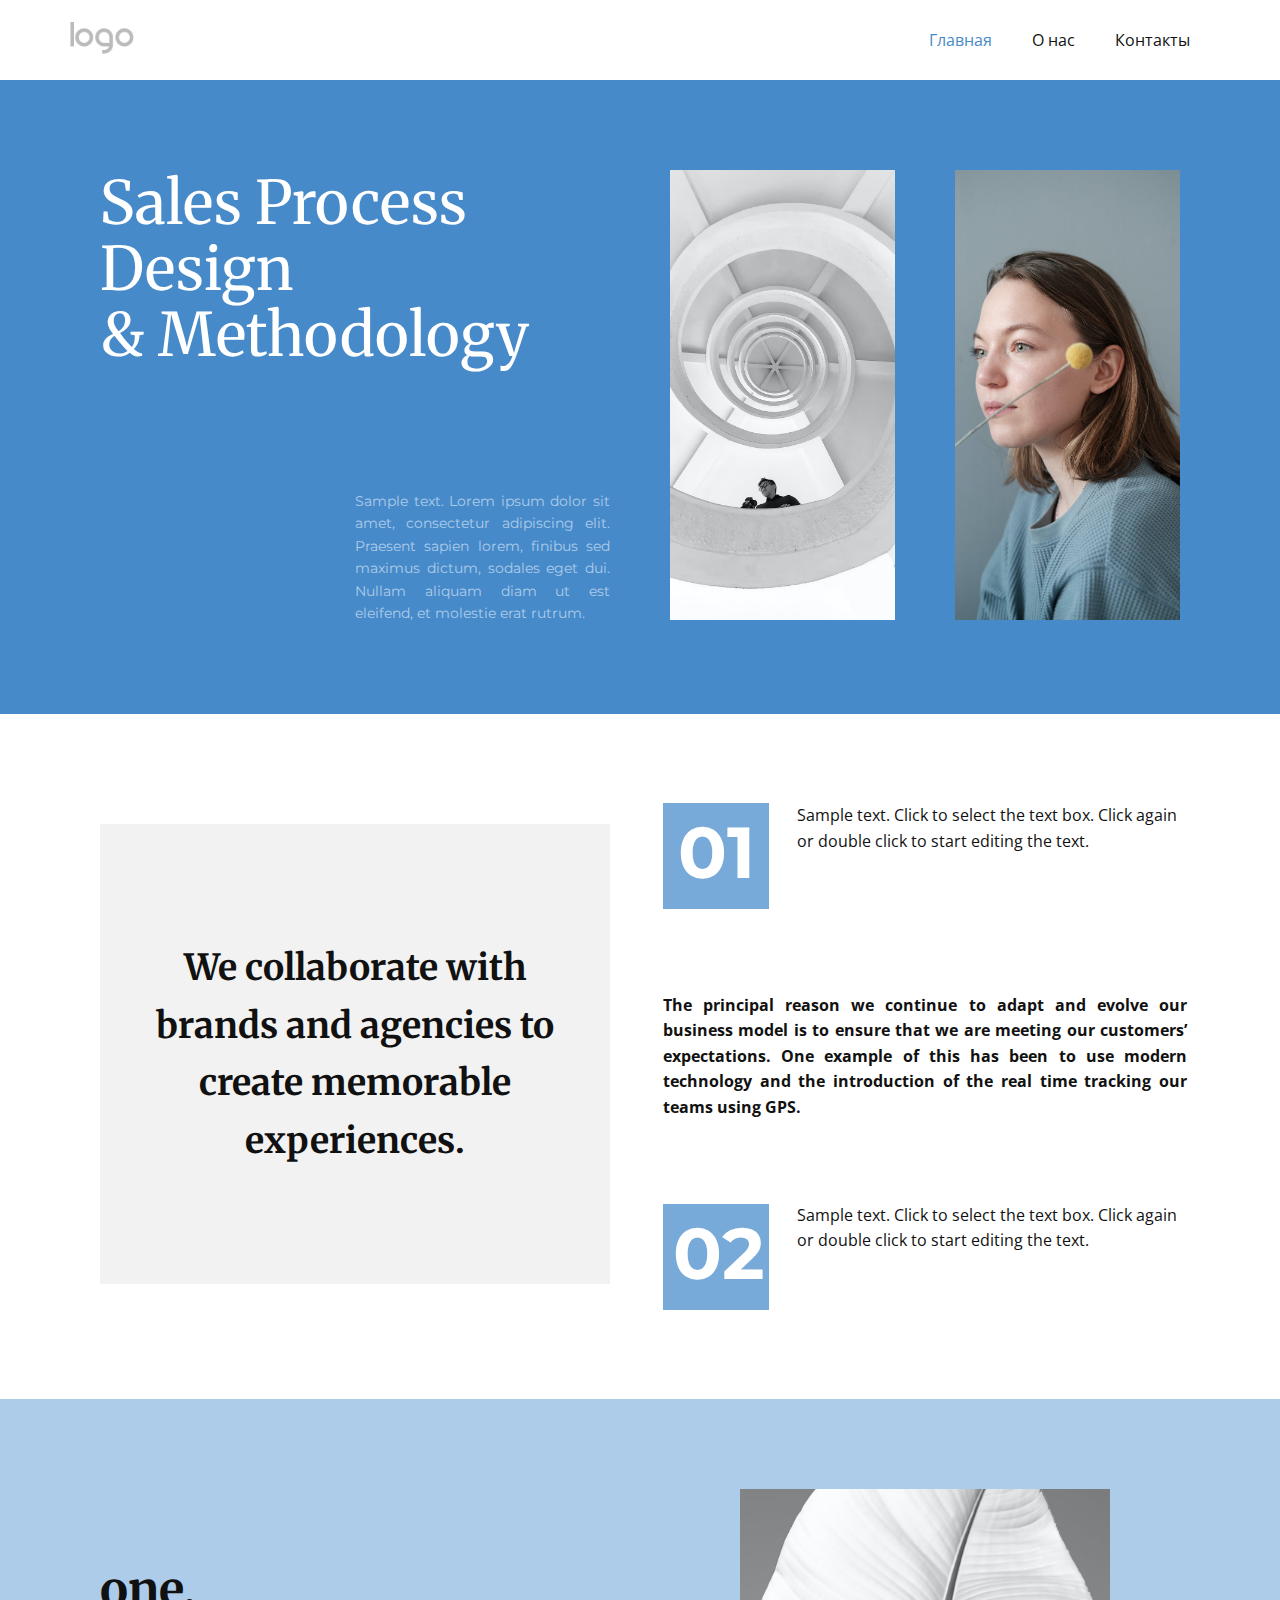
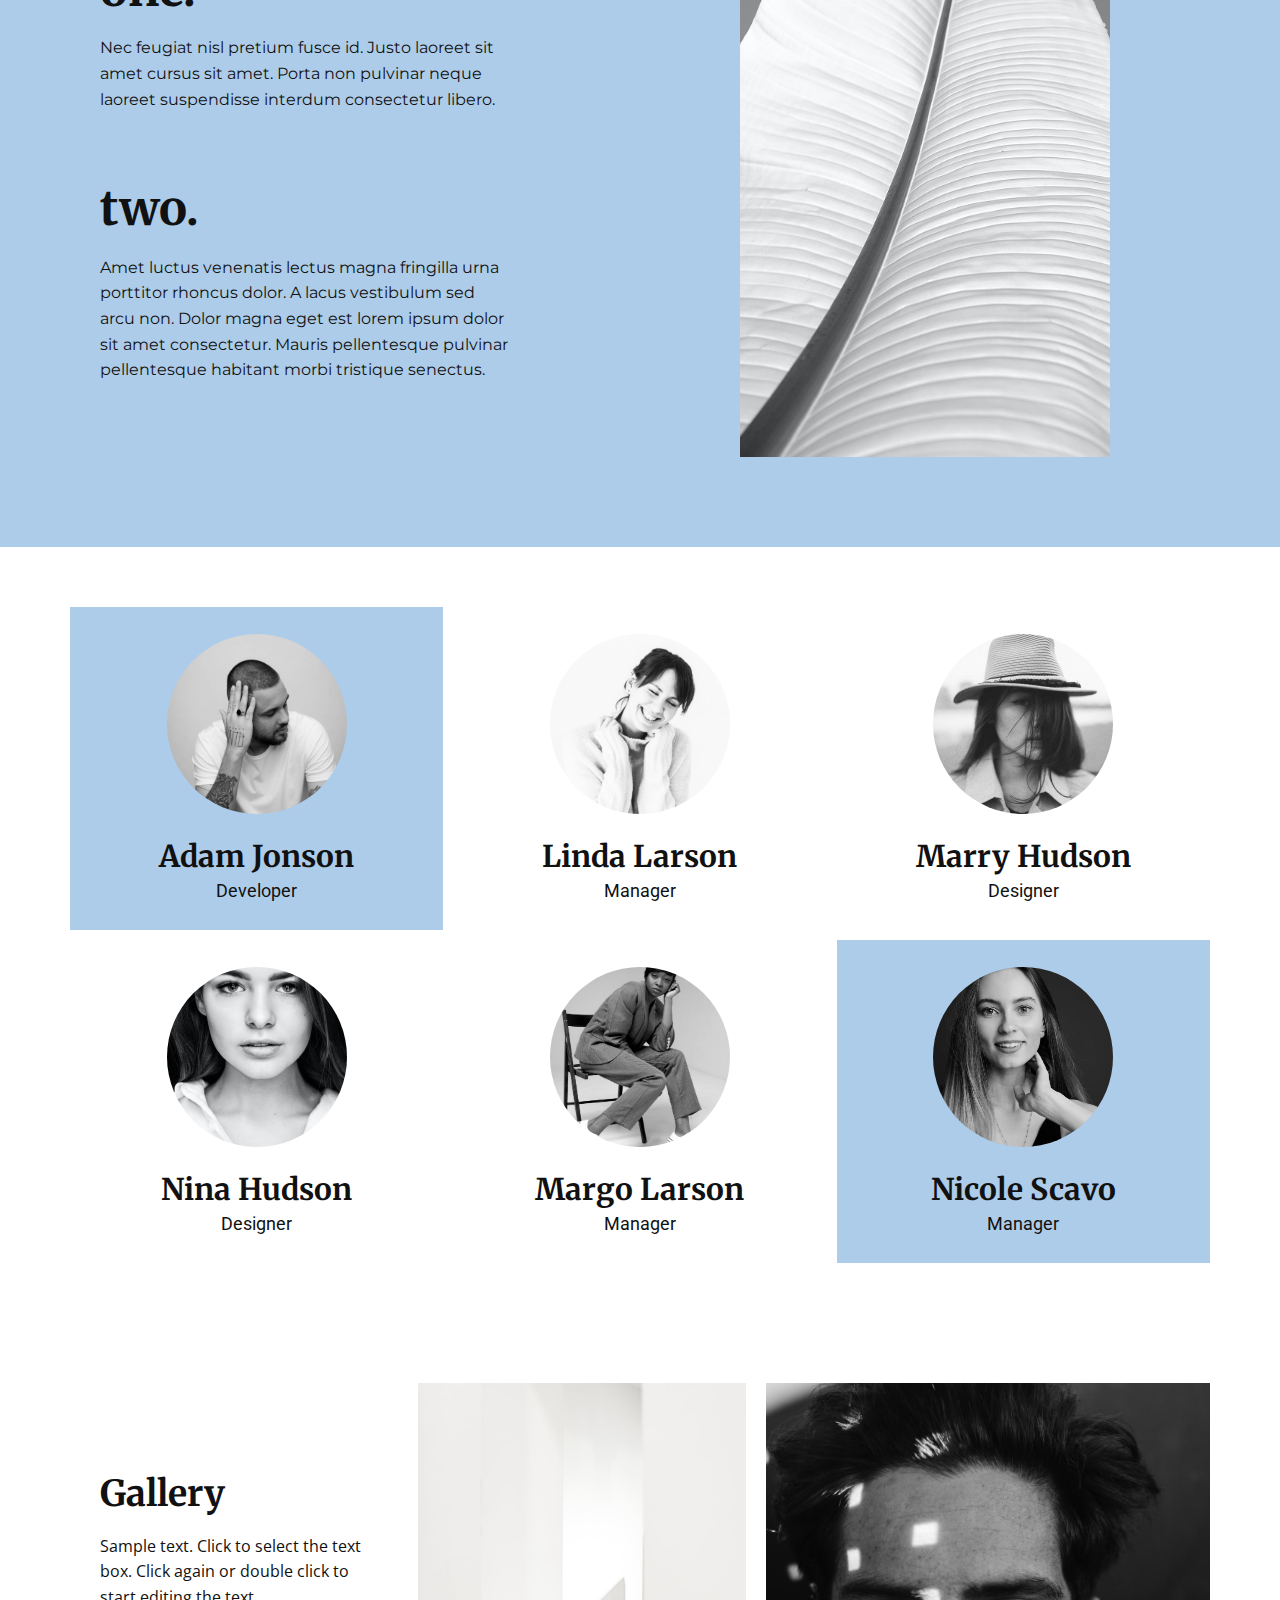
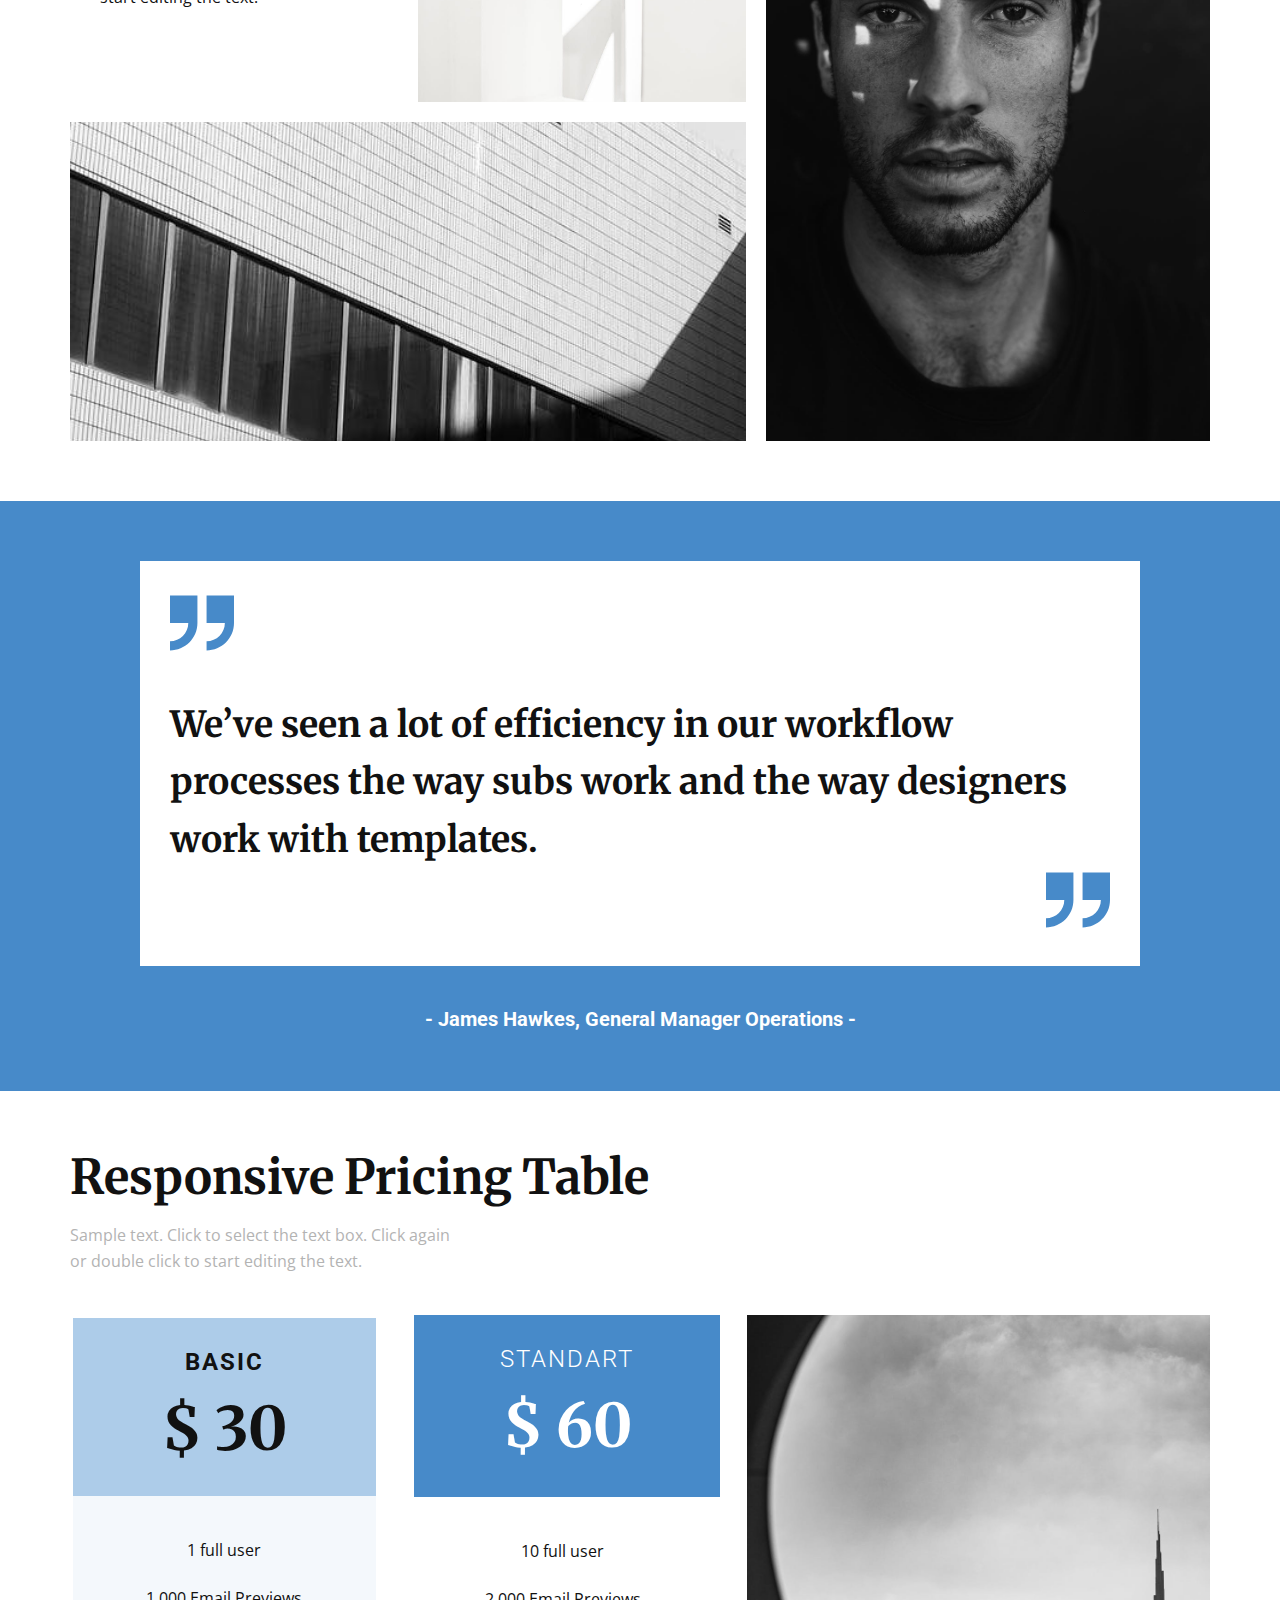
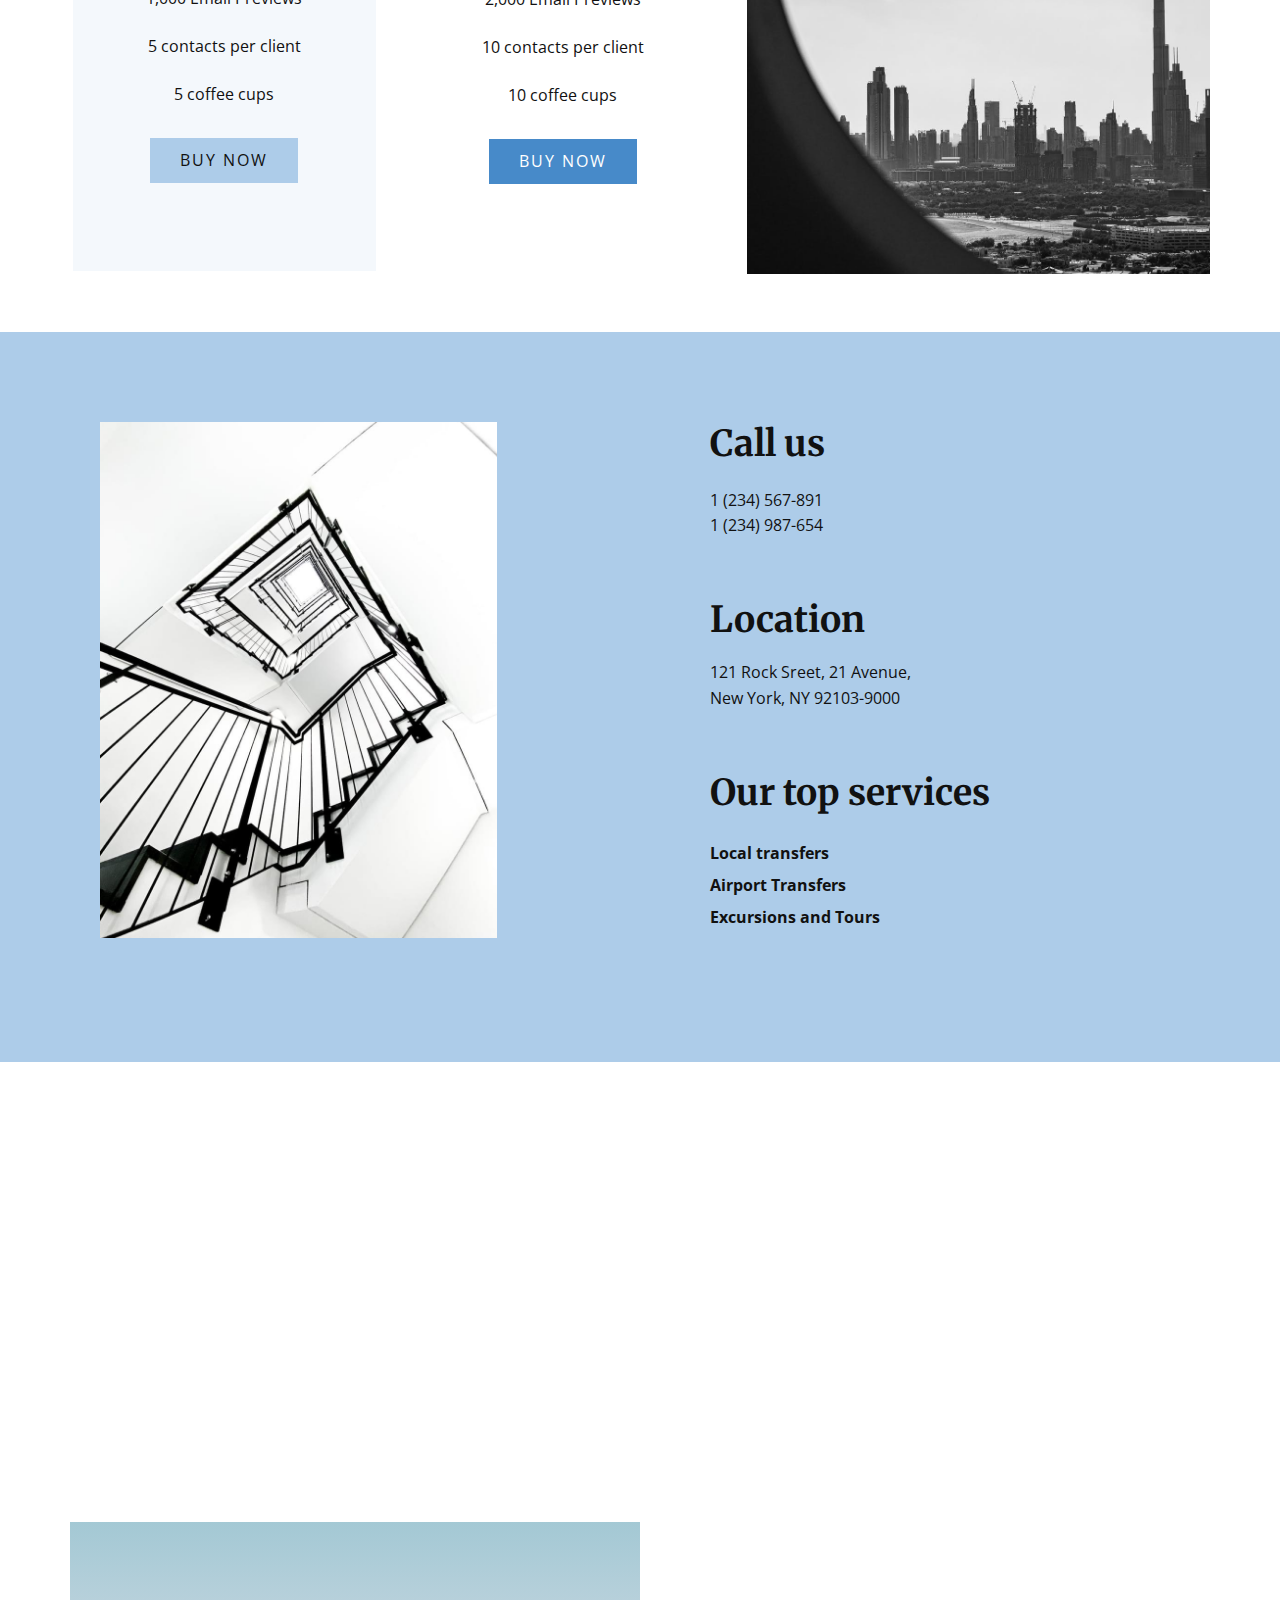
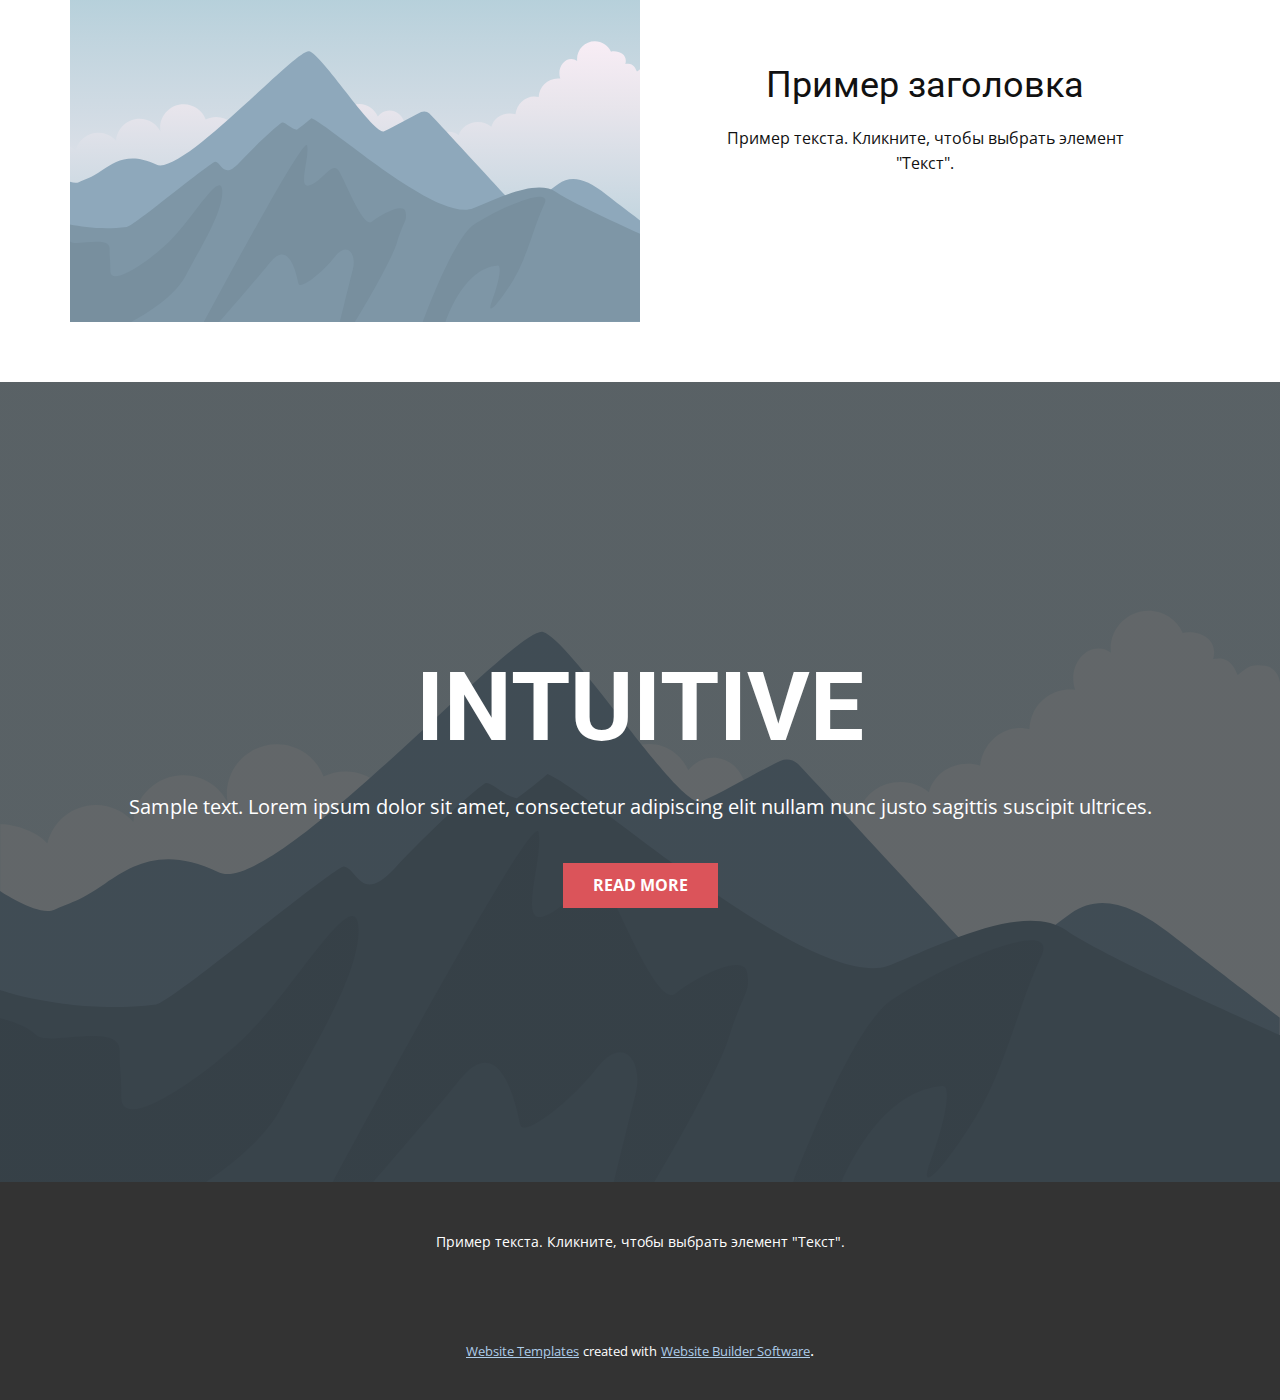
<file: index.html>
<!DOCTYPE html>
<html style="font-size: 16px;" lang="ru"><head>
    <meta name="viewport" content="width=device-width, initial-scale=1.0">
    <meta charset="utf-8">
    <meta name="keywords" content="​​Sales Process Design&amp;amp; Methodology, 01, 02, one., two., Gallery, Responsive Pricing Table, $ 30, $ 60, INTUITIVE">
    <meta name="description" content="">
    <title>Главная</title>
    <link rel="stylesheet" href="nicepage.css" media="screen">
<link rel="stylesheet" href="Главная.css" media="screen">
    <script class="u-script" type="text/javascript" src="jquery.js" defer=""></script>
    <script class="u-script" type="text/javascript" src="nicepage.js" defer=""></script>
    <meta name="generator" content="Nicepage 5.6.9, nicepage.com">
    <link id="u-theme-google-font" rel="stylesheet" href="https://fonts.googleapis.com/css?family=Roboto:100,100i,300,300i,400,400i,500,500i,700,700i,900,900i|Open+Sans:300,300i,400,400i,500,500i,600,600i,700,700i,800,800i">
    <link id="u-page-google-font" rel="stylesheet" href="https://fonts.googleapis.com/css?family=Merriweather:300,300i,400,400i,700,700i,900,900i|Montserrat:100,100i,200,200i,300,300i,400,400i,500,500i,600,600i,700,700i,800,800i,900,900i">
    
    
    
    
    
    
    
    
    
    
    
    
    <script type="application/ld+json">{
		"@context": "http://schema.org",
		"@type": "Organization",
		"name": "",
		"logo": "images/default-logo.png"
}</script>
    <meta name="theme-color" content="#478ac9">
    <meta property="og:title" content="Главная">
    <meta property="og:type" content="website">
  <meta data-intl-tel-input-cdn-path="intlTelInput/"></head>
  <body data-home-page="Главная.html" data-home-page-title="Главная" class="u-body u-xl-mode" data-lang="ru"><header class="u-clearfix u-header u-header" id="sec-1514"><div class="u-clearfix u-sheet u-valign-middle u-sheet-1">
        <a href="https://nicepage.com" class="u-image u-logo u-image-1">
          <img src="images/default-logo.png" class="u-logo-image u-logo-image-1">
        </a>
        <nav class="u-menu u-menu-dropdown u-offcanvas u-menu-1">
          <div class="menu-collapse" style="font-size: 1rem; letter-spacing: 0px;">
            <a class="u-button-style u-custom-left-right-menu-spacing u-custom-padding-bottom u-custom-top-bottom-menu-spacing u-nav-link u-text-active-palette-1-base u-text-hover-palette-2-base" href="#">
              <svg class="u-svg-link" viewBox="0 0 24 24"><use xmlns:xlink="http://www.w3.org/1999/xlink" xlink:href="#menu-hamburger"></use></svg>
              <svg class="u-svg-content" version="1.1" id="menu-hamburger" viewBox="0 0 16 16" x="0px" y="0px" xmlns:xlink="http://www.w3.org/1999/xlink" xmlns="http://www.w3.org/2000/svg"><g><rect y="1" width="16" height="2"></rect><rect y="7" width="16" height="2"></rect><rect y="13" width="16" height="2"></rect>
</g></svg>
            </a>
          </div>
          <div class="u-nav-container">
            <ul class="u-nav u-unstyled u-nav-1"><li class="u-nav-item"><a class="u-button-style u-nav-link u-text-active-palette-1-base u-text-hover-palette-2-base" href="Главная.html" style="padding: 10px 20px;">Главная</a>
</li><li class="u-nav-item"><a class="u-button-style u-nav-link u-text-active-palette-1-base u-text-hover-palette-2-base" href="О-нас.html" style="padding: 10px 20px;">О нас</a>
</li><li class="u-nav-item"><a class="u-button-style u-nav-link u-text-active-palette-1-base u-text-hover-palette-2-base" href="Контакты.html" style="padding: 10px 20px;">Контакты</a>
</li></ul>
          </div>
          <div class="u-nav-container-collapse">
            <div class="u-black u-container-style u-inner-container-layout u-opacity u-opacity-95 u-sidenav">
              <div class="u-inner-container-layout u-sidenav-overflow">
                <div class="u-menu-close"></div>
                <ul class="u-align-center u-nav u-popupmenu-items u-unstyled u-nav-2"><li class="u-nav-item"><a class="u-button-style u-nav-link" href="Главная.html">Главная</a>
</li><li class="u-nav-item"><a class="u-button-style u-nav-link" href="О-нас.html">О нас</a>
</li><li class="u-nav-item"><a class="u-button-style u-nav-link" href="Контакты.html">Контакты</a>
</li></ul>
              </div>
            </div>
            <div class="u-black u-menu-overlay u-opacity u-opacity-70"></div>
          </div>
        </nav>
      </div></header>
    <section class="u-clearfix u-palette-1-base u-section-1" id="carousel_eedb">
      <div class="u-clearfix u-sheet u-sheet-1">
        <div class="u-clearfix u-expanded-width u-layout-wrap u-layout-wrap-1">
          <div class="u-layout">
            <div class="u-layout-row">
              <div class="u-container-style u-layout-cell u-size-30 u-layout-cell-1">
                <div class="u-container-layout u-valign-bottom-lg u-valign-bottom-xl u-valign-top-md u-valign-top-sm u-valign-top-xs u-container-layout-1">
                  <h2 class="u-custom-font u-font-merriweather u-text u-text-default u-text-1"> Sales Process Design<br>&amp; Methodology
                  </h2>
                  <p class="u-align-justify u-custom-font u-font-montserrat u-text u-text-palette-1-light-2 u-text-2"> Sample text.&nbsp;Lorem ipsum dolor sit amet, consectetur adipiscing elit. Praesent sapien lorem, finibus sed maximus dictum, sodales eget dui. Nullam aliquam diam ut est eleifend, et molestie erat rutrum.</p>
                </div>
              </div>
              <div class="u-container-style u-layout-cell u-size-15 u-layout-cell-2">
                <div class="u-container-layout u-valign-middle-lg u-valign-middle-md u-valign-top-sm u-valign-top-xs u-container-layout-2">
                  <img class="u-expanded-width u-image u-image-default u-image-1" src="images/pexels-photo-2425025.jpeg" alt="" data-image-width="1266" data-image-height="1500">
                </div>
              </div>
              <div class="u-container-style u-layout-cell u-size-15 u-layout-cell-3">
                <div class="u-container-layout u-valign-middle-lg u-valign-middle-md u-valign-top-sm u-valign-top-xs u-container-layout-3">
                  <img class="u-expanded-width u-image u-image-default u-image-2" src="images/pexels-photo-6995703.jpeg" alt="" data-image-width="1000" data-image-height="1500">
                </div>
              </div>
            </div>
          </div>
        </div>
      </div>
    </section>
    <section class="u-clearfix u-section-2" id="carousel_45ad">
      <div class="u-clearfix u-sheet u-sheet-1">
        <div class="u-clearfix u-expanded-width u-layout-wrap u-layout-wrap-1">
          <div class="u-layout">
            <div class="u-layout-row">
              <div class="u-align-center u-container-style u-layout-cell u-shape-rectangle u-size-30 u-layout-cell-1">
                <div class="u-container-layout u-valign-middle-md u-valign-top-sm u-valign-top-xs u-container-layout-1">
                  <div class="u-align-center-sm u-align-center-xs u-container-style u-expanded-width u-grey-5 u-group u-group-1">
                    <div class="u-container-layout u-valign-middle u-container-layout-2">
                      <p class="u-custom-font u-font-merriweather u-text u-text-default u-text-1"> We collaborate with brands and agencies to create memorable experiences.</p>
                    </div>
                  </div>
                </div>
              </div>
              <div class="u-align-left-sm u-align-left-xs u-container-style u-layout-cell u-size-30 u-layout-cell-2">
                <div class="u-container-layout u-valign-top-md u-valign-top-sm u-valign-top-xs u-container-layout-3">
                  <div class="u-align-center u-container-style u-group u-palette-1-light-1 u-group-2">
                    <div class="u-container-layout u-valign-top">
                      <h2 class="u-custom-font u-font-montserrat u-text u-text-body-alt-color u-text-default u-text-2">01</h2>
                    </div>
                  </div>
                  <p class="u-align-left-lg u-align-left-md u-align-left-xl u-text u-text-3">Sample text. Click to select the text box. Click again or double click to start editing the text.</p>
                  <p class="u-align-justify-lg u-align-justify-md u-align-justify-xl u-text u-text-4"> The principal reason we continue to adapt and evolve our business model is to ensure that we are meeting our customers’ expectations. One example of this has been to use modern technology and the introduction of the real time tracking our teams using GPS.&nbsp;</p>
                  <p class="u-text u-text-5">Sample text. Click to select the text box. Click again or double click to start editing the text.</p>
                  <div class="u-container-style u-group u-palette-1-light-1 u-group-3">
                    <div class="u-container-layout u-valign-top">
                      <h2 class="u-custom-font u-font-montserrat u-text u-text-body-alt-color u-text-default u-text-6">02</h2>
                    </div>
                  </div>
                </div>
              </div>
            </div>
          </div>
        </div>
      </div>
    </section>
    <section class="u-align-center u-clearfix u-palette-1-light-2 u-section-3" id="carousel_1292">
      <div class="u-clearfix u-sheet u-sheet-1">
        <div class="u-clearfix u-expanded-width u-layout-wrap u-layout-wrap-1">
          <div class="u-layout">
            <div class="u-layout-row">
              <div class="u-container-style u-layout-cell u-size-30 u-layout-cell-1">
                <div class="u-container-layout u-valign-middle-xl u-valign-top-lg u-valign-top-md u-valign-top-sm u-valign-top-xs u-container-layout-1">
                  <h2 class="u-custom-font u-font-merriweather u-text u-text-1">one.</h2>
                  <p class="u-custom-font u-font-montserrat u-text u-text-2"> Nec feugiat nisl pretium fusce id. Justo laoreet sit amet cursus sit amet. Porta non pulvinar neque laoreet suspendisse interdum consectetur libero.</p>
                  <h2 class="u-custom-font u-font-merriweather u-text u-text-3">two.</h2>
                  <p class="u-custom-font u-font-montserrat u-text u-text-4"> Amet luctus venenatis lectus magna fringilla urna porttitor rhoncus dolor. A lacus vestibulum sed arcu non. Dolor magna eget est lorem ipsum dolor sit amet consectetur. Mauris pellentesque pulvinar pellentesque habitant morbi tristique senectus.</p>
                </div>
              </div>
              <div class="u-container-style u-layout-cell u-size-30 u-layout-cell-2">
                <div class="u-container-layout u-valign-bottom-xl u-valign-middle-lg u-valign-middle-md u-valign-middle-sm u-valign-middle-xs u-container-layout-2">
                  <img class="u-expanded-width u-image u-image-default u-image-1" src="images/pexels-photo-2876090.jpeg" alt="" data-image-width="1083" data-image-height="1500">
                </div>
              </div>
            </div>
          </div>
        </div>
      </div>
    </section>
    <section class="u-align-center u-clearfix u-section-4" id="carousel_9f04">
      <div class="u-clearfix u-sheet u-sheet-1">
        <div class="u-expanded-width u-list u-list-1">
          <div class="u-repeater u-repeater-1">
            <div class="u-align-center u-container-style u-custom-item u-list-item u-palette-1-light-2 u-repeater-item u-list-item-1">
              <div class="u-container-layout u-similar-container u-valign-middle u-container-layout-1">
                <div alt="" class="u-image u-image-circle u-image-1" data-image-width="1000" data-image-height="1500"></div>
                <h5 class="u-custom-font u-font-merriweather u-text u-text-default u-text-1">Adam Jonson</h5>
                <h6 class="u-text u-text-default u-text-2">Developer</h6>
              </div>
            </div>
            <div class="u-align-center u-container-style u-custom-item u-list-item u-repeater-item">
              <div class="u-container-layout u-similar-container u-valign-middle u-container-layout-2">
                <div alt="" class="u-image u-image-circle u-image-2"></div>
                <h5 class="u-custom-font u-font-merriweather u-text u-text-default u-text-3">Linda Larson</h5>
                <h6 class="u-text u-text-default u-text-4">Manager</h6>
              </div>
            </div>
            <div class="u-align-center u-container-style u-custom-item u-list-item u-repeater-item">
              <div class="u-container-layout u-similar-container u-valign-middle u-container-layout-3">
                <div alt="" class="u-image u-image-circle u-image-3" data-image-width="720" data-image-height="1080"></div>
                <h5 class="u-custom-font u-font-merriweather u-text u-text-default u-text-5">Marry Hudson</h5>
                <h6 class="u-text u-text-default u-text-6">Designer</h6>
              </div>
            </div>
            <div class="u-align-center u-container-style u-custom-item u-list-item u-repeater-item">
              <div class="u-container-layout u-similar-container u-valign-middle u-container-layout-4">
                <div alt="" class="u-image u-image-circle u-image-4" data-image-width="720" data-image-height="1080"></div>
                <h5 class="u-custom-font u-font-merriweather u-text u-text-default u-text-7">Nina Hudson</h5>
                <h6 class="u-text u-text-default u-text-8">Designer</h6>
              </div>
            </div>
            <div class="u-align-center u-container-style u-custom-item u-list-item u-repeater-item">
              <div class="u-container-layout u-similar-container u-valign-middle u-container-layout-5">
                <div alt="" class="u-image u-image-circle u-image-5" data-image-width="997" data-image-height="1500"></div>
                <h5 class="u-custom-font u-font-merriweather u-text u-text-default u-text-9">Margo Larson</h5>
                <h6 class="u-text u-text-default u-text-10">Manager</h6>
              </div>
            </div>
            <div class="u-align-center u-container-style u-custom-item u-list-item u-palette-1-light-2 u-repeater-item u-list-item-6">
              <div class="u-container-layout u-similar-container u-valign-middle u-container-layout-6">
                <div alt="" class="u-image u-image-circle u-image-6" data-image-width="716" data-image-height="1080"></div>
                <h5 class="u-custom-font u-font-merriweather u-text u-text-default u-text-11">Nicole Scavo</h5>
                <h6 class="u-text u-text-default u-text-12">Manager</h6>
              </div>
            </div>
          </div>
        </div>
      </div>
    </section>
    <section class="u-clearfix u-section-5" id="carousel_31b2">
      <div class="u-clearfix u-sheet u-valign-middle u-sheet-1">
        <div class="u-clearfix u-expanded-width u-gutter-20 u-layout-wrap u-layout-wrap-1">
          <div class="u-layout">
            <div class="u-layout-row">
              <div class="u-size-36 u-size-60-md">
                <div class="u-layout-col">
                  <div class="u-size-20">
                    <div class="u-layout-row">
                      <div class="u-container-style u-layout-cell u-size-30 u-layout-cell-1">
                        <div class="u-container-layout u-valign-middle u-container-layout-1">
                          <h2 class="u-custom-font u-font-merriweather u-text u-text-1">Gallery</h2>
                          <p class="u-text u-text-default u-text-2">Sample text. Click to select the text box. Click again or double click to start editing the text.</p>
                        </div>
                      </div>
                      <div class="u-container-style u-image u-layout-cell u-size-30 u-image-1" data-image-width="1001" data-image-height="1500">
                        <div class="u-container-layout u-container-layout-2"></div>
                      </div>
                    </div>
                  </div>
                  <div class="u-size-40">
                    <div class="u-layout-row">
                      <div class="u-container-style u-image u-layout-cell u-size-60 u-image-2" data-image-width="562" data-image-height="750">
                        <div class="u-container-layout u-container-layout-3"></div>
                      </div>
                    </div>
                  </div>
                </div>
              </div>
              <div class="u-size-24 u-size-60-md">
                <div class="u-layout-col">
                  <div class="u-container-style u-image u-layout-cell u-size-60 u-image-3" data-image-width="1000" data-image-height="1500">
                    <div class="u-container-layout u-container-layout-4"></div>
                  </div>
                </div>
              </div>
            </div>
          </div>
        </div>
      </div>
    </section>
    <section class="u-align-center u-clearfix u-palette-1-base u-section-6" id="carousel_7de0">
      <div class="u-clearfix u-sheet u-sheet-1">
        <div class="u-container-style u-expanded-width-xs u-group u-white u-group-1">
          <div class="u-container-layout u-container-layout-1"><span class="u-icon u-icon-circle u-text-palette-1-base u-icon-1"><svg class="u-svg-link" preserveAspectRatio="xMidYMin slice" viewBox="0 0 409.294 409.294" style=""><use xmlns:xlink="http://www.w3.org/1999/xlink" xlink:href="#svg-5c4d"></use></svg><svg class="u-svg-content" viewBox="0 0 409.294 409.294" id="svg-5c4d"><path d="m233.882 29.235v175.412h116.941c0 64.48-52.461 116.941-116.941 116.941v58.471c96.728 0 175.412-78.684 175.412-175.412v-175.412z"></path><path d="m0 204.647h116.941c0 64.48-52.461 116.941-116.941 116.941v58.471c96.728 0 175.412-78.684 175.412-175.412v-175.412h-175.412z"></path></svg></span>
            <h4 class="u-custom-font u-font-merriweather u-text u-text-1">We’ve seen a lot of efficiency in our workflow processes the way subs work and the way designers work with templates.</h4><span class="u-icon u-icon-circle u-text-palette-1-base u-icon-2"><svg class="u-svg-link" preserveAspectRatio="xMidYMin slice" viewBox="0 0 409.294 409.294" style=""><use xmlns:xlink="http://www.w3.org/1999/xlink" xlink:href="#svg-0171"></use></svg><svg class="u-svg-content" viewBox="0 0 409.294 409.294" id="svg-0171"><path d="m233.882 29.235v175.412h116.941c0 64.48-52.461 116.941-116.941 116.941v58.471c96.728 0 175.412-78.684 175.412-175.412v-175.412z"></path><path d="m0 204.647h116.941c0 64.48-52.461 116.941-116.941 116.941v58.471c96.728 0 175.412-78.684 175.412-175.412v-175.412h-175.412z"></path></svg></span>
          </div>
        </div>
        <h5 class="u-text u-text-2">- James Hawkes, General Manager Operations  -</h5>
      </div>
    </section>
    <section class="u-align-left u-clearfix u-section-7" id="carousel_293c">
      <div class="u-clearfix u-sheet u-sheet-1">
        <h1 class="u-custom-font u-font-merriweather u-text u-text-1">Responsive Pricing Table</h1>
        <p class="u-text u-text-grey-30 u-text-2">Sample text. Click to select the text box. Click again or double click to start editing the text.</p>
        <div class="u-clearfix u-gutter-30 u-layout-wrap u-layout-wrap-1">
          <div class="u-gutter-0 u-layout">
            <div class="u-layout-row">
              <div class="u-align-center u-container-style u-layout-cell u-left-cell u-opacity u-opacity-50 u-palette-1-light-3 u-size-30 u-layout-cell-1">
                <div class="u-border-3 u-border-white u-container-layout u-valign-top u-container-layout-1">
                  <div class="u-align-center u-container-style u-group u-palette-1-light-2 u-group-1">
                    <div class="u-container-layout u-valign-middle-sm u-valign-top-lg u-valign-top-md u-valign-top-xl u-container-layout-2">
                      <h4 class="u-text u-text-3">Basic</h4>
                      <h2 class="u-custom-font u-font-merriweather u-text u-text-4">$ 30</h2>
                    </div>
                  </div>
                  <p class="u-text u-text-5">1 full user<br>1,000 Email Previews<br>5 contacts per client<br>5 coffee cups
                  </p>
                  <a href="https://nicepage.com" class="u-border-none u-btn u-button-style u-hover-palette-1-base u-palette-1-light-2 u-btn-1" target="_blank">buy now</a>
                </div>
              </div>
              <div class="u-align-center u-container-style u-layout-cell u-size-30 u-white u-layout-cell-2">
                <div class="u-container-layout u-valign-top u-container-layout-3">
                  <div class="u-align-center u-container-style u-group u-palette-1-base u-group-2">
                    <div class="u-container-layout u-valign-middle-xs u-valign-top-lg u-valign-top-md u-valign-top-sm u-valign-top-xl u-container-layout-4">
                      <h4 class="u-text u-text-6">standart</h4>
                      <h2 class="u-custom-font u-font-merriweather u-text u-text-7">$ 60</h2>
                    </div>
                  </div>
                  <p class="u-text u-text-8">10 full user<br>2,000 Email Previews<br>10 contacts per client<br>10 coffee cups
                  </p>
                  <a href="https://nicepage.com/k/interactive-website-templates" class="u-border-none u-btn u-button-style u-hover-palette-5-dark-2 u-palette-1-base u-btn-2" target="_blank">buy now</a>
                </div>
              </div>
            </div>
          </div>
        </div>
        <img class="u-image u-image-default u-image-1" src="images/pexels-photo-3331837.jpeg" alt="" data-image-width="1001" data-image-height="1500">
      </div>
    </section>
    <section class="u-align-center u-clearfix u-palette-1-light-2 u-section-8" id="carousel_0f37">
      <div class="u-clearfix u-sheet u-sheet-1">
        <div class="u-clearfix u-expanded-width u-gutter-40 u-layout-wrap u-layout-wrap-1">
          <div class="u-layout">
            <div class="u-layout-row">
              <div class="u-align-left u-container-style u-layout-cell u-right-cell u-size-31 u-layout-cell-1">
                <div class="u-container-layout u-container-layout-1">
                  <img class="u-image u-image-1" src="images/pexels-photo-5803334.jpeg" data-image-width="810" data-image-height="1080">
                </div>
              </div>
              <div class="u-align-left u-container-style u-layout-cell u-shape-rectangle u-size-29 u-layout-cell-2">
                <div class="u-container-layout u-container-layout-2">
                  <h6 class="u-custom-font u-font-merriweather u-text u-text-1">Call us</h6>
                  <p class="u-text u-text-body-color u-text-2">1 (234) 567-891<br>1 (234) 987-654
                  </p>
                  <h6 class="u-custom-font u-font-merriweather u-text u-text-3">Location</h6>
                  <p class="u-text u-text-4">121 Rock Sreet, 21 Avenue,<br>New York, NY 92103-9000
                  </p>
                  <h6 class="u-custom-font u-font-merriweather u-text u-text-5">Our top services</h6>
                  <p class="u-text u-text-6">Local transfers <br>Airport Transfers <br>Excursions and Tours
                  </p>
                </div>
              </div>
            </div>
          </div>
        </div>
      </div>
    </section>
    <section class="u-clearfix u-section-9" id="sec-db5b">
      <div class="u-clearfix u-sheet u-sheet-1"></div>
    </section>
    <section class="u-clearfix u-section-10" id="sec-2da8">
      <div class="u-clearfix u-sheet u-sheet-1">
        <div class="u-clearfix u-expanded-width u-layout-wrap u-layout-wrap-1">
          <div class="u-layout">
            <div class="u-layout-row">
              <div class="u-container-align-center u-container-style u-image u-layout-cell u-size-30 u-image-1" data-image-width="400" data-image-height="265">
                <div class="u-container-layout u-valign-top u-container-layout-1"></div>
              </div>
              <div class="u-container-align-center u-container-style u-layout-cell u-size-30 u-layout-cell-2">
                <div class="u-container-layout u-valign-middle u-container-layout-2">
                  <h2 class="u-align-center u-text u-text-default u-text-1">Пример заголовка</h2>
                  <p class="u-align-center u-text u-text-default u-text-2">Пример текста. Кликните, чтобы выбрать элемент "Текст".</p>
                </div>
              </div>
            </div>
          </div>
        </div>
      </div>
    </section>
    <section class="u-align-center u-clearfix u-image u-shading u-section-11" src="" data-image-width="256" data-image-height="256" id="sec-eceb">
      <div class="u-clearfix u-sheet u-valign-middle u-sheet-1">
        <h1 class="u-text u-text-default u-title u-text-1">INTUITIVE</h1>
        <p class="u-large-text u-text u-text-default u-text-variant u-text-2">Sample text. Lorem ipsum dolor sit amet, consectetur adipiscing elit nullam nunc justo sagittis suscipit ultrices.</p>
        <a href="#" class="u-btn u-button-style u-palette-2-base u-btn-1">Read More</a>
      </div>
    </section>
    
    
    <footer class="u-align-center u-clearfix u-footer u-grey-80 u-footer" id="sec-fafb"><div class="u-clearfix u-sheet u-sheet-1">
        <p class="u-small-text u-text u-text-variant u-text-1">Пример текста. Кликните, чтобы выбрать элемент "Текст".</p>
      </div></footer>
    <section class="u-backlink u-clearfix u-grey-80">
      <a class="u-link" href="https://nicepage.com/website-templates" target="_blank">
        <span>Website Templates</span>
      </a>
      <p class="u-text">
        <span>created with</span>
      </p>
      <a class="u-link" href="" target="_blank">
        <span>Website Builder Software</span>
      </a>. 
    </section>
  
</body></html>
</file>
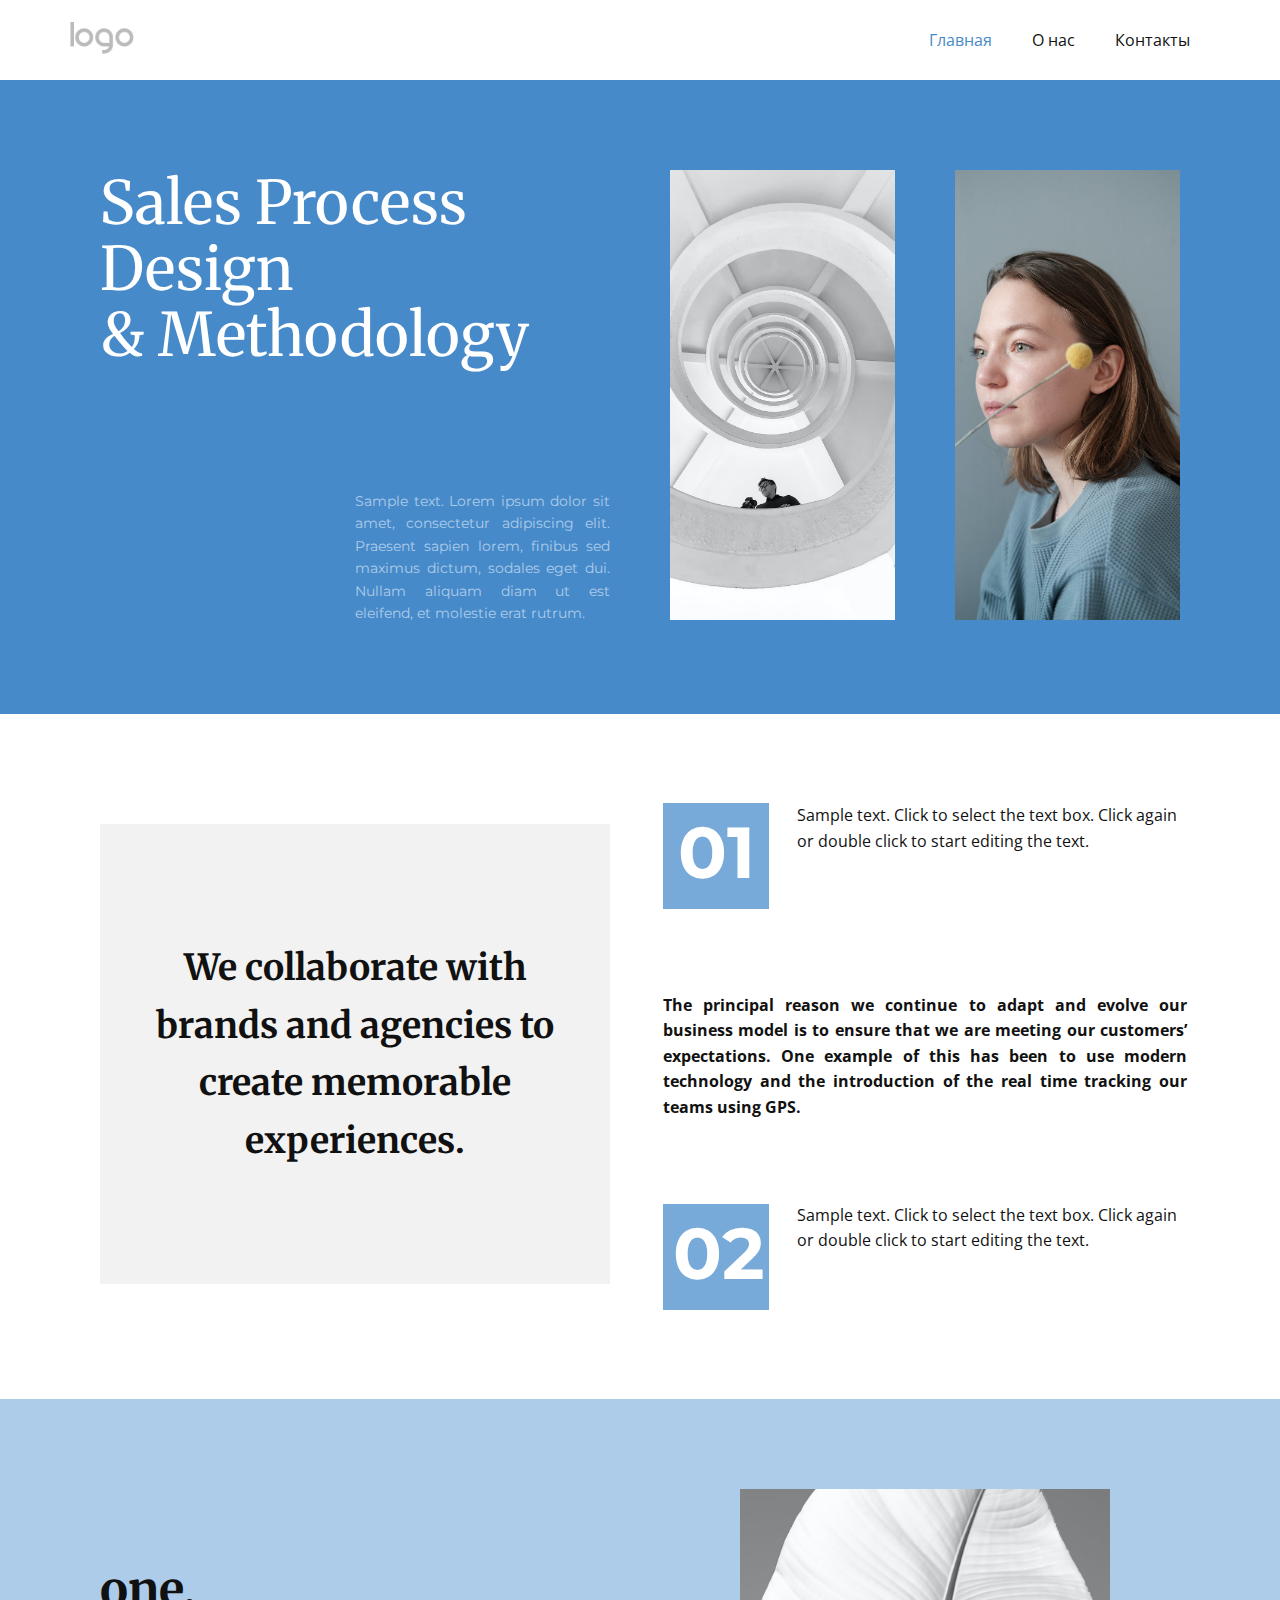
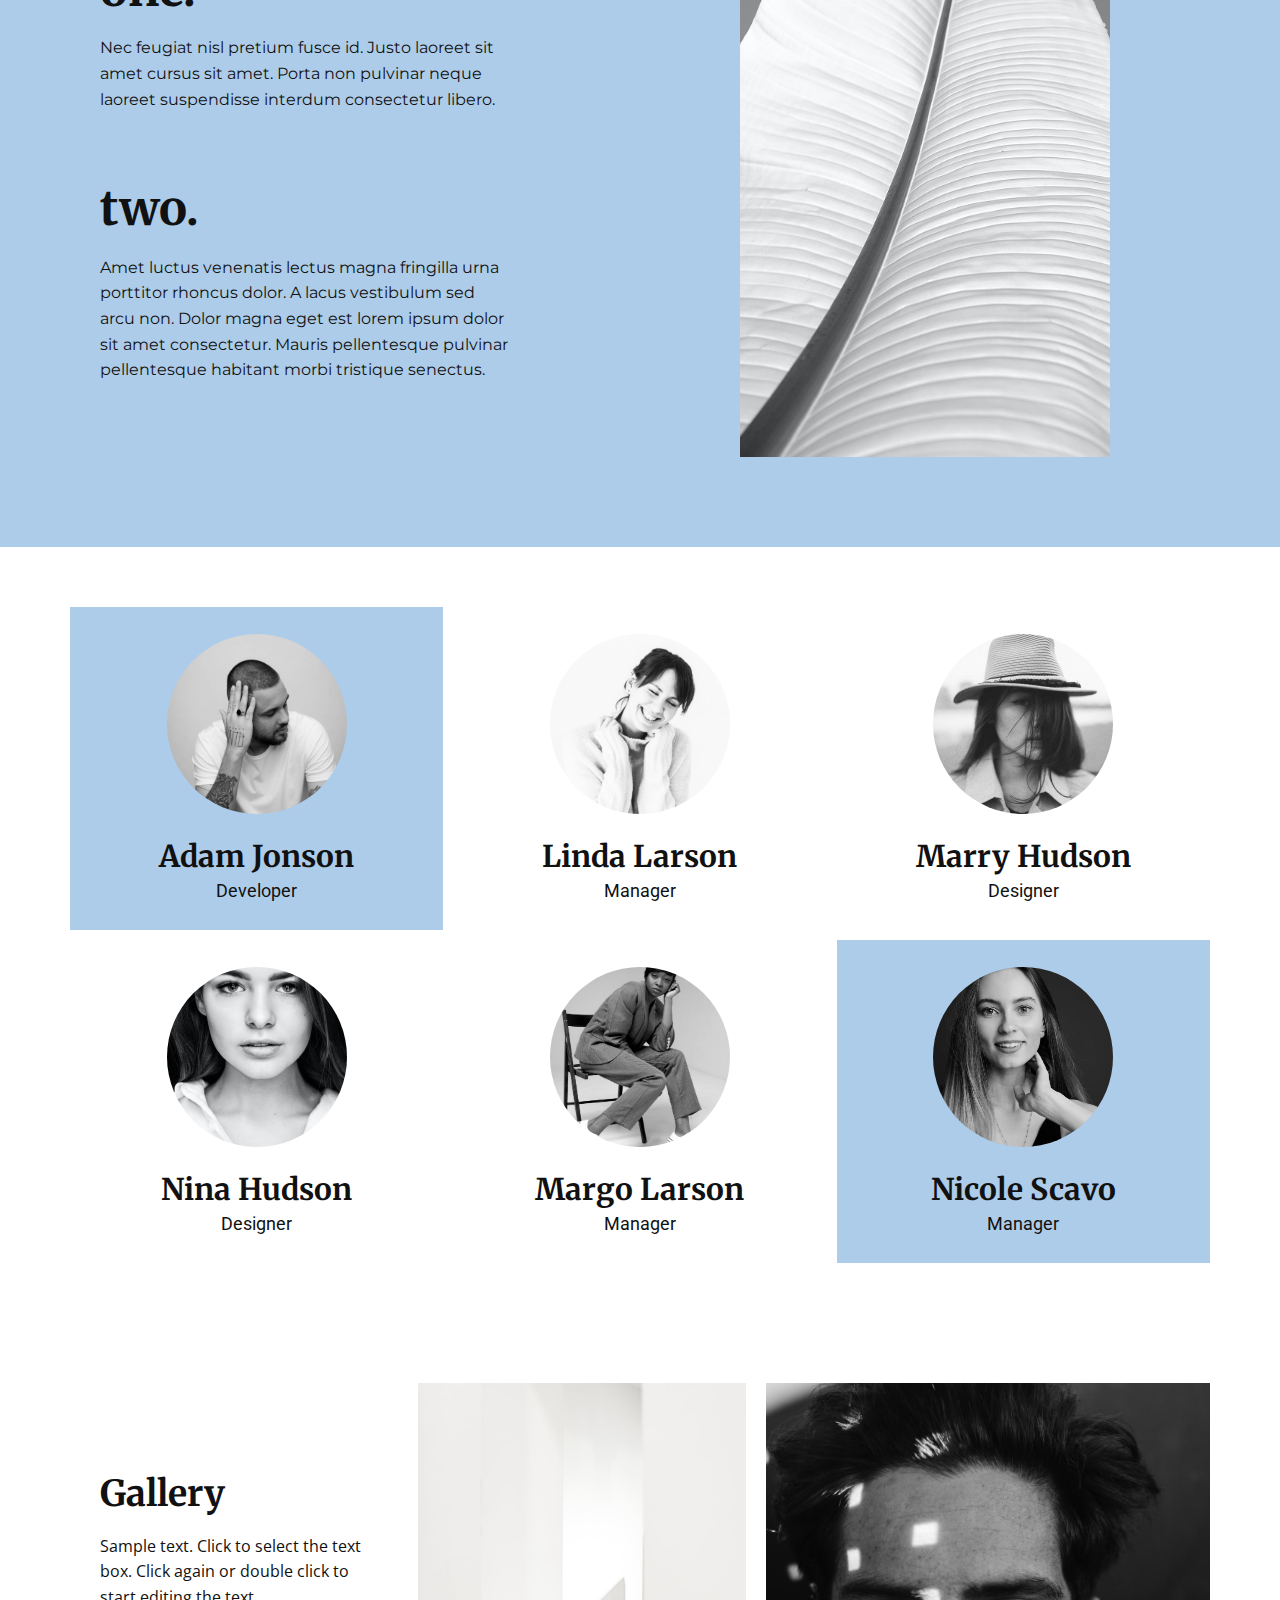
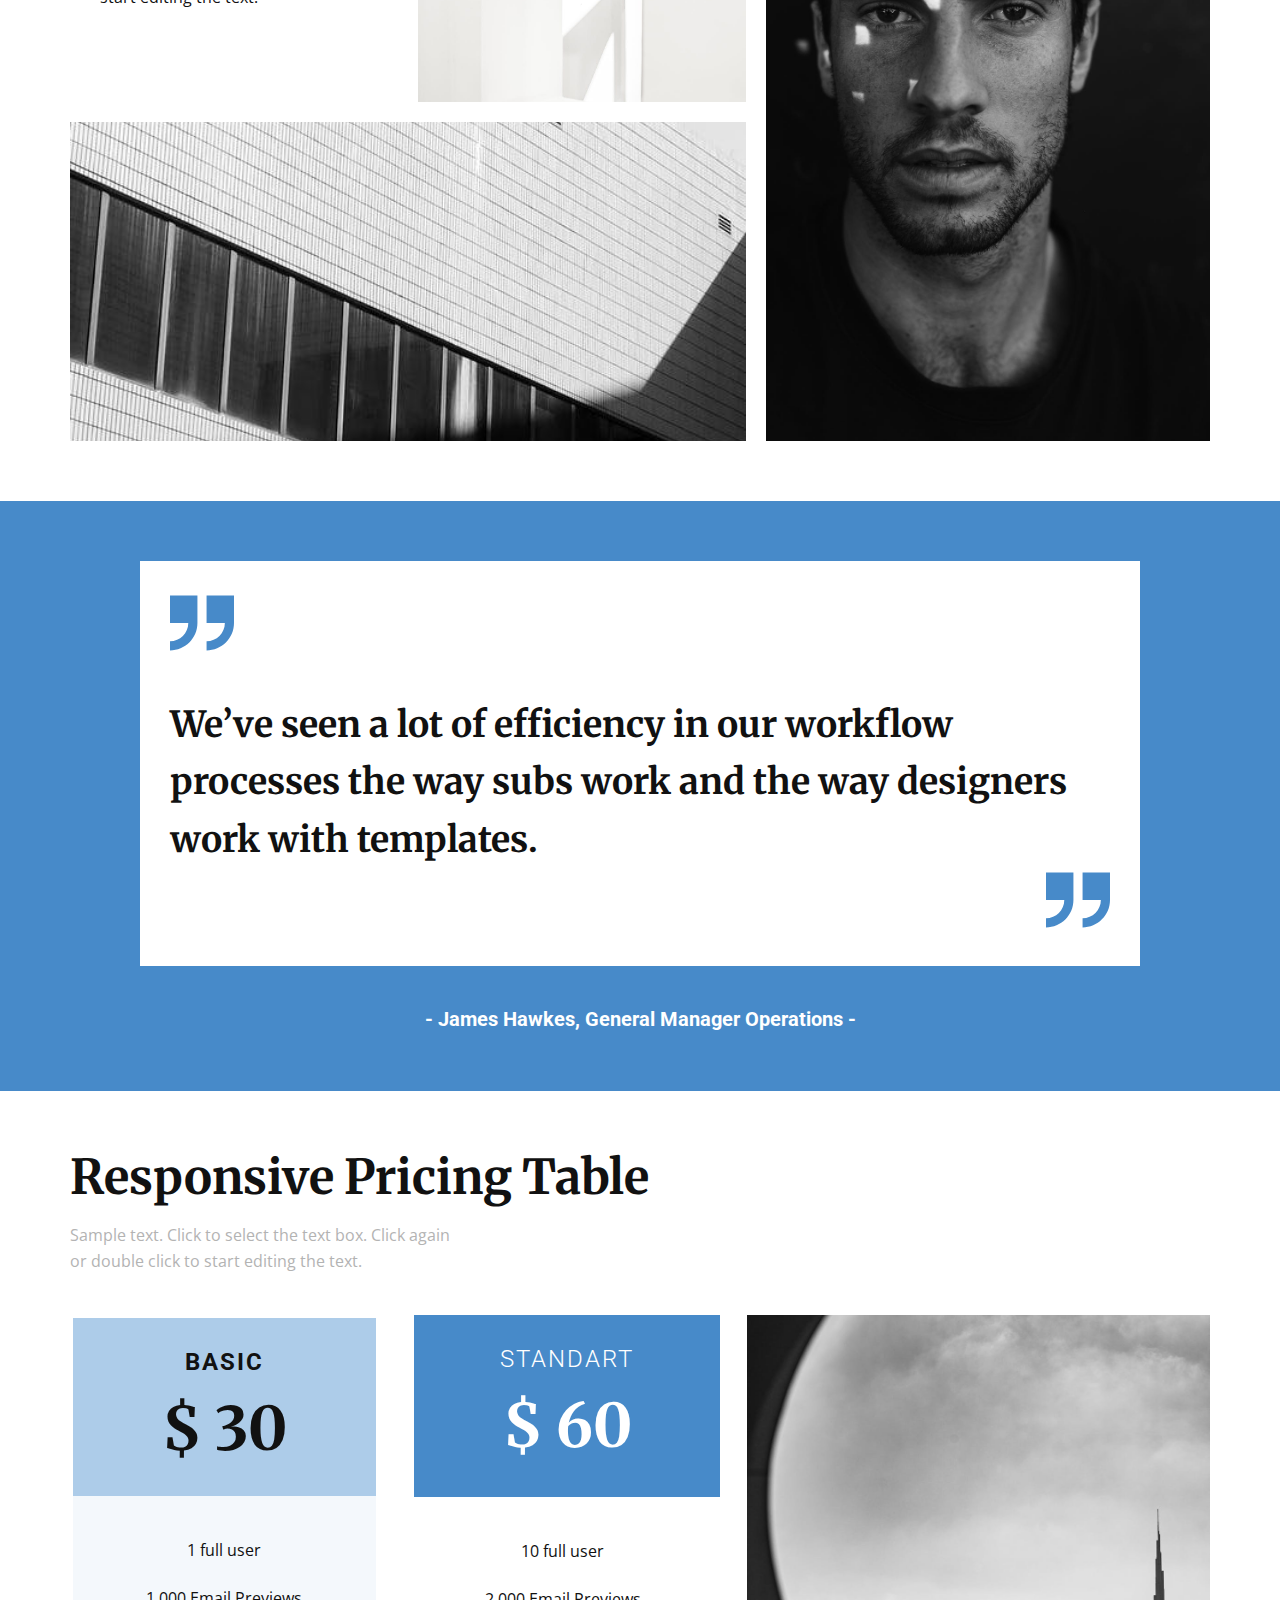
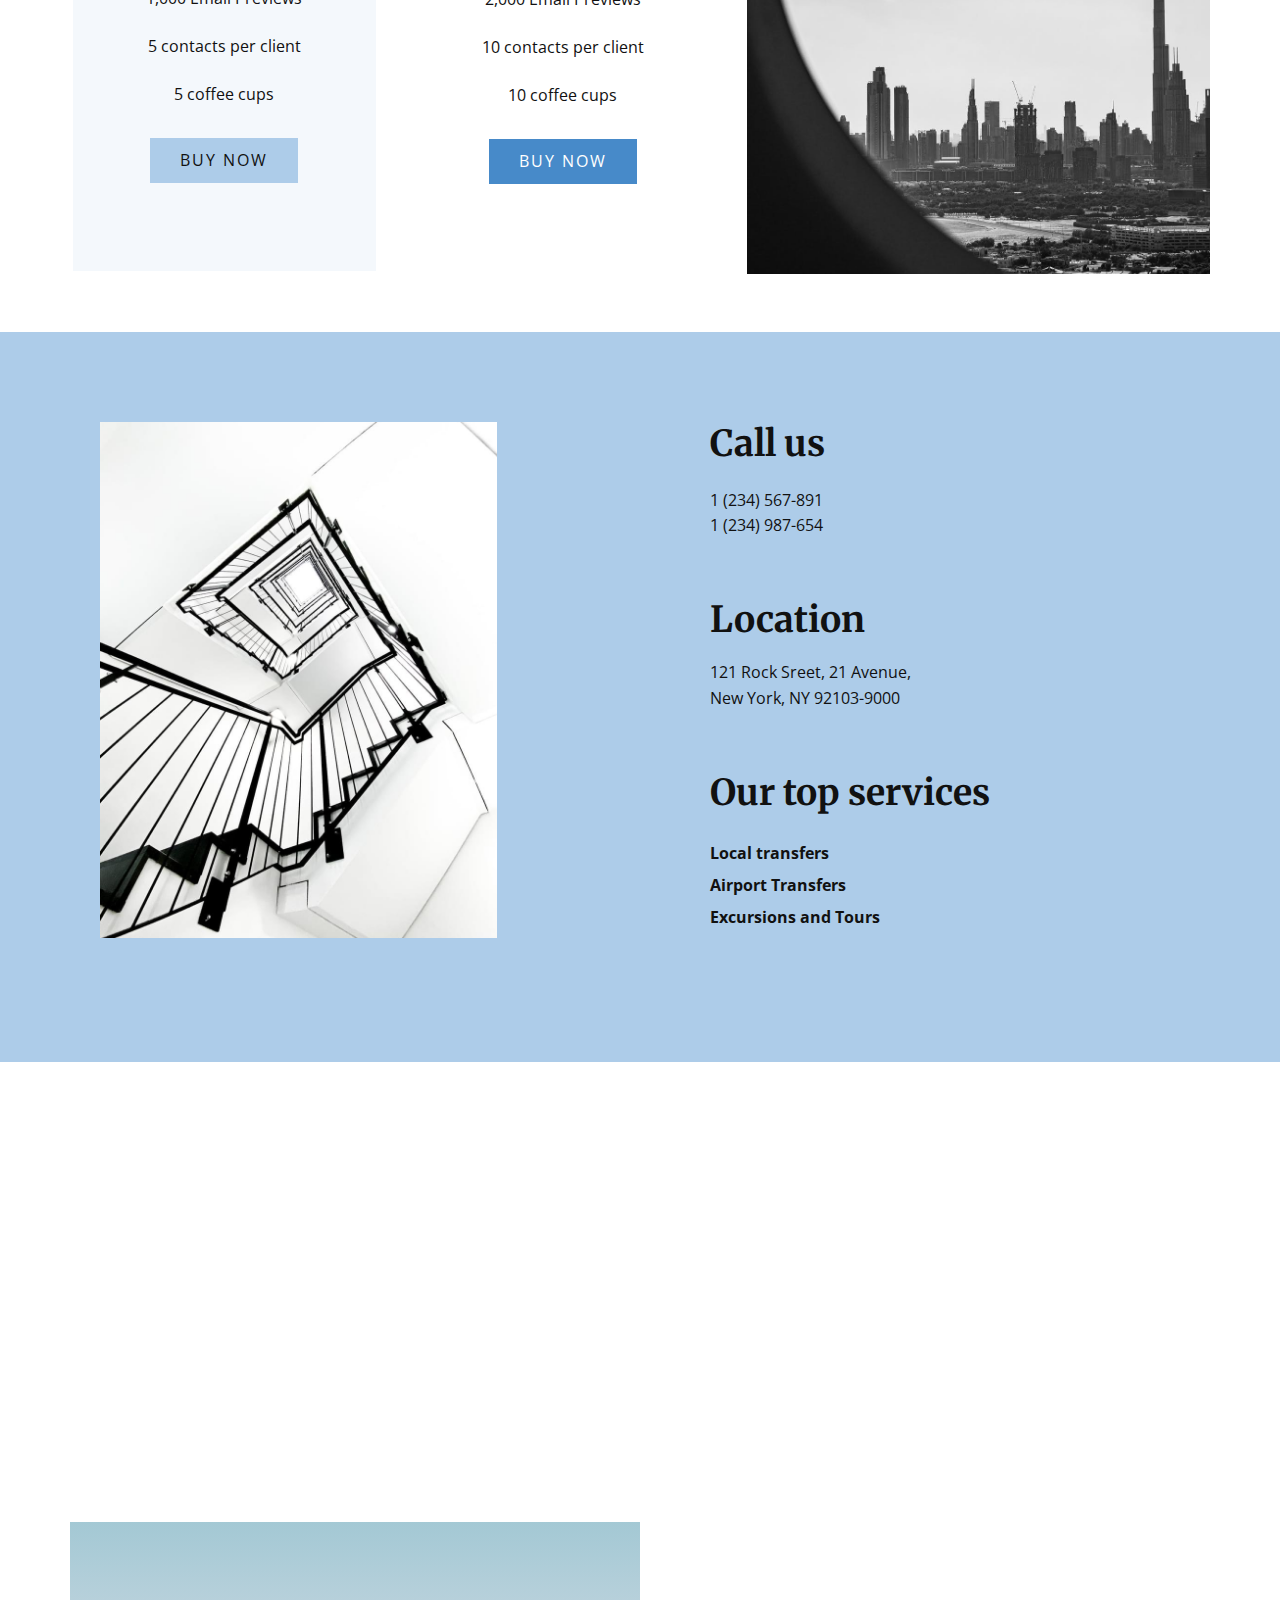
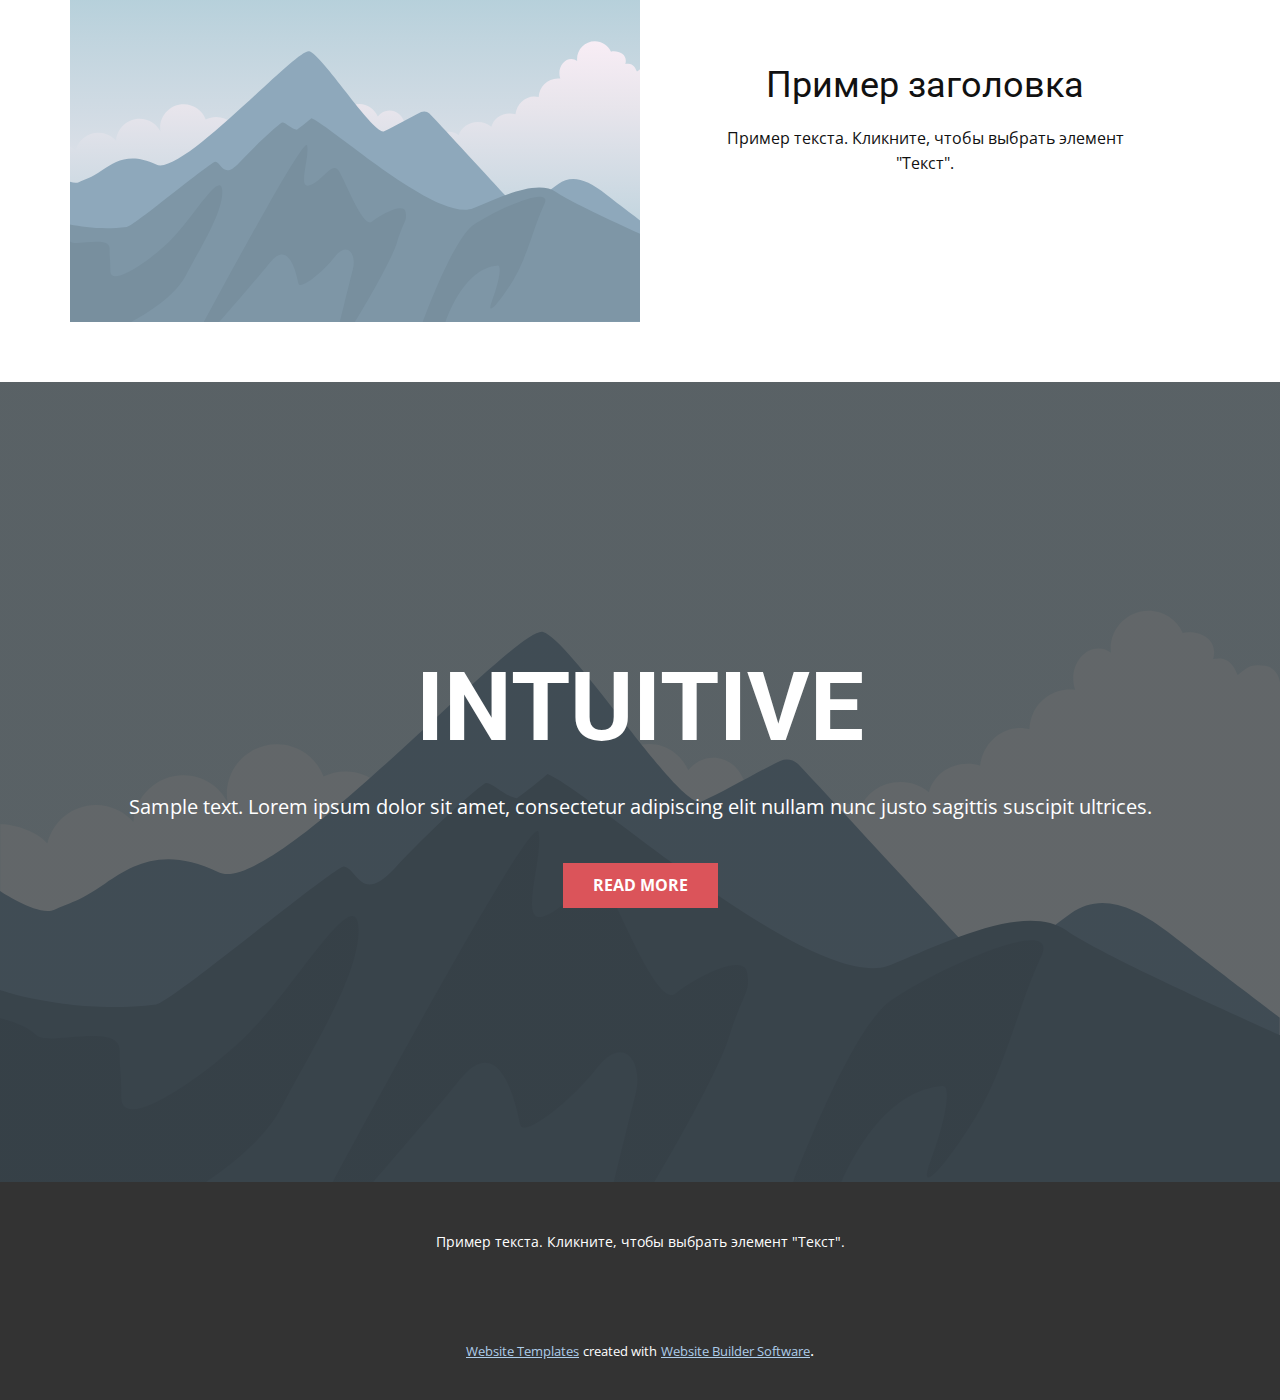
<file: Главная.html>
<!DOCTYPE html>
<html style="font-size: 16px;" lang="ru"><head>
    <meta name="viewport" content="width=device-width, initial-scale=1.0">
    <meta charset="utf-8">
    <meta name="keywords" content="​​Sales Process Design&amp;amp; Methodology, 01, 02, one., two., Gallery, Responsive Pricing Table, $ 30, $ 60, INTUITIVE">
    <meta name="description" content="">
    <title>Главная</title>
    <link rel="stylesheet" href="nicepage.css" media="screen">
<link rel="stylesheet" href="Главная.css" media="screen">
    <script class="u-script" type="text/javascript" src="jquery.js" defer=""></script>
    <script class="u-script" type="text/javascript" src="nicepage.js" defer=""></script>
    <meta name="generator" content="Nicepage 5.6.9, nicepage.com">
    <link id="u-theme-google-font" rel="stylesheet" href="https://fonts.googleapis.com/css?family=Roboto:100,100i,300,300i,400,400i,500,500i,700,700i,900,900i|Open+Sans:300,300i,400,400i,500,500i,600,600i,700,700i,800,800i">
    <link id="u-page-google-font" rel="stylesheet" href="https://fonts.googleapis.com/css?family=Merriweather:300,300i,400,400i,700,700i,900,900i|Montserrat:100,100i,200,200i,300,300i,400,400i,500,500i,600,600i,700,700i,800,800i,900,900i">
    
    
    
    
    
    
    
    
    
    
    
    
    <script type="application/ld+json">{
		"@context": "http://schema.org",
		"@type": "Organization",
		"name": "",
		"logo": "images/default-logo.png"
}</script>
    <meta name="theme-color" content="#478ac9">
    <meta property="og:title" content="Главная">
    <meta property="og:type" content="website">
  <meta data-intl-tel-input-cdn-path="intlTelInput/"></head>
  <body class="u-body u-xl-mode" data-lang="ru"><header class="u-clearfix u-header u-header" id="sec-1514"><div class="u-clearfix u-sheet u-valign-middle u-sheet-1">
        <a href="https://nicepage.com" class="u-image u-logo u-image-1">
          <img src="images/default-logo.png" class="u-logo-image u-logo-image-1">
        </a>
        <nav class="u-menu u-menu-dropdown u-offcanvas u-menu-1">
          <div class="menu-collapse" style="font-size: 1rem; letter-spacing: 0px;">
            <a class="u-button-style u-custom-left-right-menu-spacing u-custom-padding-bottom u-custom-top-bottom-menu-spacing u-nav-link u-text-active-palette-1-base u-text-hover-palette-2-base" href="#">
              <svg class="u-svg-link" viewBox="0 0 24 24"><use xmlns:xlink="http://www.w3.org/1999/xlink" xlink:href="#menu-hamburger"></use></svg>
              <svg class="u-svg-content" version="1.1" id="menu-hamburger" viewBox="0 0 16 16" x="0px" y="0px" xmlns:xlink="http://www.w3.org/1999/xlink" xmlns="http://www.w3.org/2000/svg"><g><rect y="1" width="16" height="2"></rect><rect y="7" width="16" height="2"></rect><rect y="13" width="16" height="2"></rect>
</g></svg>
            </a>
          </div>
          <div class="u-nav-container">
            <ul class="u-nav u-unstyled u-nav-1"><li class="u-nav-item"><a class="u-button-style u-nav-link u-text-active-palette-1-base u-text-hover-palette-2-base" href="Главная.html" style="padding: 10px 20px;">Главная</a>
</li><li class="u-nav-item"><a class="u-button-style u-nav-link u-text-active-palette-1-base u-text-hover-palette-2-base" href="О-нас.html" style="padding: 10px 20px;">О нас</a>
</li><li class="u-nav-item"><a class="u-button-style u-nav-link u-text-active-palette-1-base u-text-hover-palette-2-base" href="Контакты.html" style="padding: 10px 20px;">Контакты</a>
</li></ul>
          </div>
          <div class="u-nav-container-collapse">
            <div class="u-black u-container-style u-inner-container-layout u-opacity u-opacity-95 u-sidenav">
              <div class="u-inner-container-layout u-sidenav-overflow">
                <div class="u-menu-close"></div>
                <ul class="u-align-center u-nav u-popupmenu-items u-unstyled u-nav-2"><li class="u-nav-item"><a class="u-button-style u-nav-link" href="Главная.html">Главная</a>
</li><li class="u-nav-item"><a class="u-button-style u-nav-link" href="О-нас.html">О нас</a>
</li><li class="u-nav-item"><a class="u-button-style u-nav-link" href="Контакты.html">Контакты</a>
</li></ul>
              </div>
            </div>
            <div class="u-black u-menu-overlay u-opacity u-opacity-70"></div>
          </div>
        </nav>
      </div></header>
    <section class="u-clearfix u-palette-1-base u-section-1" id="carousel_eedb">
      <div class="u-clearfix u-sheet u-sheet-1">
        <div class="u-clearfix u-expanded-width u-layout-wrap u-layout-wrap-1">
          <div class="u-layout">
            <div class="u-layout-row">
              <div class="u-container-style u-layout-cell u-size-30 u-layout-cell-1">
                <div class="u-container-layout u-valign-bottom-lg u-valign-bottom-xl u-valign-top-md u-valign-top-sm u-valign-top-xs u-container-layout-1">
                  <h2 class="u-custom-font u-font-merriweather u-text u-text-default u-text-1"> Sales Process Design<br>&amp; Methodology
                  </h2>
                  <p class="u-align-justify u-custom-font u-font-montserrat u-text u-text-palette-1-light-2 u-text-2"> Sample text.&nbsp;Lorem ipsum dolor sit amet, consectetur adipiscing elit. Praesent sapien lorem, finibus sed maximus dictum, sodales eget dui. Nullam aliquam diam ut est eleifend, et molestie erat rutrum.</p>
                </div>
              </div>
              <div class="u-container-style u-layout-cell u-size-15 u-layout-cell-2">
                <div class="u-container-layout u-valign-middle-lg u-valign-middle-md u-valign-top-sm u-valign-top-xs u-container-layout-2">
                  <img class="u-expanded-width u-image u-image-default u-image-1" src="images/pexels-photo-2425025.jpeg" alt="" data-image-width="1266" data-image-height="1500">
                </div>
              </div>
              <div class="u-container-style u-layout-cell u-size-15 u-layout-cell-3">
                <div class="u-container-layout u-valign-middle-lg u-valign-middle-md u-valign-top-sm u-valign-top-xs u-container-layout-3">
                  <img class="u-expanded-width u-image u-image-default u-image-2" src="images/pexels-photo-6995703.jpeg" alt="" data-image-width="1000" data-image-height="1500">
                </div>
              </div>
            </div>
          </div>
        </div>
      </div>
    </section>
    <section class="u-clearfix u-section-2" id="carousel_45ad">
      <div class="u-clearfix u-sheet u-sheet-1">
        <div class="u-clearfix u-expanded-width u-layout-wrap u-layout-wrap-1">
          <div class="u-layout">
            <div class="u-layout-row">
              <div class="u-align-center u-container-style u-layout-cell u-shape-rectangle u-size-30 u-layout-cell-1">
                <div class="u-container-layout u-valign-middle-md u-valign-top-sm u-valign-top-xs u-container-layout-1">
                  <div class="u-align-center-sm u-align-center-xs u-container-style u-expanded-width u-grey-5 u-group u-group-1">
                    <div class="u-container-layout u-valign-middle u-container-layout-2">
                      <p class="u-custom-font u-font-merriweather u-text u-text-default u-text-1"> We collaborate with brands and agencies to create memorable experiences.</p>
                    </div>
                  </div>
                </div>
              </div>
              <div class="u-align-left-sm u-align-left-xs u-container-style u-layout-cell u-size-30 u-layout-cell-2">
                <div class="u-container-layout u-valign-top-md u-valign-top-sm u-valign-top-xs u-container-layout-3">
                  <div class="u-align-center u-container-style u-group u-palette-1-light-1 u-group-2">
                    <div class="u-container-layout u-valign-top">
                      <h2 class="u-custom-font u-font-montserrat u-text u-text-body-alt-color u-text-default u-text-2">01</h2>
                    </div>
                  </div>
                  <p class="u-align-left-lg u-align-left-md u-align-left-xl u-text u-text-3">Sample text. Click to select the text box. Click again or double click to start editing the text.</p>
                  <p class="u-align-justify-lg u-align-justify-md u-align-justify-xl u-text u-text-4"> The principal reason we continue to adapt and evolve our business model is to ensure that we are meeting our customers’ expectations. One example of this has been to use modern technology and the introduction of the real time tracking our teams using GPS.&nbsp;</p>
                  <p class="u-text u-text-5">Sample text. Click to select the text box. Click again or double click to start editing the text.</p>
                  <div class="u-container-style u-group u-palette-1-light-1 u-group-3">
                    <div class="u-container-layout u-valign-top">
                      <h2 class="u-custom-font u-font-montserrat u-text u-text-body-alt-color u-text-default u-text-6">02</h2>
                    </div>
                  </div>
                </div>
              </div>
            </div>
          </div>
        </div>
      </div>
    </section>
    <section class="u-align-center u-clearfix u-palette-1-light-2 u-section-3" id="carousel_1292">
      <div class="u-clearfix u-sheet u-sheet-1">
        <div class="u-clearfix u-expanded-width u-layout-wrap u-layout-wrap-1">
          <div class="u-layout">
            <div class="u-layout-row">
              <div class="u-container-style u-layout-cell u-size-30 u-layout-cell-1">
                <div class="u-container-layout u-valign-middle-xl u-valign-top-lg u-valign-top-md u-valign-top-sm u-valign-top-xs u-container-layout-1">
                  <h2 class="u-custom-font u-font-merriweather u-text u-text-1">one.</h2>
                  <p class="u-custom-font u-font-montserrat u-text u-text-2"> Nec feugiat nisl pretium fusce id. Justo laoreet sit amet cursus sit amet. Porta non pulvinar neque laoreet suspendisse interdum consectetur libero.</p>
                  <h2 class="u-custom-font u-font-merriweather u-text u-text-3">two.</h2>
                  <p class="u-custom-font u-font-montserrat u-text u-text-4"> Amet luctus venenatis lectus magna fringilla urna porttitor rhoncus dolor. A lacus vestibulum sed arcu non. Dolor magna eget est lorem ipsum dolor sit amet consectetur. Mauris pellentesque pulvinar pellentesque habitant morbi tristique senectus.</p>
                </div>
              </div>
              <div class="u-container-style u-layout-cell u-size-30 u-layout-cell-2">
                <div class="u-container-layout u-valign-bottom-xl u-valign-middle-lg u-valign-middle-md u-valign-middle-sm u-valign-middle-xs u-container-layout-2">
                  <img class="u-expanded-width u-image u-image-default u-image-1" src="images/pexels-photo-2876090.jpeg" alt="" data-image-width="1083" data-image-height="1500">
                </div>
              </div>
            </div>
          </div>
        </div>
      </div>
    </section>
    <section class="u-align-center u-clearfix u-section-4" id="carousel_9f04">
      <div class="u-clearfix u-sheet u-sheet-1">
        <div class="u-expanded-width u-list u-list-1">
          <div class="u-repeater u-repeater-1">
            <div class="u-align-center u-container-style u-custom-item u-list-item u-palette-1-light-2 u-repeater-item u-list-item-1">
              <div class="u-container-layout u-similar-container u-valign-middle u-container-layout-1">
                <div alt="" class="u-image u-image-circle u-image-1" data-image-width="1000" data-image-height="1500"></div>
                <h5 class="u-custom-font u-font-merriweather u-text u-text-default u-text-1">Adam Jonson</h5>
                <h6 class="u-text u-text-default u-text-2">Developer</h6>
              </div>
            </div>
            <div class="u-align-center u-container-style u-custom-item u-list-item u-repeater-item">
              <div class="u-container-layout u-similar-container u-valign-middle u-container-layout-2">
                <div alt="" class="u-image u-image-circle u-image-2"></div>
                <h5 class="u-custom-font u-font-merriweather u-text u-text-default u-text-3">Linda Larson</h5>
                <h6 class="u-text u-text-default u-text-4">Manager</h6>
              </div>
            </div>
            <div class="u-align-center u-container-style u-custom-item u-list-item u-repeater-item">
              <div class="u-container-layout u-similar-container u-valign-middle u-container-layout-3">
                <div alt="" class="u-image u-image-circle u-image-3" data-image-width="720" data-image-height="1080"></div>
                <h5 class="u-custom-font u-font-merriweather u-text u-text-default u-text-5">Marry Hudson</h5>
                <h6 class="u-text u-text-default u-text-6">Designer</h6>
              </div>
            </div>
            <div class="u-align-center u-container-style u-custom-item u-list-item u-repeater-item">
              <div class="u-container-layout u-similar-container u-valign-middle u-container-layout-4">
                <div alt="" class="u-image u-image-circle u-image-4" data-image-width="720" data-image-height="1080"></div>
                <h5 class="u-custom-font u-font-merriweather u-text u-text-default u-text-7">Nina Hudson</h5>
                <h6 class="u-text u-text-default u-text-8">Designer</h6>
              </div>
            </div>
            <div class="u-align-center u-container-style u-custom-item u-list-item u-repeater-item">
              <div class="u-container-layout u-similar-container u-valign-middle u-container-layout-5">
                <div alt="" class="u-image u-image-circle u-image-5" data-image-width="997" data-image-height="1500"></div>
                <h5 class="u-custom-font u-font-merriweather u-text u-text-default u-text-9">Margo Larson</h5>
                <h6 class="u-text u-text-default u-text-10">Manager</h6>
              </div>
            </div>
            <div class="u-align-center u-container-style u-custom-item u-list-item u-palette-1-light-2 u-repeater-item u-list-item-6">
              <div class="u-container-layout u-similar-container u-valign-middle u-container-layout-6">
                <div alt="" class="u-image u-image-circle u-image-6" data-image-width="716" data-image-height="1080"></div>
                <h5 class="u-custom-font u-font-merriweather u-text u-text-default u-text-11">Nicole Scavo</h5>
                <h6 class="u-text u-text-default u-text-12">Manager</h6>
              </div>
            </div>
          </div>
        </div>
      </div>
    </section>
    <section class="u-clearfix u-section-5" id="carousel_31b2">
      <div class="u-clearfix u-sheet u-valign-middle u-sheet-1">
        <div class="u-clearfix u-expanded-width u-gutter-20 u-layout-wrap u-layout-wrap-1">
          <div class="u-layout">
            <div class="u-layout-row">
              <div class="u-size-36 u-size-60-md">
                <div class="u-layout-col">
                  <div class="u-size-20">
                    <div class="u-layout-row">
                      <div class="u-container-style u-layout-cell u-size-30 u-layout-cell-1">
                        <div class="u-container-layout u-valign-middle u-container-layout-1">
                          <h2 class="u-custom-font u-font-merriweather u-text u-text-1">Gallery</h2>
                          <p class="u-text u-text-default u-text-2">Sample text. Click to select the text box. Click again or double click to start editing the text.</p>
                        </div>
                      </div>
                      <div class="u-container-style u-image u-layout-cell u-size-30 u-image-1" data-image-width="1001" data-image-height="1500">
                        <div class="u-container-layout u-container-layout-2"></div>
                      </div>
                    </div>
                  </div>
                  <div class="u-size-40">
                    <div class="u-layout-row">
                      <div class="u-container-style u-image u-layout-cell u-size-60 u-image-2" data-image-width="562" data-image-height="750">
                        <div class="u-container-layout u-container-layout-3"></div>
                      </div>
                    </div>
                  </div>
                </div>
              </div>
              <div class="u-size-24 u-size-60-md">
                <div class="u-layout-col">
                  <div class="u-container-style u-image u-layout-cell u-size-60 u-image-3" data-image-width="1000" data-image-height="1500">
                    <div class="u-container-layout u-container-layout-4"></div>
                  </div>
                </div>
              </div>
            </div>
          </div>
        </div>
      </div>
    </section>
    <section class="u-align-center u-clearfix u-palette-1-base u-section-6" id="carousel_7de0">
      <div class="u-clearfix u-sheet u-sheet-1">
        <div class="u-container-style u-expanded-width-xs u-group u-white u-group-1">
          <div class="u-container-layout u-container-layout-1"><span class="u-icon u-icon-circle u-text-palette-1-base u-icon-1"><svg class="u-svg-link" preserveAspectRatio="xMidYMin slice" viewBox="0 0 409.294 409.294" style=""><use xmlns:xlink="http://www.w3.org/1999/xlink" xlink:href="#svg-5c4d"></use></svg><svg class="u-svg-content" viewBox="0 0 409.294 409.294" id="svg-5c4d"><path d="m233.882 29.235v175.412h116.941c0 64.48-52.461 116.941-116.941 116.941v58.471c96.728 0 175.412-78.684 175.412-175.412v-175.412z"></path><path d="m0 204.647h116.941c0 64.48-52.461 116.941-116.941 116.941v58.471c96.728 0 175.412-78.684 175.412-175.412v-175.412h-175.412z"></path></svg></span>
            <h4 class="u-custom-font u-font-merriweather u-text u-text-1">We’ve seen a lot of efficiency in our workflow processes the way subs work and the way designers work with templates.</h4><span class="u-icon u-icon-circle u-text-palette-1-base u-icon-2"><svg class="u-svg-link" preserveAspectRatio="xMidYMin slice" viewBox="0 0 409.294 409.294" style=""><use xmlns:xlink="http://www.w3.org/1999/xlink" xlink:href="#svg-0171"></use></svg><svg class="u-svg-content" viewBox="0 0 409.294 409.294" id="svg-0171"><path d="m233.882 29.235v175.412h116.941c0 64.48-52.461 116.941-116.941 116.941v58.471c96.728 0 175.412-78.684 175.412-175.412v-175.412z"></path><path d="m0 204.647h116.941c0 64.48-52.461 116.941-116.941 116.941v58.471c96.728 0 175.412-78.684 175.412-175.412v-175.412h-175.412z"></path></svg></span>
          </div>
        </div>
        <h5 class="u-text u-text-2">- James Hawkes, General Manager Operations  -</h5>
      </div>
    </section>
    <section class="u-align-left u-clearfix u-section-7" id="carousel_293c">
      <div class="u-clearfix u-sheet u-sheet-1">
        <h1 class="u-custom-font u-font-merriweather u-text u-text-1">Responsive Pricing Table</h1>
        <p class="u-text u-text-grey-30 u-text-2">Sample text. Click to select the text box. Click again or double click to start editing the text.</p>
        <div class="u-clearfix u-gutter-30 u-layout-wrap u-layout-wrap-1">
          <div class="u-gutter-0 u-layout">
            <div class="u-layout-row">
              <div class="u-align-center u-container-style u-layout-cell u-left-cell u-opacity u-opacity-50 u-palette-1-light-3 u-size-30 u-layout-cell-1">
                <div class="u-border-3 u-border-white u-container-layout u-valign-top u-container-layout-1">
                  <div class="u-align-center u-container-style u-group u-palette-1-light-2 u-group-1">
                    <div class="u-container-layout u-valign-middle-sm u-valign-top-lg u-valign-top-md u-valign-top-xl u-container-layout-2">
                      <h4 class="u-text u-text-3">Basic</h4>
                      <h2 class="u-custom-font u-font-merriweather u-text u-text-4">$ 30</h2>
                    </div>
                  </div>
                  <p class="u-text u-text-5">1 full user<br>1,000 Email Previews<br>5 contacts per client<br>5 coffee cups
                  </p>
                  <a href="https://nicepage.com" class="u-border-none u-btn u-button-style u-hover-palette-1-base u-palette-1-light-2 u-btn-1" target="_blank">buy now</a>
                </div>
              </div>
              <div class="u-align-center u-container-style u-layout-cell u-size-30 u-white u-layout-cell-2">
                <div class="u-container-layout u-valign-top u-container-layout-3">
                  <div class="u-align-center u-container-style u-group u-palette-1-base u-group-2">
                    <div class="u-container-layout u-valign-middle-xs u-valign-top-lg u-valign-top-md u-valign-top-sm u-valign-top-xl u-container-layout-4">
                      <h4 class="u-text u-text-6">standart</h4>
                      <h2 class="u-custom-font u-font-merriweather u-text u-text-7">$ 60</h2>
                    </div>
                  </div>
                  <p class="u-text u-text-8">10 full user<br>2,000 Email Previews<br>10 contacts per client<br>10 coffee cups
                  </p>
                  <a href="https://nicepage.com/k/interactive-website-templates" class="u-border-none u-btn u-button-style u-hover-palette-5-dark-2 u-palette-1-base u-btn-2" target="_blank">buy now</a>
                </div>
              </div>
            </div>
          </div>
        </div>
        <img class="u-image u-image-default u-image-1" src="images/pexels-photo-3331837.jpeg" alt="" data-image-width="1001" data-image-height="1500">
      </div>
    </section>
    <section class="u-align-center u-clearfix u-palette-1-light-2 u-section-8" id="carousel_0f37">
      <div class="u-clearfix u-sheet u-sheet-1">
        <div class="u-clearfix u-expanded-width u-gutter-40 u-layout-wrap u-layout-wrap-1">
          <div class="u-layout">
            <div class="u-layout-row">
              <div class="u-align-left u-container-style u-layout-cell u-right-cell u-size-31 u-layout-cell-1">
                <div class="u-container-layout u-container-layout-1">
                  <img class="u-image u-image-1" src="images/pexels-photo-5803334.jpeg" data-image-width="810" data-image-height="1080">
                </div>
              </div>
              <div class="u-align-left u-container-style u-layout-cell u-shape-rectangle u-size-29 u-layout-cell-2">
                <div class="u-container-layout u-container-layout-2">
                  <h6 class="u-custom-font u-font-merriweather u-text u-text-1">Call us</h6>
                  <p class="u-text u-text-body-color u-text-2">1 (234) 567-891<br>1 (234) 987-654
                  </p>
                  <h6 class="u-custom-font u-font-merriweather u-text u-text-3">Location</h6>
                  <p class="u-text u-text-4">121 Rock Sreet, 21 Avenue,<br>New York, NY 92103-9000
                  </p>
                  <h6 class="u-custom-font u-font-merriweather u-text u-text-5">Our top services</h6>
                  <p class="u-text u-text-6">Local transfers <br>Airport Transfers <br>Excursions and Tours
                  </p>
                </div>
              </div>
            </div>
          </div>
        </div>
      </div>
    </section>
    <section class="u-clearfix u-section-9" id="sec-db5b">
      <div class="u-clearfix u-sheet u-sheet-1"></div>
    </section>
    <section class="u-clearfix u-section-10" id="sec-2da8">
      <div class="u-clearfix u-sheet u-sheet-1">
        <div class="u-clearfix u-expanded-width u-layout-wrap u-layout-wrap-1">
          <div class="u-layout">
            <div class="u-layout-row">
              <div class="u-container-align-center u-container-style u-image u-layout-cell u-size-30 u-image-1" data-image-width="400" data-image-height="265">
                <div class="u-container-layout u-valign-top u-container-layout-1"></div>
              </div>
              <div class="u-container-align-center u-container-style u-layout-cell u-size-30 u-layout-cell-2">
                <div class="u-container-layout u-valign-middle u-container-layout-2">
                  <h2 class="u-align-center u-text u-text-default u-text-1">Пример заголовка</h2>
                  <p class="u-align-center u-text u-text-default u-text-2">Пример текста. Кликните, чтобы выбрать элемент "Текст".</p>
                </div>
              </div>
            </div>
          </div>
        </div>
      </div>
    </section>
    <section class="u-align-center u-clearfix u-image u-shading u-section-11" src="" data-image-width="256" data-image-height="256" id="sec-eceb">
      <div class="u-clearfix u-sheet u-valign-middle u-sheet-1">
        <h1 class="u-text u-text-default u-title u-text-1">INTUITIVE</h1>
        <p class="u-large-text u-text u-text-default u-text-variant u-text-2">Sample text. Lorem ipsum dolor sit amet, consectetur adipiscing elit nullam nunc justo sagittis suscipit ultrices.</p>
        <a href="#" class="u-btn u-button-style u-palette-2-base u-btn-1">Read More</a>
      </div>
    </section>
    
    
    <footer class="u-align-center u-clearfix u-footer u-grey-80 u-footer" id="sec-fafb"><div class="u-clearfix u-sheet u-sheet-1">
        <p class="u-small-text u-text u-text-variant u-text-1">Пример текста. Кликните, чтобы выбрать элемент "Текст".</p>
      </div></footer>
    <section class="u-backlink u-clearfix u-grey-80">
      <a class="u-link" href="https://nicepage.com/website-templates" target="_blank">
        <span>Website Templates</span>
      </a>
      <p class="u-text">
        <span>created with</span>
      </p>
      <a class="u-link" href="" target="_blank">
        <span>Website Builder Software</span>
      </a>. 
    </section>
  
</body></html>
</file>
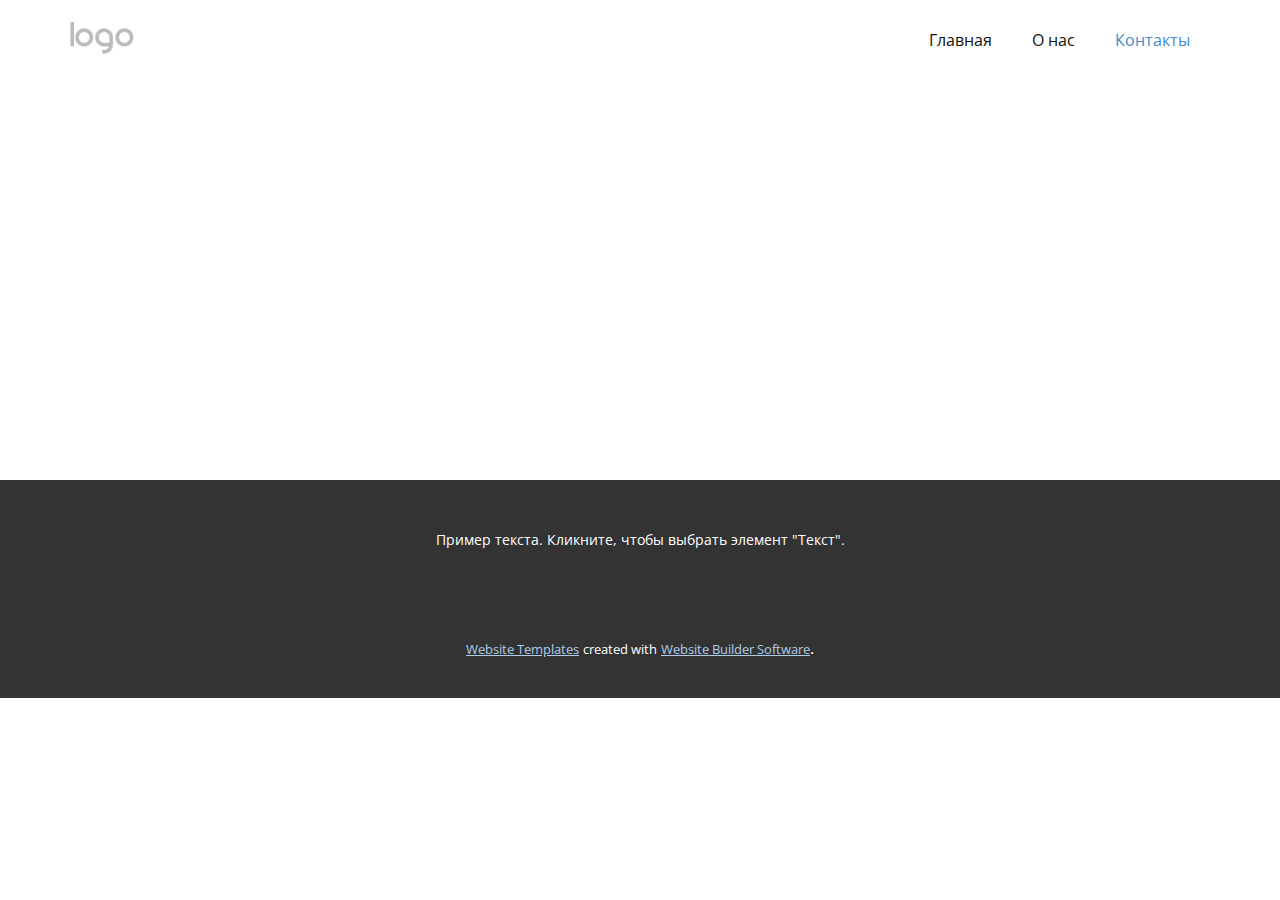
<file: Контакты.html>
<!DOCTYPE html>
<html style="font-size: 16px;" lang="ru"><head>
    <meta name="viewport" content="width=device-width, initial-scale=1.0">
    <meta charset="utf-8">
    <meta name="keywords" content="">
    <meta name="description" content="">
    <title>Контакты</title>
    <link rel="stylesheet" href="nicepage.css" media="screen">
<link rel="stylesheet" href="Контакты.css" media="screen">
    <script class="u-script" type="text/javascript" src="jquery.js" defer=""></script>
    <script class="u-script" type="text/javascript" src="nicepage.js" defer=""></script>
    <meta name="generator" content="Nicepage 5.6.9, nicepage.com">
    <link id="u-theme-google-font" rel="stylesheet" href="https://fonts.googleapis.com/css?family=Roboto:100,100i,300,300i,400,400i,500,500i,700,700i,900,900i|Open+Sans:300,300i,400,400i,500,500i,600,600i,700,700i,800,800i">
    
    
    <script type="application/ld+json">{
		"@context": "http://schema.org",
		"@type": "Organization",
		"name": "",
		"logo": "images/default-logo.png"
}</script>
    <meta name="theme-color" content="#478ac9">
    <meta property="og:title" content="Контакты">
    <meta property="og:type" content="website">
  <meta data-intl-tel-input-cdn-path="intlTelInput/"></head>
  <body class="u-body u-xl-mode" data-lang="ru"><header class="u-clearfix u-header u-header" id="sec-1514"><div class="u-clearfix u-sheet u-valign-middle u-sheet-1">
        <a href="https://nicepage.com" class="u-image u-logo u-image-1">
          <img src="images/default-logo.png" class="u-logo-image u-logo-image-1">
        </a>
        <nav class="u-menu u-menu-dropdown u-offcanvas u-menu-1">
          <div class="menu-collapse" style="font-size: 1rem; letter-spacing: 0px;">
            <a class="u-button-style u-custom-left-right-menu-spacing u-custom-padding-bottom u-custom-top-bottom-menu-spacing u-nav-link u-text-active-palette-1-base u-text-hover-palette-2-base" href="#">
              <svg class="u-svg-link" viewBox="0 0 24 24"><use xmlns:xlink="http://www.w3.org/1999/xlink" xlink:href="#menu-hamburger"></use></svg>
              <svg class="u-svg-content" version="1.1" id="menu-hamburger" viewBox="0 0 16 16" x="0px" y="0px" xmlns:xlink="http://www.w3.org/1999/xlink" xmlns="http://www.w3.org/2000/svg"><g><rect y="1" width="16" height="2"></rect><rect y="7" width="16" height="2"></rect><rect y="13" width="16" height="2"></rect>
</g></svg>
            </a>
          </div>
          <div class="u-nav-container">
            <ul class="u-nav u-unstyled u-nav-1"><li class="u-nav-item"><a class="u-button-style u-nav-link u-text-active-palette-1-base u-text-hover-palette-2-base" href="Главная.html" style="padding: 10px 20px;">Главная</a>
</li><li class="u-nav-item"><a class="u-button-style u-nav-link u-text-active-palette-1-base u-text-hover-palette-2-base" href="О-нас.html" style="padding: 10px 20px;">О нас</a>
</li><li class="u-nav-item"><a class="u-button-style u-nav-link u-text-active-palette-1-base u-text-hover-palette-2-base" href="Контакты.html" style="padding: 10px 20px;">Контакты</a>
</li></ul>
          </div>
          <div class="u-nav-container-collapse">
            <div class="u-black u-container-style u-inner-container-layout u-opacity u-opacity-95 u-sidenav">
              <div class="u-inner-container-layout u-sidenav-overflow">
                <div class="u-menu-close"></div>
                <ul class="u-align-center u-nav u-popupmenu-items u-unstyled u-nav-2"><li class="u-nav-item"><a class="u-button-style u-nav-link" href="Главная.html">Главная</a>
</li><li class="u-nav-item"><a class="u-button-style u-nav-link" href="О-нас.html">О нас</a>
</li><li class="u-nav-item"><a class="u-button-style u-nav-link" href="Контакты.html">Контакты</a>
</li></ul>
              </div>
            </div>
            <div class="u-black u-menu-overlay u-opacity u-opacity-70"></div>
          </div>
        </nav>
      </div></header>
    <section class="u-clearfix u-section-1" id="sec-9550">
      <div class="u-clearfix u-sheet u-sheet-1"></div>
    </section>
    
    
    <footer class="u-align-center u-clearfix u-footer u-grey-80 u-footer" id="sec-fafb"><div class="u-clearfix u-sheet u-sheet-1">
        <p class="u-small-text u-text u-text-variant u-text-1">Пример текста. Кликните, чтобы выбрать элемент "Текст".</p>
      </div></footer>
    <section class="u-backlink u-clearfix u-grey-80">
      <a class="u-link" href="https://nicepage.com/website-templates" target="_blank">
        <span>Website Templates</span>
      </a>
      <p class="u-text">
        <span>created with</span>
      </p>
      <a class="u-link" href="" target="_blank">
        <span>Website Builder Software</span>
      </a>. 
    </section>
  
</body></html>
</file>
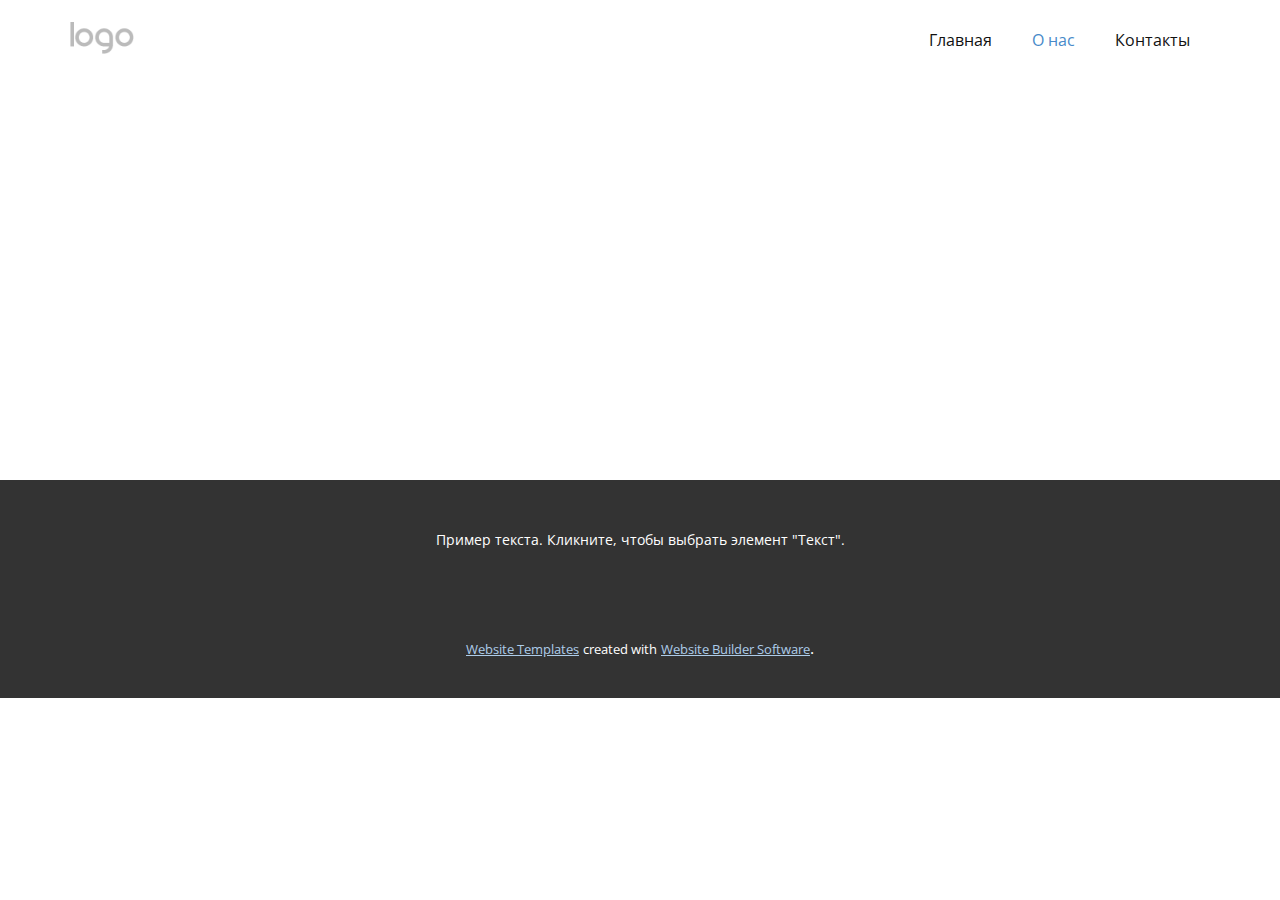
<file: О-нас.html>
<!DOCTYPE html>
<html style="font-size: 16px;" lang="ru"><head>
    <meta name="viewport" content="width=device-width, initial-scale=1.0">
    <meta charset="utf-8">
    <meta name="keywords" content="">
    <meta name="description" content="">
    <title>О нас</title>
    <link rel="stylesheet" href="nicepage.css" media="screen">
<link rel="stylesheet" href="О-нас.css" media="screen">
    <script class="u-script" type="text/javascript" src="jquery.js" defer=""></script>
    <script class="u-script" type="text/javascript" src="nicepage.js" defer=""></script>
    <meta name="generator" content="Nicepage 5.6.9, nicepage.com">
    <link id="u-theme-google-font" rel="stylesheet" href="https://fonts.googleapis.com/css?family=Roboto:100,100i,300,300i,400,400i,500,500i,700,700i,900,900i|Open+Sans:300,300i,400,400i,500,500i,600,600i,700,700i,800,800i">
    
    
    <script type="application/ld+json">{
		"@context": "http://schema.org",
		"@type": "Organization",
		"name": "",
		"logo": "images/default-logo.png"
}</script>
    <meta name="theme-color" content="#478ac9">
    <meta property="og:title" content="О нас">
    <meta property="og:type" content="website">
  <meta data-intl-tel-input-cdn-path="intlTelInput/"></head>
  <body class="u-body u-xl-mode" data-lang="ru"><header class="u-clearfix u-header u-header" id="sec-1514"><div class="u-clearfix u-sheet u-valign-middle u-sheet-1">
        <a href="https://nicepage.com" class="u-image u-logo u-image-1">
          <img src="images/default-logo.png" class="u-logo-image u-logo-image-1">
        </a>
        <nav class="u-menu u-menu-dropdown u-offcanvas u-menu-1">
          <div class="menu-collapse" style="font-size: 1rem; letter-spacing: 0px;">
            <a class="u-button-style u-custom-left-right-menu-spacing u-custom-padding-bottom u-custom-top-bottom-menu-spacing u-nav-link u-text-active-palette-1-base u-text-hover-palette-2-base" href="#">
              <svg class="u-svg-link" viewBox="0 0 24 24"><use xmlns:xlink="http://www.w3.org/1999/xlink" xlink:href="#menu-hamburger"></use></svg>
              <svg class="u-svg-content" version="1.1" id="menu-hamburger" viewBox="0 0 16 16" x="0px" y="0px" xmlns:xlink="http://www.w3.org/1999/xlink" xmlns="http://www.w3.org/2000/svg"><g><rect y="1" width="16" height="2"></rect><rect y="7" width="16" height="2"></rect><rect y="13" width="16" height="2"></rect>
</g></svg>
            </a>
          </div>
          <div class="u-nav-container">
            <ul class="u-nav u-unstyled u-nav-1"><li class="u-nav-item"><a class="u-button-style u-nav-link u-text-active-palette-1-base u-text-hover-palette-2-base" href="Главная.html" style="padding: 10px 20px;">Главная</a>
</li><li class="u-nav-item"><a class="u-button-style u-nav-link u-text-active-palette-1-base u-text-hover-palette-2-base" href="О-нас.html" style="padding: 10px 20px;">О нас</a>
</li><li class="u-nav-item"><a class="u-button-style u-nav-link u-text-active-palette-1-base u-text-hover-palette-2-base" href="Контакты.html" style="padding: 10px 20px;">Контакты</a>
</li></ul>
          </div>
          <div class="u-nav-container-collapse">
            <div class="u-black u-container-style u-inner-container-layout u-opacity u-opacity-95 u-sidenav">
              <div class="u-inner-container-layout u-sidenav-overflow">
                <div class="u-menu-close"></div>
                <ul class="u-align-center u-nav u-popupmenu-items u-unstyled u-nav-2"><li class="u-nav-item"><a class="u-button-style u-nav-link" href="Главная.html">Главная</a>
</li><li class="u-nav-item"><a class="u-button-style u-nav-link" href="О-нас.html">О нас</a>
</li><li class="u-nav-item"><a class="u-button-style u-nav-link" href="Контакты.html">Контакты</a>
</li></ul>
              </div>
            </div>
            <div class="u-black u-menu-overlay u-opacity u-opacity-70"></div>
          </div>
        </nav>
      </div></header>
    <section class="u-clearfix u-section-1" id="sec-4f10">
      <div class="u-clearfix u-sheet u-sheet-1"></div>
    </section>
    
    
    <footer class="u-align-center u-clearfix u-footer u-grey-80 u-footer" id="sec-fafb"><div class="u-clearfix u-sheet u-sheet-1">
        <p class="u-small-text u-text u-text-variant u-text-1">Пример текста. Кликните, чтобы выбрать элемент "Текст".</p>
      </div></footer>
    <section class="u-backlink u-clearfix u-grey-80">
      <a class="u-link" href="https://nicepage.com/website-templates" target="_blank">
        <span>Website Templates</span>
      </a>
      <p class="u-text">
        <span>created with</span>
      </p>
      <a class="u-link" href="" target="_blank">
        <span>Website Builder Software</span>
      </a>. 
    </section>
  
</body></html>
</file>
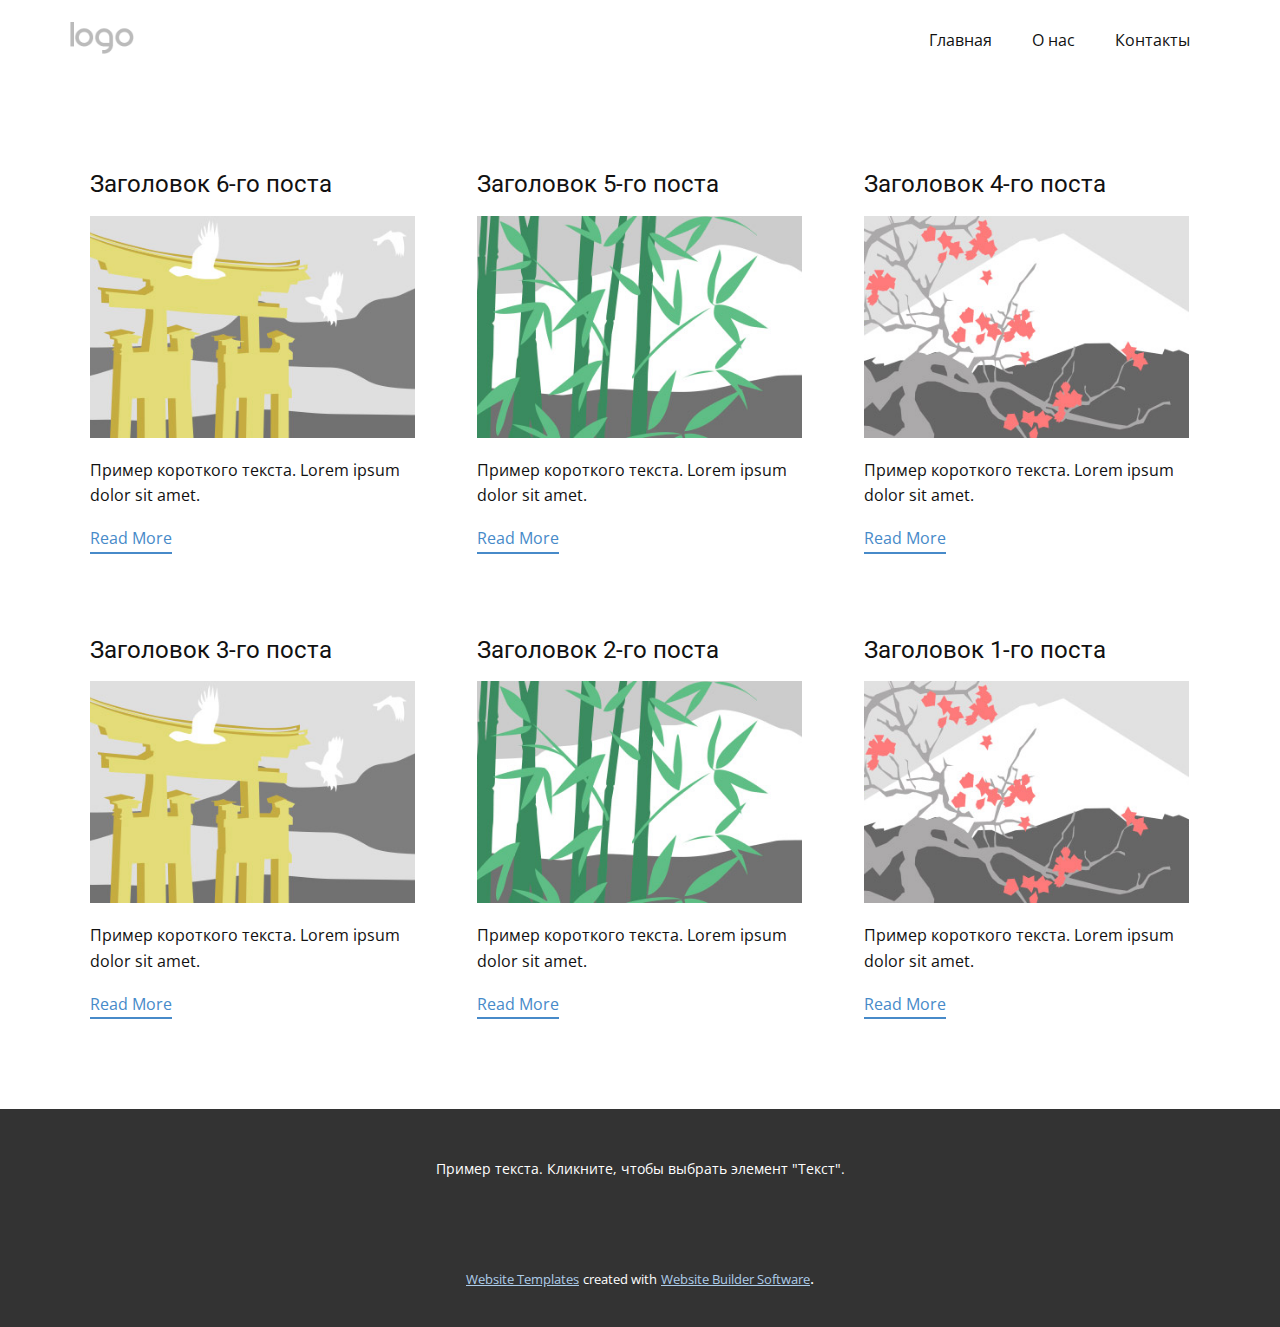
<file: blog/blog.html>
<!DOCTYPE html>
<html style="font-size: 16px;" lang="ru"><head>
    <meta name="viewport" content="width=device-width, initial-scale=1.0">
    <meta charset="utf-8">
    <meta name="keywords" content="">
    <meta name="description" content="">
    <title>Blog Template</title>
    <link rel="stylesheet" href="../nicepage.css" media="screen">
<link rel="stylesheet" href="../Blog-Template.css" media="screen">
    <script class="u-script" type="text/javascript" src="../jquery.js" defer=""></script>
    <script class="u-script" type="text/javascript" src="../nicepage.js" defer=""></script>
    <meta name="generator" content="Nicepage 5.6.9, nicepage.com">
    <link id="u-theme-google-font" rel="stylesheet" href="https://fonts.googleapis.com/css?family=Roboto:100,100i,300,300i,400,400i,500,500i,700,700i,900,900i|Open+Sans:300,300i,400,400i,500,500i,600,600i,700,700i,800,800i">
    
    
    <script type="application/ld+json">{
		"@context": "http://schema.org",
		"@type": "Organization",
		"name": "",
		"logo": "images/default-logo.png"
}</script>
    <meta name="theme-color" content="#478ac9">
  <meta data-intl-tel-input-cdn-path="intlTelInput/"></head>
  <body class="u-body u-xl-mode" data-lang="ru"><header class="u-clearfix u-header u-header" id="sec-1514"><div class="u-clearfix u-sheet u-valign-middle u-sheet-1">
        <a href="https://nicepage.com" class="u-image u-logo u-image-1">
          <img src="../images/default-logo.png" class="u-logo-image u-logo-image-1">
        </a>
        <nav class="u-menu u-menu-dropdown u-offcanvas u-menu-1">
          <div class="menu-collapse" style="font-size: 1rem; letter-spacing: 0px;">
            <a class="u-button-style u-custom-left-right-menu-spacing u-custom-padding-bottom u-custom-top-bottom-menu-spacing u-nav-link u-text-active-palette-1-base u-text-hover-palette-2-base" href="#">
              <svg class="u-svg-link" viewBox="0 0 24 24"><use xmlns:xlink="http://www.w3.org/1999/xlink" xlink:href="#menu-hamburger"></use></svg>
              <svg class="u-svg-content" version="1.1" id="menu-hamburger" viewBox="0 0 16 16" x="0px" y="0px" xmlns:xlink="http://www.w3.org/1999/xlink" xmlns="http://www.w3.org/2000/svg"><g><rect y="1" width="16" height="2"></rect><rect y="7" width="16" height="2"></rect><rect y="13" width="16" height="2"></rect>
</g></svg>
            </a>
          </div>
          <div class="u-nav-container">
            <ul class="u-nav u-unstyled u-nav-1"><li class="u-nav-item"><a class="u-button-style u-nav-link u-text-active-palette-1-base u-text-hover-palette-2-base" href="../Главная.html" style="padding: 10px 20px;">Главная</a>
</li><li class="u-nav-item"><a class="u-button-style u-nav-link u-text-active-palette-1-base u-text-hover-palette-2-base" href="../О-нас.html" style="padding: 10px 20px;">О нас</a>
</li><li class="u-nav-item"><a class="u-button-style u-nav-link u-text-active-palette-1-base u-text-hover-palette-2-base" href="../Контакты.html" style="padding: 10px 20px;">Контакты</a>
</li></ul>
          </div>
          <div class="u-nav-container-collapse">
            <div class="u-black u-container-style u-inner-container-layout u-opacity u-opacity-95 u-sidenav">
              <div class="u-inner-container-layout u-sidenav-overflow">
                <div class="u-menu-close"></div>
                <ul class="u-align-center u-nav u-popupmenu-items u-unstyled u-nav-2"><li class="u-nav-item"><a class="u-button-style u-nav-link" href="../Главная.html">Главная</a>
</li><li class="u-nav-item"><a class="u-button-style u-nav-link" href="../О-нас.html">О нас</a>
</li><li class="u-nav-item"><a class="u-button-style u-nav-link" href="../Контакты.html">Контакты</a>
</li></ul>
              </div>
            </div>
            <div class="u-black u-menu-overlay u-opacity u-opacity-70"></div>
          </div>
        </nav>
      </div></header>
    <section class="u-clearfix u-section-1" id="sec-f5de">
      <div class="u-clearfix u-sheet u-valign-middle u-sheet-1"><!--blog--><!--blog_options_json--><!--{"type":"Recent","source":"","tags":"","count":""}--><!--/blog_options_json-->
        <div class="u-blog u-expanded-width u-repeater u-repeater-1"><!--blog_post-->
          <div class="u-blog-post u-container-style u-repeater-item u-white u-repeater-item-1">
            <div class="u-container-layout u-similar-container u-valign-top u-container-layout-1"><!--blog_post_header-->
              <h4 class="u-blog-control u-text u-text-1">
                <a class="u-post-header-link" href="../blog/пост-5.html">Заголовок 6-го поста</a>
              </h4><!--/blog_post_header--><!--blog_post_image-->
              <a class="u-post-header-link" href="../blog/пост-5.html"><img alt="" class="u-blog-control u-expanded-width u-image u-image-default u-image-1" src="../images/8ad73f3c.jpeg"></a><!--/blog_post_image--><!--blog_post_content-->
              <div class="u-blog-control u-post-content u-text u-text-2 fr-view">Пример короткого текста. Lorem ipsum dolor sit amet.</div><!--/blog_post_content--><!--blog_post_readmore-->
              <a href="../blog/пост-5.html" class="u-blog-control u-border-2 u-border-palette-1-base u-btn u-btn-rectangle u-button-style u-none u-btn-1"><!--blog_post_readmore_content--><!--options_json--><!--{"content":"Read More","defaultValue":"Читать дальше"}--><!--/options_json-->Read More<!--/blog_post_readmore_content--></a><!--/blog_post_readmore-->
            </div>
          </div><div class="u-blog-post u-container-style u-repeater-item u-video-cover u-white">
            <div class="u-container-layout u-similar-container u-valign-top u-container-layout-2"><!--blog_post_header-->
              <h4 class="u-blog-control u-text u-text-3">
                <a class="u-post-header-link" href="../blog/пост-4.html">Заголовок 5-го поста</a>
              </h4><!--/blog_post_header--><!--blog_post_image-->
              <a class="u-post-header-link" href="../blog/пост-4.html"><img alt="" class="u-blog-control u-expanded-width u-image u-image-default u-image-2" src="../images/68f64b9d.jpeg"></a><!--/blog_post_image--><!--blog_post_content-->
              <div class="u-blog-control u-post-content u-text u-text-4 fr-view">Пример короткого текста. Lorem ipsum dolor sit amet.</div><!--/blog_post_content--><!--blog_post_readmore-->
              <a href="../blog/пост-4.html" class="u-blog-control u-border-2 u-border-palette-1-base u-btn u-btn-rectangle u-button-style u-none u-btn-2"><!--blog_post_readmore_content--><!--options_json--><!--{"content":"Read More","defaultValue":"Читать дальше"}--><!--/options_json-->Read More<!--/blog_post_readmore_content--></a><!--/blog_post_readmore-->
            </div>
          </div><div class="u-blog-post u-container-style u-repeater-item u-video-cover u-white">
            <div class="u-container-layout u-similar-container u-valign-top u-container-layout-3"><!--blog_post_header-->
              <h4 class="u-blog-control u-text u-text-5">
                <a class="u-post-header-link" href="../blog/пост-3.html">Заголовок 4-го поста</a>
              </h4><!--/blog_post_header--><!--blog_post_image-->
              <a class="u-post-header-link" href="../blog/пост-3.html"><img alt="" class="u-blog-control u-expanded-width u-image u-image-default u-image-3" src="../images/0fd3416c.jpeg"></a><!--/blog_post_image--><!--blog_post_content-->
              <div class="u-blog-control u-post-content u-text u-text-6 fr-view">Пример короткого текста. Lorem ipsum dolor sit amet.</div><!--/blog_post_content--><!--blog_post_readmore-->
              <a href="../blog/пост-3.html" class="u-blog-control u-border-2 u-border-palette-1-base u-btn u-btn-rectangle u-button-style u-none u-btn-3"><!--blog_post_readmore_content--><!--options_json--><!--{"content":"Read More","defaultValue":"Читать дальше"}--><!--/options_json-->Read More<!--/blog_post_readmore_content--></a><!--/blog_post_readmore-->
            </div>
          </div><div class="u-blog-post u-container-style u-repeater-item u-white u-repeater-item-1">
            <div class="u-container-layout u-similar-container u-valign-top u-container-layout-1"><!--blog_post_header-->
              <h4 class="u-blog-control u-text u-text-1">
                <a class="u-post-header-link" href="../blog/пост-2.html">Заголовок 3-го поста</a>
              </h4><!--/blog_post_header--><!--blog_post_image-->
              <a class="u-post-header-link" href="../blog/пост-2.html"><img alt="" class="u-blog-control u-expanded-width u-image u-image-default u-image-1" src="../images/8ad73f3c.jpeg"></a><!--/blog_post_image--><!--blog_post_content-->
              <div class="u-blog-control u-post-content u-text u-text-2 fr-view">Пример короткого текста. Lorem ipsum dolor sit amet.</div><!--/blog_post_content--><!--blog_post_readmore-->
              <a href="../blog/пост-2.html" class="u-blog-control u-border-2 u-border-palette-1-base u-btn u-btn-rectangle u-button-style u-none u-btn-1"><!--blog_post_readmore_content--><!--options_json--><!--{"content":"Read More","defaultValue":"Читать дальше"}--><!--/options_json-->Read More<!--/blog_post_readmore_content--></a><!--/blog_post_readmore-->
            </div>
          </div><div class="u-blog-post u-container-style u-repeater-item u-video-cover u-white">
            <div class="u-container-layout u-similar-container u-valign-top u-container-layout-2"><!--blog_post_header-->
              <h4 class="u-blog-control u-text u-text-3">
                <a class="u-post-header-link" href="../blog/пост-1.html">Заголовок 2-го поста</a>
              </h4><!--/blog_post_header--><!--blog_post_image-->
              <a class="u-post-header-link" href="../blog/пост-1.html"><img alt="" class="u-blog-control u-expanded-width u-image u-image-default u-image-2" src="../images/68f64b9d.jpeg"></a><!--/blog_post_image--><!--blog_post_content-->
              <div class="u-blog-control u-post-content u-text u-text-4 fr-view">Пример короткого текста. Lorem ipsum dolor sit amet.</div><!--/blog_post_content--><!--blog_post_readmore-->
              <a href="../blog/пост-1.html" class="u-blog-control u-border-2 u-border-palette-1-base u-btn u-btn-rectangle u-button-style u-none u-btn-2"><!--blog_post_readmore_content--><!--options_json--><!--{"content":"Read More","defaultValue":"Читать дальше"}--><!--/options_json-->Read More<!--/blog_post_readmore_content--></a><!--/blog_post_readmore-->
            </div>
          </div><div class="u-blog-post u-container-style u-repeater-item u-video-cover u-white">
            <div class="u-container-layout u-similar-container u-valign-top u-container-layout-3"><!--blog_post_header-->
              <h4 class="u-blog-control u-text u-text-5">
                <a class="u-post-header-link" href="../blog/пост.html">Заголовок 1-го поста</a>
              </h4><!--/blog_post_header--><!--blog_post_image-->
              <a class="u-post-header-link" href="../blog/пост.html"><img alt="" class="u-blog-control u-expanded-width u-image u-image-default u-image-3" src="../images/0fd3416c.jpeg"></a><!--/blog_post_image--><!--blog_post_content-->
              <div class="u-blog-control u-post-content u-text u-text-6 fr-view">Пример короткого текста. Lorem ipsum dolor sit amet.</div><!--/blog_post_content--><!--blog_post_readmore-->
              <a href="../blog/пост.html" class="u-blog-control u-border-2 u-border-palette-1-base u-btn u-btn-rectangle u-button-style u-none u-btn-3"><!--blog_post_readmore_content--><!--options_json--><!--{"content":"Read More","defaultValue":"Читать дальше"}--><!--/options_json-->Read More<!--/blog_post_readmore_content--></a><!--/blog_post_readmore-->
            </div>
          </div><!--/blog_post--><!--blog_post-->
          <!--/blog_post--><!--blog_post-->
          <!--/blog_post-->
        </div><!--/blog-->
      </div>
    </section>
    
    
    <footer class="u-align-center u-clearfix u-footer u-grey-80 u-footer" id="sec-fafb"><div class="u-clearfix u-sheet u-sheet-1">
        <p class="u-small-text u-text u-text-variant u-text-1">Пример текста. Кликните, чтобы выбрать элемент "Текст".</p>
      </div></footer>
    <section class="u-backlink u-clearfix u-grey-80">
      <a class="u-link" href="https://nicepage.com/website-templates" target="_blank">
        <span>Website Templates</span>
      </a>
      <p class="u-text">
        <span>created with</span>
      </p>
      <a class="u-link" href="" target="_blank">
        <span>Website Builder Software</span>
      </a>. 
    </section>
  
</body></html>
</file>
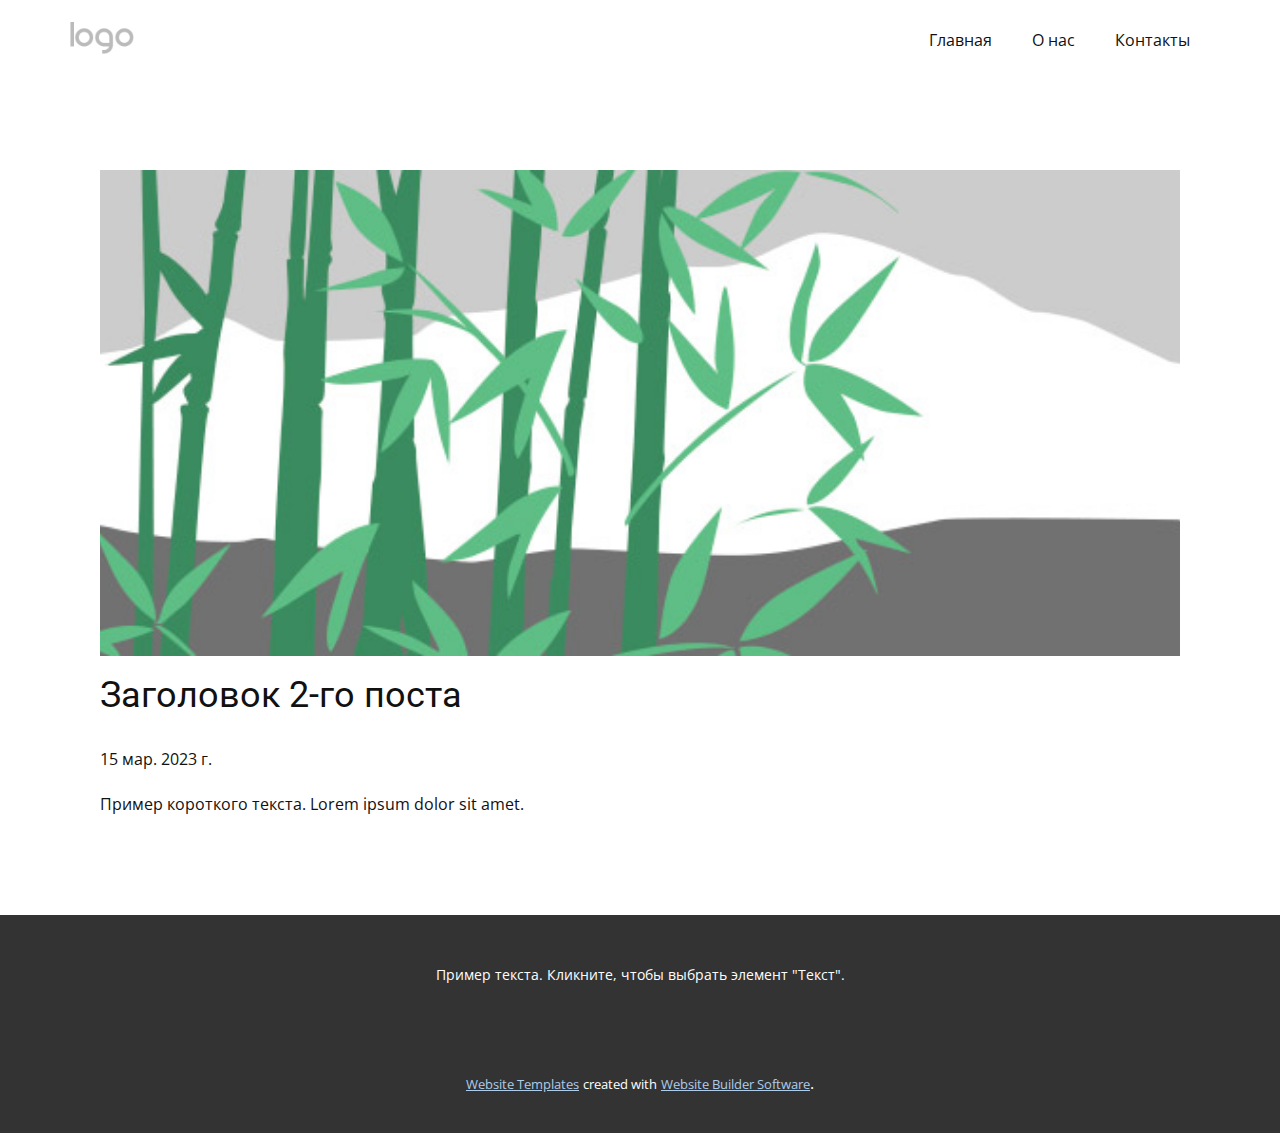
<file: blog/пост-1.html>
<!DOCTYPE html>
<html style="font-size: 16px;" lang="ru"><head>
    <meta name="viewport" content="width=device-width, initial-scale=1.0">
    <meta charset="utf-8">
    <meta name="keywords" content="Заголовок 1-го поста">
    <meta name="description" content="">
    <title>Заголовок 2-го поста</title>
    <link rel="stylesheet" href="../nicepage.css" media="screen">
<link rel="stylesheet" href="../Post-Template.css" media="screen">
    <script class="u-script" type="text/javascript" src="../jquery.js" defer=""></script>
    <script class="u-script" type="text/javascript" src="../nicepage.js" defer=""></script>
    <meta name="generator" content="Nicepage 5.6.9, nicepage.com">
    <link id="u-theme-google-font" rel="stylesheet" href="https://fonts.googleapis.com/css?family=Roboto:100,100i,300,300i,400,400i,500,500i,700,700i,900,900i|Open+Sans:300,300i,400,400i,500,500i,600,600i,700,700i,800,800i">
    
    
    <script type="application/ld+json">{
		"@context": "http://schema.org",
		"@type": "Organization",
		"name": "",
		"logo": "images/default-logo.png"
}</script>
    <meta name="theme-color" content="#478ac9">
  <meta data-intl-tel-input-cdn-path="intlTelInput/"></head>
  <body class="u-body u-xl-mode" data-lang="ru"><header class="u-clearfix u-header u-header" id="sec-1514"><div class="u-clearfix u-sheet u-valign-middle u-sheet-1">
        <a href="https://nicepage.com" class="u-image u-logo u-image-1">
          <img src="../images/default-logo.png" class="u-logo-image u-logo-image-1">
        </a>
        <nav class="u-menu u-menu-dropdown u-offcanvas u-menu-1">
          <div class="menu-collapse" style="font-size: 1rem; letter-spacing: 0px;">
            <a class="u-button-style u-custom-left-right-menu-spacing u-custom-padding-bottom u-custom-top-bottom-menu-spacing u-nav-link u-text-active-palette-1-base u-text-hover-palette-2-base" href="#">
              <svg class="u-svg-link" viewBox="0 0 24 24"><use xmlns:xlink="http://www.w3.org/1999/xlink" xlink:href="#menu-hamburger"></use></svg>
              <svg class="u-svg-content" version="1.1" id="menu-hamburger" viewBox="0 0 16 16" x="0px" y="0px" xmlns:xlink="http://www.w3.org/1999/xlink" xmlns="http://www.w3.org/2000/svg"><g><rect y="1" width="16" height="2"></rect><rect y="7" width="16" height="2"></rect><rect y="13" width="16" height="2"></rect>
</g></svg>
            </a>
          </div>
          <div class="u-nav-container">
            <ul class="u-nav u-unstyled u-nav-1"><li class="u-nav-item"><a class="u-button-style u-nav-link u-text-active-palette-1-base u-text-hover-palette-2-base" href="../Главная.html" style="padding: 10px 20px;">Главная</a>
</li><li class="u-nav-item"><a class="u-button-style u-nav-link u-text-active-palette-1-base u-text-hover-palette-2-base" href="../О-нас.html" style="padding: 10px 20px;">О нас</a>
</li><li class="u-nav-item"><a class="u-button-style u-nav-link u-text-active-palette-1-base u-text-hover-palette-2-base" href="../Контакты.html" style="padding: 10px 20px;">Контакты</a>
</li></ul>
          </div>
          <div class="u-nav-container-collapse">
            <div class="u-black u-container-style u-inner-container-layout u-opacity u-opacity-95 u-sidenav">
              <div class="u-inner-container-layout u-sidenav-overflow">
                <div class="u-menu-close"></div>
                <ul class="u-align-center u-nav u-popupmenu-items u-unstyled u-nav-2"><li class="u-nav-item"><a class="u-button-style u-nav-link" href="../Главная.html">Главная</a>
</li><li class="u-nav-item"><a class="u-button-style u-nav-link" href="../О-нас.html">О нас</a>
</li><li class="u-nav-item"><a class="u-button-style u-nav-link" href="../Контакты.html">Контакты</a>
</li></ul>
              </div>
            </div>
            <div class="u-black u-menu-overlay u-opacity u-opacity-70"></div>
          </div>
        </nav>
      </div></header>
    <section class="u-align-center u-clearfix u-section-1" id="sec-7c1c">
      <div class="u-clearfix u-sheet u-valign-middle-md u-valign-middle-sm u-valign-middle-xs u-sheet-1"><!--post_details--><!--post_details_options_json--><!--{"source":""}--><!--/post_details_options_json--><!--blog_post-->
        <div class="u-container-style u-expanded-width u-post-details u-post-details-1">
          <div class="u-container-layout u-valign-middle u-container-layout-1"><!--blog_post_image-->
            <img alt="" class="u-blog-control u-expanded-width u-image u-image-default u-image-1" src="../images/68f64b9d.jpeg"><!--/blog_post_image--><!--blog_post_header-->
            <h2 class="u-blog-control u-text u-text-1">Заголовок 2-го поста</h2><!--/blog_post_header--><!--blog_post_metadata-->
            <div class="u-blog-control u-metadata u-metadata-1"><!--blog_post_metadata_date-->
              <span class="u-meta-date u-meta-icon">15 мар. 2023 г.</span><!--/blog_post_metadata_date--><!--blog_post_metadata_category-->
              <!--/blog_post_metadata_category--><!--blog_post_metadata_comments-->
              <!--/blog_post_metadata_comments-->
            </div><!--/blog_post_metadata--><!--blog_post_content-->
            <div class="u-align-justify u-blog-control u-post-content u-text u-text-2 fr-view">
  Пример короткого текста. Lorem ipsum dolor sit amet.
  </div><!--/blog_post_content-->
          </div>
        </div><!--/blog_post--><!--/post_details-->
      </div>
    </section>
    
    
    <footer class="u-align-center u-clearfix u-footer u-grey-80 u-footer" id="sec-fafb"><div class="u-clearfix u-sheet u-sheet-1">
        <p class="u-small-text u-text u-text-variant u-text-1">Пример текста. Кликните, чтобы выбрать элемент "Текст".</p>
      </div></footer>
    <section class="u-backlink u-clearfix u-grey-80">
      <a class="u-link" href="https://nicepage.com/website-templates" target="_blank">
        <span>Website Templates</span>
      </a>
      <p class="u-text">
        <span>created with</span>
      </p>
      <a class="u-link" href="" target="_blank">
        <span>Website Builder Software</span>
      </a>. 
    </section>
  
</body></html>
</file>
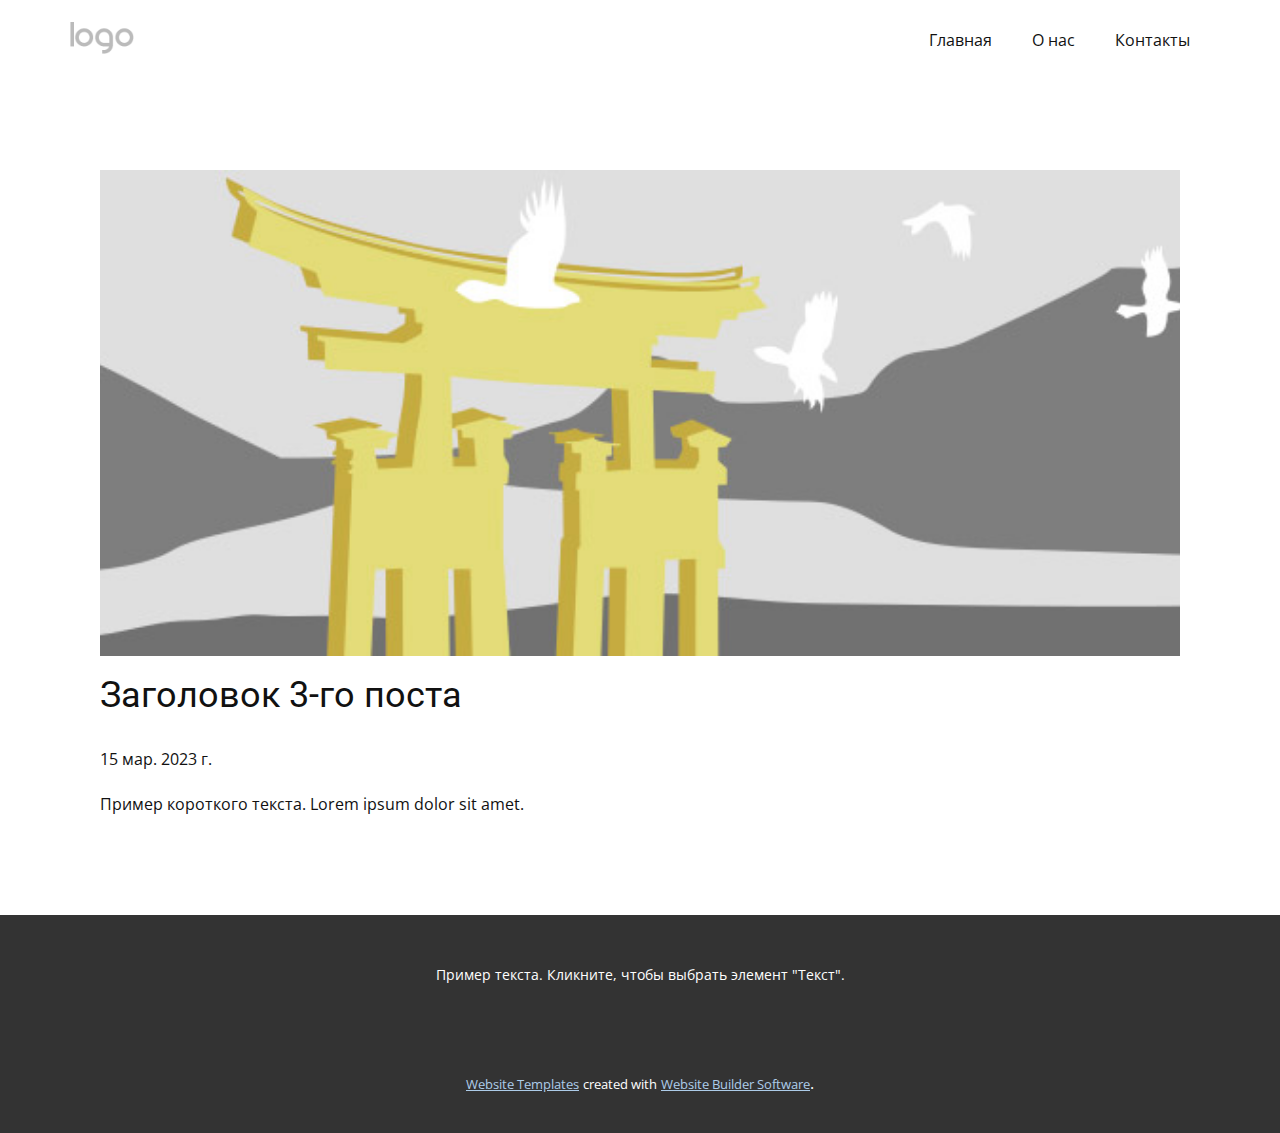
<file: blog/пост-2.html>
<!DOCTYPE html>
<html style="font-size: 16px;" lang="ru"><head>
    <meta name="viewport" content="width=device-width, initial-scale=1.0">
    <meta charset="utf-8">
    <meta name="keywords" content="Заголовок 1-го поста">
    <meta name="description" content="">
    <title>Заголовок 3-го поста</title>
    <link rel="stylesheet" href="../nicepage.css" media="screen">
<link rel="stylesheet" href="../Post-Template.css" media="screen">
    <script class="u-script" type="text/javascript" src="../jquery.js" defer=""></script>
    <script class="u-script" type="text/javascript" src="../nicepage.js" defer=""></script>
    <meta name="generator" content="Nicepage 5.6.9, nicepage.com">
    <link id="u-theme-google-font" rel="stylesheet" href="https://fonts.googleapis.com/css?family=Roboto:100,100i,300,300i,400,400i,500,500i,700,700i,900,900i|Open+Sans:300,300i,400,400i,500,500i,600,600i,700,700i,800,800i">
    
    
    <script type="application/ld+json">{
		"@context": "http://schema.org",
		"@type": "Organization",
		"name": "",
		"logo": "images/default-logo.png"
}</script>
    <meta name="theme-color" content="#478ac9">
  <meta data-intl-tel-input-cdn-path="intlTelInput/"></head>
  <body class="u-body u-xl-mode" data-lang="ru"><header class="u-clearfix u-header u-header" id="sec-1514"><div class="u-clearfix u-sheet u-valign-middle u-sheet-1">
        <a href="https://nicepage.com" class="u-image u-logo u-image-1">
          <img src="../images/default-logo.png" class="u-logo-image u-logo-image-1">
        </a>
        <nav class="u-menu u-menu-dropdown u-offcanvas u-menu-1">
          <div class="menu-collapse" style="font-size: 1rem; letter-spacing: 0px;">
            <a class="u-button-style u-custom-left-right-menu-spacing u-custom-padding-bottom u-custom-top-bottom-menu-spacing u-nav-link u-text-active-palette-1-base u-text-hover-palette-2-base" href="#">
              <svg class="u-svg-link" viewBox="0 0 24 24"><use xmlns:xlink="http://www.w3.org/1999/xlink" xlink:href="#menu-hamburger"></use></svg>
              <svg class="u-svg-content" version="1.1" id="menu-hamburger" viewBox="0 0 16 16" x="0px" y="0px" xmlns:xlink="http://www.w3.org/1999/xlink" xmlns="http://www.w3.org/2000/svg"><g><rect y="1" width="16" height="2"></rect><rect y="7" width="16" height="2"></rect><rect y="13" width="16" height="2"></rect>
</g></svg>
            </a>
          </div>
          <div class="u-nav-container">
            <ul class="u-nav u-unstyled u-nav-1"><li class="u-nav-item"><a class="u-button-style u-nav-link u-text-active-palette-1-base u-text-hover-palette-2-base" href="../Главная.html" style="padding: 10px 20px;">Главная</a>
</li><li class="u-nav-item"><a class="u-button-style u-nav-link u-text-active-palette-1-base u-text-hover-palette-2-base" href="../О-нас.html" style="padding: 10px 20px;">О нас</a>
</li><li class="u-nav-item"><a class="u-button-style u-nav-link u-text-active-palette-1-base u-text-hover-palette-2-base" href="../Контакты.html" style="padding: 10px 20px;">Контакты</a>
</li></ul>
          </div>
          <div class="u-nav-container-collapse">
            <div class="u-black u-container-style u-inner-container-layout u-opacity u-opacity-95 u-sidenav">
              <div class="u-inner-container-layout u-sidenav-overflow">
                <div class="u-menu-close"></div>
                <ul class="u-align-center u-nav u-popupmenu-items u-unstyled u-nav-2"><li class="u-nav-item"><a class="u-button-style u-nav-link" href="../Главная.html">Главная</a>
</li><li class="u-nav-item"><a class="u-button-style u-nav-link" href="../О-нас.html">О нас</a>
</li><li class="u-nav-item"><a class="u-button-style u-nav-link" href="../Контакты.html">Контакты</a>
</li></ul>
              </div>
            </div>
            <div class="u-black u-menu-overlay u-opacity u-opacity-70"></div>
          </div>
        </nav>
      </div></header>
    <section class="u-align-center u-clearfix u-section-1" id="sec-7c1c">
      <div class="u-clearfix u-sheet u-valign-middle-md u-valign-middle-sm u-valign-middle-xs u-sheet-1"><!--post_details--><!--post_details_options_json--><!--{"source":""}--><!--/post_details_options_json--><!--blog_post-->
        <div class="u-container-style u-expanded-width u-post-details u-post-details-1">
          <div class="u-container-layout u-valign-middle u-container-layout-1"><!--blog_post_image-->
            <img alt="" class="u-blog-control u-expanded-width u-image u-image-default u-image-1" src="../images/8ad73f3c.jpeg"><!--/blog_post_image--><!--blog_post_header-->
            <h2 class="u-blog-control u-text u-text-1">Заголовок 3-го поста</h2><!--/blog_post_header--><!--blog_post_metadata-->
            <div class="u-blog-control u-metadata u-metadata-1"><!--blog_post_metadata_date-->
              <span class="u-meta-date u-meta-icon">15 мар. 2023 г.</span><!--/blog_post_metadata_date--><!--blog_post_metadata_category-->
              <!--/blog_post_metadata_category--><!--blog_post_metadata_comments-->
              <!--/blog_post_metadata_comments-->
            </div><!--/blog_post_metadata--><!--blog_post_content-->
            <div class="u-align-justify u-blog-control u-post-content u-text u-text-2 fr-view">
  Пример короткого текста. Lorem ipsum dolor sit amet.
  </div><!--/blog_post_content-->
          </div>
        </div><!--/blog_post--><!--/post_details-->
      </div>
    </section>
    
    
    <footer class="u-align-center u-clearfix u-footer u-grey-80 u-footer" id="sec-fafb"><div class="u-clearfix u-sheet u-sheet-1">
        <p class="u-small-text u-text u-text-variant u-text-1">Пример текста. Кликните, чтобы выбрать элемент "Текст".</p>
      </div></footer>
    <section class="u-backlink u-clearfix u-grey-80">
      <a class="u-link" href="https://nicepage.com/website-templates" target="_blank">
        <span>Website Templates</span>
      </a>
      <p class="u-text">
        <span>created with</span>
      </p>
      <a class="u-link" href="" target="_blank">
        <span>Website Builder Software</span>
      </a>. 
    </section>
  
</body></html>
</file>
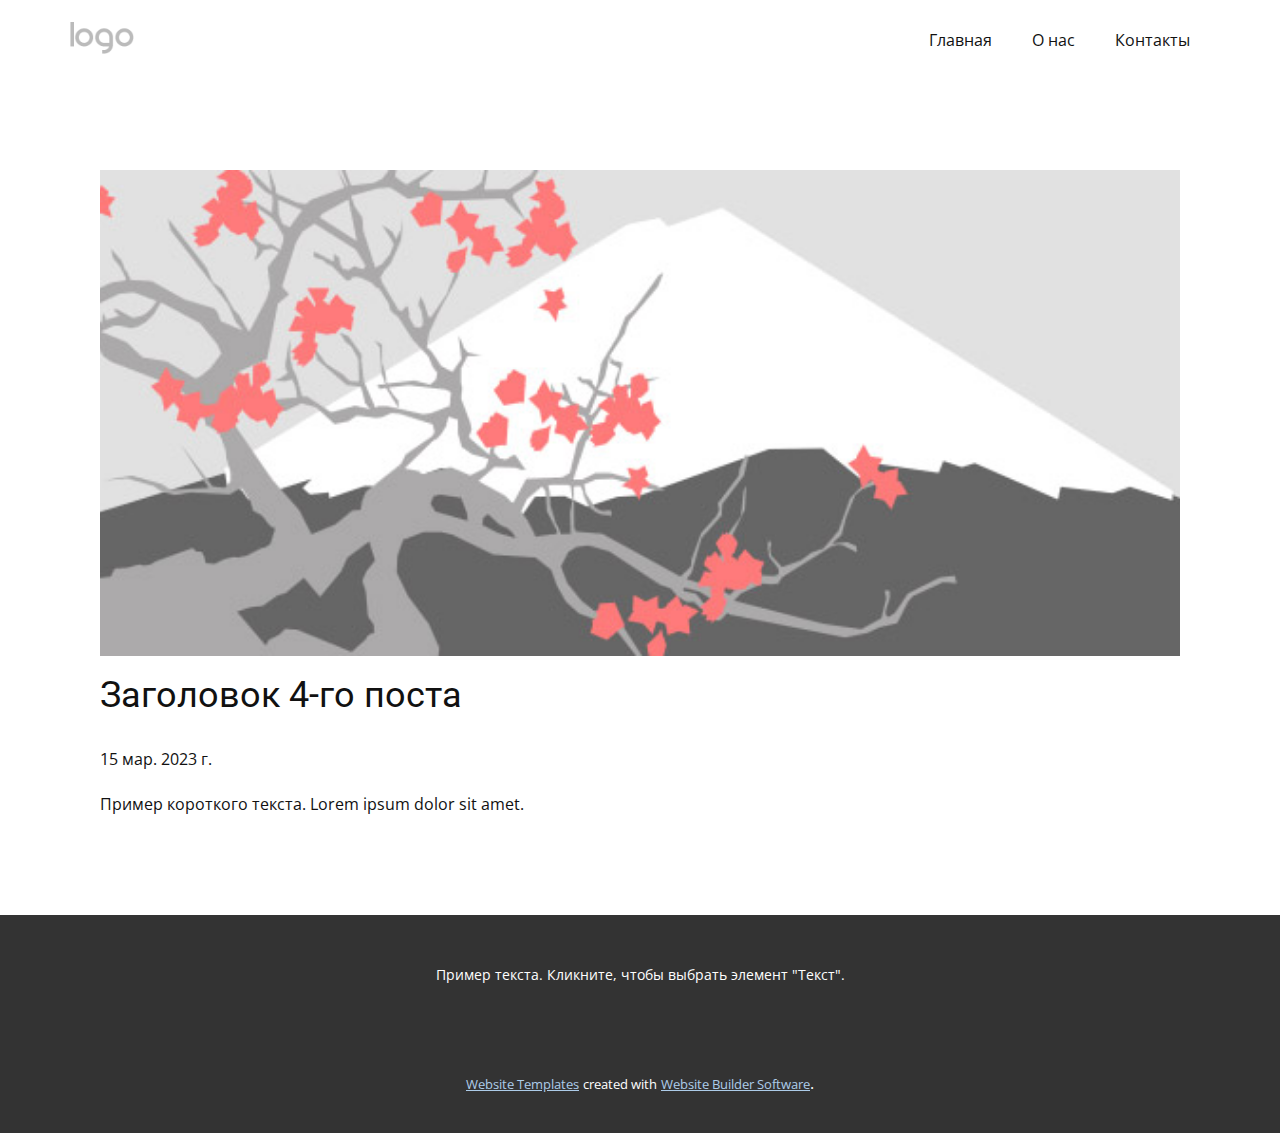
<file: blog/пост-3.html>
<!DOCTYPE html>
<html style="font-size: 16px;" lang="ru"><head>
    <meta name="viewport" content="width=device-width, initial-scale=1.0">
    <meta charset="utf-8">
    <meta name="keywords" content="Заголовок 1-го поста">
    <meta name="description" content="">
    <title>Заголовок 4-го поста</title>
    <link rel="stylesheet" href="../nicepage.css" media="screen">
<link rel="stylesheet" href="../Post-Template.css" media="screen">
    <script class="u-script" type="text/javascript" src="../jquery.js" defer=""></script>
    <script class="u-script" type="text/javascript" src="../nicepage.js" defer=""></script>
    <meta name="generator" content="Nicepage 5.6.9, nicepage.com">
    <link id="u-theme-google-font" rel="stylesheet" href="https://fonts.googleapis.com/css?family=Roboto:100,100i,300,300i,400,400i,500,500i,700,700i,900,900i|Open+Sans:300,300i,400,400i,500,500i,600,600i,700,700i,800,800i">
    
    
    <script type="application/ld+json">{
		"@context": "http://schema.org",
		"@type": "Organization",
		"name": "",
		"logo": "images/default-logo.png"
}</script>
    <meta name="theme-color" content="#478ac9">
  <meta data-intl-tel-input-cdn-path="intlTelInput/"></head>
  <body class="u-body u-xl-mode" data-lang="ru"><header class="u-clearfix u-header u-header" id="sec-1514"><div class="u-clearfix u-sheet u-valign-middle u-sheet-1">
        <a href="https://nicepage.com" class="u-image u-logo u-image-1">
          <img src="../images/default-logo.png" class="u-logo-image u-logo-image-1">
        </a>
        <nav class="u-menu u-menu-dropdown u-offcanvas u-menu-1">
          <div class="menu-collapse" style="font-size: 1rem; letter-spacing: 0px;">
            <a class="u-button-style u-custom-left-right-menu-spacing u-custom-padding-bottom u-custom-top-bottom-menu-spacing u-nav-link u-text-active-palette-1-base u-text-hover-palette-2-base" href="#">
              <svg class="u-svg-link" viewBox="0 0 24 24"><use xmlns:xlink="http://www.w3.org/1999/xlink" xlink:href="#menu-hamburger"></use></svg>
              <svg class="u-svg-content" version="1.1" id="menu-hamburger" viewBox="0 0 16 16" x="0px" y="0px" xmlns:xlink="http://www.w3.org/1999/xlink" xmlns="http://www.w3.org/2000/svg"><g><rect y="1" width="16" height="2"></rect><rect y="7" width="16" height="2"></rect><rect y="13" width="16" height="2"></rect>
</g></svg>
            </a>
          </div>
          <div class="u-nav-container">
            <ul class="u-nav u-unstyled u-nav-1"><li class="u-nav-item"><a class="u-button-style u-nav-link u-text-active-palette-1-base u-text-hover-palette-2-base" href="../Главная.html" style="padding: 10px 20px;">Главная</a>
</li><li class="u-nav-item"><a class="u-button-style u-nav-link u-text-active-palette-1-base u-text-hover-palette-2-base" href="../О-нас.html" style="padding: 10px 20px;">О нас</a>
</li><li class="u-nav-item"><a class="u-button-style u-nav-link u-text-active-palette-1-base u-text-hover-palette-2-base" href="../Контакты.html" style="padding: 10px 20px;">Контакты</a>
</li></ul>
          </div>
          <div class="u-nav-container-collapse">
            <div class="u-black u-container-style u-inner-container-layout u-opacity u-opacity-95 u-sidenav">
              <div class="u-inner-container-layout u-sidenav-overflow">
                <div class="u-menu-close"></div>
                <ul class="u-align-center u-nav u-popupmenu-items u-unstyled u-nav-2"><li class="u-nav-item"><a class="u-button-style u-nav-link" href="../Главная.html">Главная</a>
</li><li class="u-nav-item"><a class="u-button-style u-nav-link" href="../О-нас.html">О нас</a>
</li><li class="u-nav-item"><a class="u-button-style u-nav-link" href="../Контакты.html">Контакты</a>
</li></ul>
              </div>
            </div>
            <div class="u-black u-menu-overlay u-opacity u-opacity-70"></div>
          </div>
        </nav>
      </div></header>
    <section class="u-align-center u-clearfix u-section-1" id="sec-7c1c">
      <div class="u-clearfix u-sheet u-valign-middle-md u-valign-middle-sm u-valign-middle-xs u-sheet-1"><!--post_details--><!--post_details_options_json--><!--{"source":""}--><!--/post_details_options_json--><!--blog_post-->
        <div class="u-container-style u-expanded-width u-post-details u-post-details-1">
          <div class="u-container-layout u-valign-middle u-container-layout-1"><!--blog_post_image-->
            <img alt="" class="u-blog-control u-expanded-width u-image u-image-default u-image-1" src="../images/0fd3416c.jpeg"><!--/blog_post_image--><!--blog_post_header-->
            <h2 class="u-blog-control u-text u-text-1">Заголовок 4-го поста</h2><!--/blog_post_header--><!--blog_post_metadata-->
            <div class="u-blog-control u-metadata u-metadata-1"><!--blog_post_metadata_date-->
              <span class="u-meta-date u-meta-icon">15 мар. 2023 г.</span><!--/blog_post_metadata_date--><!--blog_post_metadata_category-->
              <!--/blog_post_metadata_category--><!--blog_post_metadata_comments-->
              <!--/blog_post_metadata_comments-->
            </div><!--/blog_post_metadata--><!--blog_post_content-->
            <div class="u-align-justify u-blog-control u-post-content u-text u-text-2 fr-view">
  Пример короткого текста. Lorem ipsum dolor sit amet.
  </div><!--/blog_post_content-->
          </div>
        </div><!--/blog_post--><!--/post_details-->
      </div>
    </section>
    
    
    <footer class="u-align-center u-clearfix u-footer u-grey-80 u-footer" id="sec-fafb"><div class="u-clearfix u-sheet u-sheet-1">
        <p class="u-small-text u-text u-text-variant u-text-1">Пример текста. Кликните, чтобы выбрать элемент "Текст".</p>
      </div></footer>
    <section class="u-backlink u-clearfix u-grey-80">
      <a class="u-link" href="https://nicepage.com/website-templates" target="_blank">
        <span>Website Templates</span>
      </a>
      <p class="u-text">
        <span>created with</span>
      </p>
      <a class="u-link" href="" target="_blank">
        <span>Website Builder Software</span>
      </a>. 
    </section>
  
</body></html>
</file>
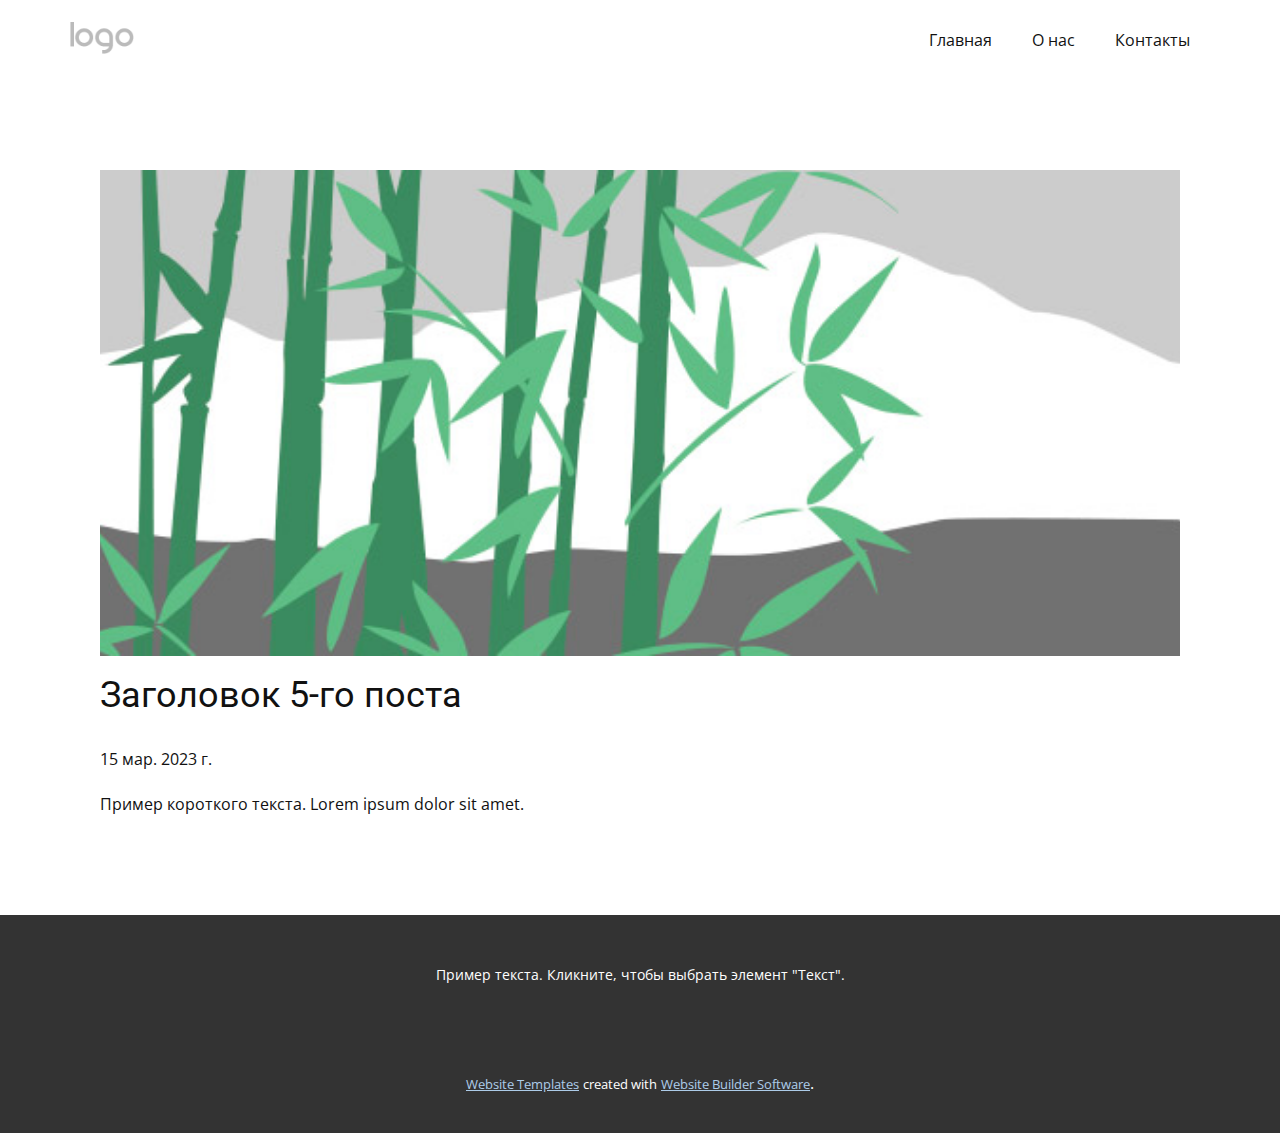
<file: blog/пост-4.html>
<!DOCTYPE html>
<html style="font-size: 16px;" lang="ru"><head>
    <meta name="viewport" content="width=device-width, initial-scale=1.0">
    <meta charset="utf-8">
    <meta name="keywords" content="Заголовок 1-го поста">
    <meta name="description" content="">
    <title>Заголовок 5-го поста</title>
    <link rel="stylesheet" href="../nicepage.css" media="screen">
<link rel="stylesheet" href="../Post-Template.css" media="screen">
    <script class="u-script" type="text/javascript" src="../jquery.js" defer=""></script>
    <script class="u-script" type="text/javascript" src="../nicepage.js" defer=""></script>
    <meta name="generator" content="Nicepage 5.6.9, nicepage.com">
    <link id="u-theme-google-font" rel="stylesheet" href="https://fonts.googleapis.com/css?family=Roboto:100,100i,300,300i,400,400i,500,500i,700,700i,900,900i|Open+Sans:300,300i,400,400i,500,500i,600,600i,700,700i,800,800i">
    
    
    <script type="application/ld+json">{
		"@context": "http://schema.org",
		"@type": "Organization",
		"name": "",
		"logo": "images/default-logo.png"
}</script>
    <meta name="theme-color" content="#478ac9">
  <meta data-intl-tel-input-cdn-path="intlTelInput/"></head>
  <body class="u-body u-xl-mode" data-lang="ru"><header class="u-clearfix u-header u-header" id="sec-1514"><div class="u-clearfix u-sheet u-valign-middle u-sheet-1">
        <a href="https://nicepage.com" class="u-image u-logo u-image-1">
          <img src="../images/default-logo.png" class="u-logo-image u-logo-image-1">
        </a>
        <nav class="u-menu u-menu-dropdown u-offcanvas u-menu-1">
          <div class="menu-collapse" style="font-size: 1rem; letter-spacing: 0px;">
            <a class="u-button-style u-custom-left-right-menu-spacing u-custom-padding-bottom u-custom-top-bottom-menu-spacing u-nav-link u-text-active-palette-1-base u-text-hover-palette-2-base" href="#">
              <svg class="u-svg-link" viewBox="0 0 24 24"><use xmlns:xlink="http://www.w3.org/1999/xlink" xlink:href="#menu-hamburger"></use></svg>
              <svg class="u-svg-content" version="1.1" id="menu-hamburger" viewBox="0 0 16 16" x="0px" y="0px" xmlns:xlink="http://www.w3.org/1999/xlink" xmlns="http://www.w3.org/2000/svg"><g><rect y="1" width="16" height="2"></rect><rect y="7" width="16" height="2"></rect><rect y="13" width="16" height="2"></rect>
</g></svg>
            </a>
          </div>
          <div class="u-nav-container">
            <ul class="u-nav u-unstyled u-nav-1"><li class="u-nav-item"><a class="u-button-style u-nav-link u-text-active-palette-1-base u-text-hover-palette-2-base" href="../Главная.html" style="padding: 10px 20px;">Главная</a>
</li><li class="u-nav-item"><a class="u-button-style u-nav-link u-text-active-palette-1-base u-text-hover-palette-2-base" href="../О-нас.html" style="padding: 10px 20px;">О нас</a>
</li><li class="u-nav-item"><a class="u-button-style u-nav-link u-text-active-palette-1-base u-text-hover-palette-2-base" href="../Контакты.html" style="padding: 10px 20px;">Контакты</a>
</li></ul>
          </div>
          <div class="u-nav-container-collapse">
            <div class="u-black u-container-style u-inner-container-layout u-opacity u-opacity-95 u-sidenav">
              <div class="u-inner-container-layout u-sidenav-overflow">
                <div class="u-menu-close"></div>
                <ul class="u-align-center u-nav u-popupmenu-items u-unstyled u-nav-2"><li class="u-nav-item"><a class="u-button-style u-nav-link" href="../Главная.html">Главная</a>
</li><li class="u-nav-item"><a class="u-button-style u-nav-link" href="../О-нас.html">О нас</a>
</li><li class="u-nav-item"><a class="u-button-style u-nav-link" href="../Контакты.html">Контакты</a>
</li></ul>
              </div>
            </div>
            <div class="u-black u-menu-overlay u-opacity u-opacity-70"></div>
          </div>
        </nav>
      </div></header>
    <section class="u-align-center u-clearfix u-section-1" id="sec-7c1c">
      <div class="u-clearfix u-sheet u-valign-middle-md u-valign-middle-sm u-valign-middle-xs u-sheet-1"><!--post_details--><!--post_details_options_json--><!--{"source":""}--><!--/post_details_options_json--><!--blog_post-->
        <div class="u-container-style u-expanded-width u-post-details u-post-details-1">
          <div class="u-container-layout u-valign-middle u-container-layout-1"><!--blog_post_image-->
            <img alt="" class="u-blog-control u-expanded-width u-image u-image-default u-image-1" src="../images/68f64b9d.jpeg"><!--/blog_post_image--><!--blog_post_header-->
            <h2 class="u-blog-control u-text u-text-1">Заголовок 5-го поста</h2><!--/blog_post_header--><!--blog_post_metadata-->
            <div class="u-blog-control u-metadata u-metadata-1"><!--blog_post_metadata_date-->
              <span class="u-meta-date u-meta-icon">15 мар. 2023 г.</span><!--/blog_post_metadata_date--><!--blog_post_metadata_category-->
              <!--/blog_post_metadata_category--><!--blog_post_metadata_comments-->
              <!--/blog_post_metadata_comments-->
            </div><!--/blog_post_metadata--><!--blog_post_content-->
            <div class="u-align-justify u-blog-control u-post-content u-text u-text-2 fr-view">
  Пример короткого текста. Lorem ipsum dolor sit amet.
  </div><!--/blog_post_content-->
          </div>
        </div><!--/blog_post--><!--/post_details-->
      </div>
    </section>
    
    
    <footer class="u-align-center u-clearfix u-footer u-grey-80 u-footer" id="sec-fafb"><div class="u-clearfix u-sheet u-sheet-1">
        <p class="u-small-text u-text u-text-variant u-text-1">Пример текста. Кликните, чтобы выбрать элемент "Текст".</p>
      </div></footer>
    <section class="u-backlink u-clearfix u-grey-80">
      <a class="u-link" href="https://nicepage.com/website-templates" target="_blank">
        <span>Website Templates</span>
      </a>
      <p class="u-text">
        <span>created with</span>
      </p>
      <a class="u-link" href="" target="_blank">
        <span>Website Builder Software</span>
      </a>. 
    </section>
  
</body></html>
</file>
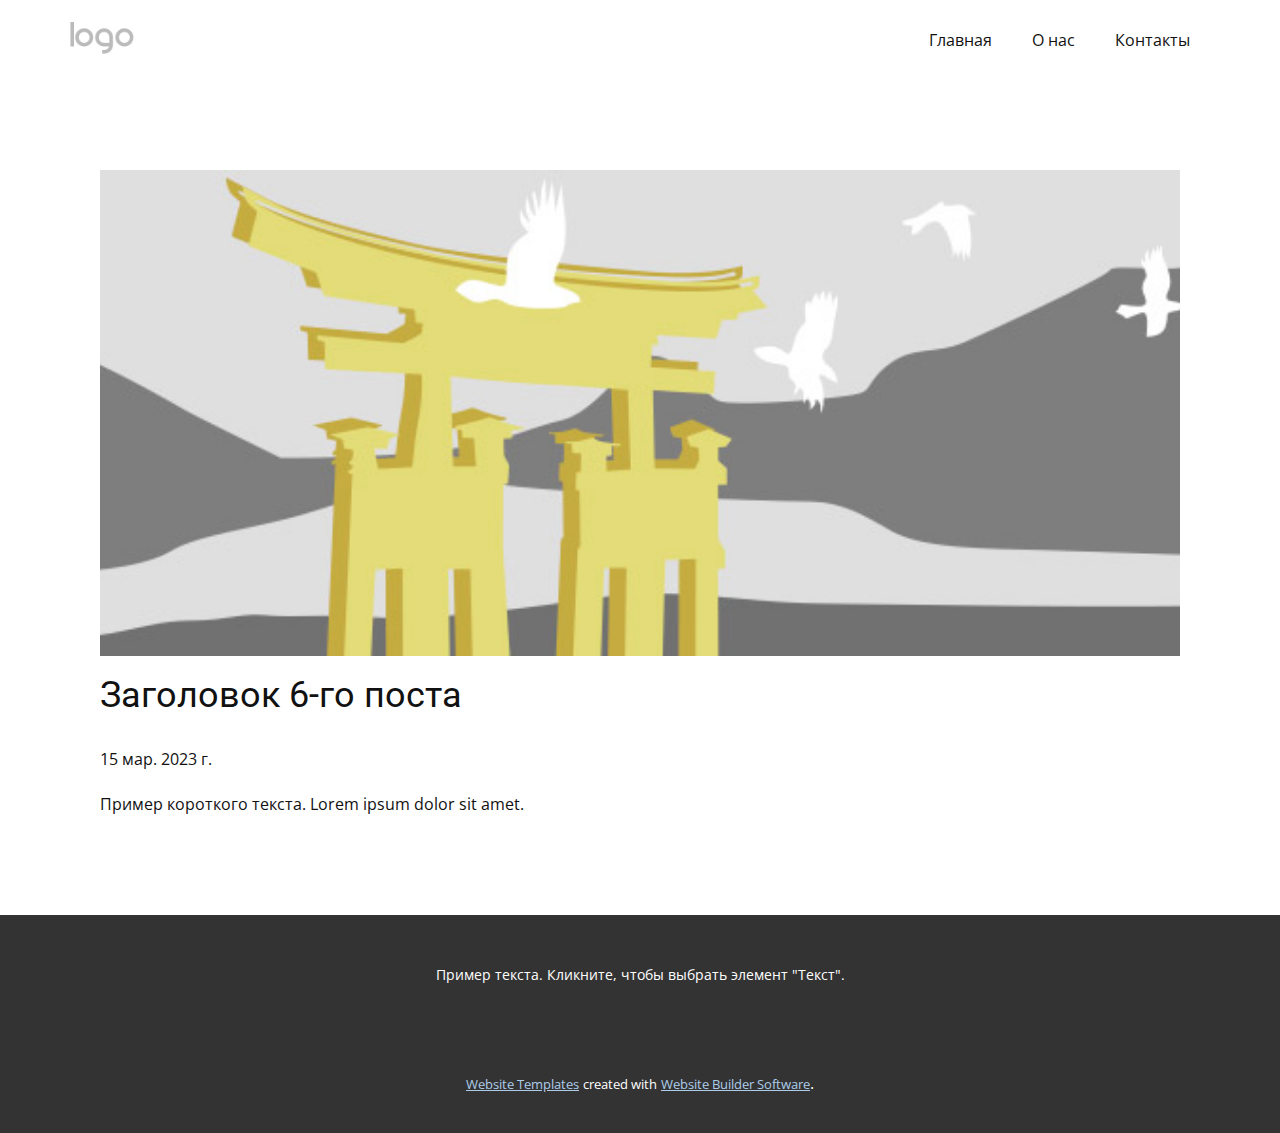
<file: blog/пост-5.html>
<!DOCTYPE html>
<html style="font-size: 16px;" lang="ru"><head>
    <meta name="viewport" content="width=device-width, initial-scale=1.0">
    <meta charset="utf-8">
    <meta name="keywords" content="Заголовок 1-го поста">
    <meta name="description" content="">
    <title>Заголовок 6-го поста</title>
    <link rel="stylesheet" href="../nicepage.css" media="screen">
<link rel="stylesheet" href="../Post-Template.css" media="screen">
    <script class="u-script" type="text/javascript" src="../jquery.js" defer=""></script>
    <script class="u-script" type="text/javascript" src="../nicepage.js" defer=""></script>
    <meta name="generator" content="Nicepage 5.6.9, nicepage.com">
    <link id="u-theme-google-font" rel="stylesheet" href="https://fonts.googleapis.com/css?family=Roboto:100,100i,300,300i,400,400i,500,500i,700,700i,900,900i|Open+Sans:300,300i,400,400i,500,500i,600,600i,700,700i,800,800i">
    
    
    <script type="application/ld+json">{
		"@context": "http://schema.org",
		"@type": "Organization",
		"name": "",
		"logo": "images/default-logo.png"
}</script>
    <meta name="theme-color" content="#478ac9">
  <meta data-intl-tel-input-cdn-path="intlTelInput/"></head>
  <body class="u-body u-xl-mode" data-lang="ru"><header class="u-clearfix u-header u-header" id="sec-1514"><div class="u-clearfix u-sheet u-valign-middle u-sheet-1">
        <a href="https://nicepage.com" class="u-image u-logo u-image-1">
          <img src="../images/default-logo.png" class="u-logo-image u-logo-image-1">
        </a>
        <nav class="u-menu u-menu-dropdown u-offcanvas u-menu-1">
          <div class="menu-collapse" style="font-size: 1rem; letter-spacing: 0px;">
            <a class="u-button-style u-custom-left-right-menu-spacing u-custom-padding-bottom u-custom-top-bottom-menu-spacing u-nav-link u-text-active-palette-1-base u-text-hover-palette-2-base" href="#">
              <svg class="u-svg-link" viewBox="0 0 24 24"><use xmlns:xlink="http://www.w3.org/1999/xlink" xlink:href="#menu-hamburger"></use></svg>
              <svg class="u-svg-content" version="1.1" id="menu-hamburger" viewBox="0 0 16 16" x="0px" y="0px" xmlns:xlink="http://www.w3.org/1999/xlink" xmlns="http://www.w3.org/2000/svg"><g><rect y="1" width="16" height="2"></rect><rect y="7" width="16" height="2"></rect><rect y="13" width="16" height="2"></rect>
</g></svg>
            </a>
          </div>
          <div class="u-nav-container">
            <ul class="u-nav u-unstyled u-nav-1"><li class="u-nav-item"><a class="u-button-style u-nav-link u-text-active-palette-1-base u-text-hover-palette-2-base" href="../Главная.html" style="padding: 10px 20px;">Главная</a>
</li><li class="u-nav-item"><a class="u-button-style u-nav-link u-text-active-palette-1-base u-text-hover-palette-2-base" href="../О-нас.html" style="padding: 10px 20px;">О нас</a>
</li><li class="u-nav-item"><a class="u-button-style u-nav-link u-text-active-palette-1-base u-text-hover-palette-2-base" href="../Контакты.html" style="padding: 10px 20px;">Контакты</a>
</li></ul>
          </div>
          <div class="u-nav-container-collapse">
            <div class="u-black u-container-style u-inner-container-layout u-opacity u-opacity-95 u-sidenav">
              <div class="u-inner-container-layout u-sidenav-overflow">
                <div class="u-menu-close"></div>
                <ul class="u-align-center u-nav u-popupmenu-items u-unstyled u-nav-2"><li class="u-nav-item"><a class="u-button-style u-nav-link" href="../Главная.html">Главная</a>
</li><li class="u-nav-item"><a class="u-button-style u-nav-link" href="../О-нас.html">О нас</a>
</li><li class="u-nav-item"><a class="u-button-style u-nav-link" href="../Контакты.html">Контакты</a>
</li></ul>
              </div>
            </div>
            <div class="u-black u-menu-overlay u-opacity u-opacity-70"></div>
          </div>
        </nav>
      </div></header>
    <section class="u-align-center u-clearfix u-section-1" id="sec-7c1c">
      <div class="u-clearfix u-sheet u-valign-middle-md u-valign-middle-sm u-valign-middle-xs u-sheet-1"><!--post_details--><!--post_details_options_json--><!--{"source":""}--><!--/post_details_options_json--><!--blog_post-->
        <div class="u-container-style u-expanded-width u-post-details u-post-details-1">
          <div class="u-container-layout u-valign-middle u-container-layout-1"><!--blog_post_image-->
            <img alt="" class="u-blog-control u-expanded-width u-image u-image-default u-image-1" src="../images/8ad73f3c.jpeg"><!--/blog_post_image--><!--blog_post_header-->
            <h2 class="u-blog-control u-text u-text-1">Заголовок 6-го поста</h2><!--/blog_post_header--><!--blog_post_metadata-->
            <div class="u-blog-control u-metadata u-metadata-1"><!--blog_post_metadata_date-->
              <span class="u-meta-date u-meta-icon">15 мар. 2023 г.</span><!--/blog_post_metadata_date--><!--blog_post_metadata_category-->
              <!--/blog_post_metadata_category--><!--blog_post_metadata_comments-->
              <!--/blog_post_metadata_comments-->
            </div><!--/blog_post_metadata--><!--blog_post_content-->
            <div class="u-align-justify u-blog-control u-post-content u-text u-text-2 fr-view">
  Пример короткого текста. Lorem ipsum dolor sit amet.
  </div><!--/blog_post_content-->
          </div>
        </div><!--/blog_post--><!--/post_details-->
      </div>
    </section>
    
    
    <footer class="u-align-center u-clearfix u-footer u-grey-80 u-footer" id="sec-fafb"><div class="u-clearfix u-sheet u-sheet-1">
        <p class="u-small-text u-text u-text-variant u-text-1">Пример текста. Кликните, чтобы выбрать элемент "Текст".</p>
      </div></footer>
    <section class="u-backlink u-clearfix u-grey-80">
      <a class="u-link" href="https://nicepage.com/website-templates" target="_blank">
        <span>Website Templates</span>
      </a>
      <p class="u-text">
        <span>created with</span>
      </p>
      <a class="u-link" href="" target="_blank">
        <span>Website Builder Software</span>
      </a>. 
    </section>
  
</body></html>
</file>
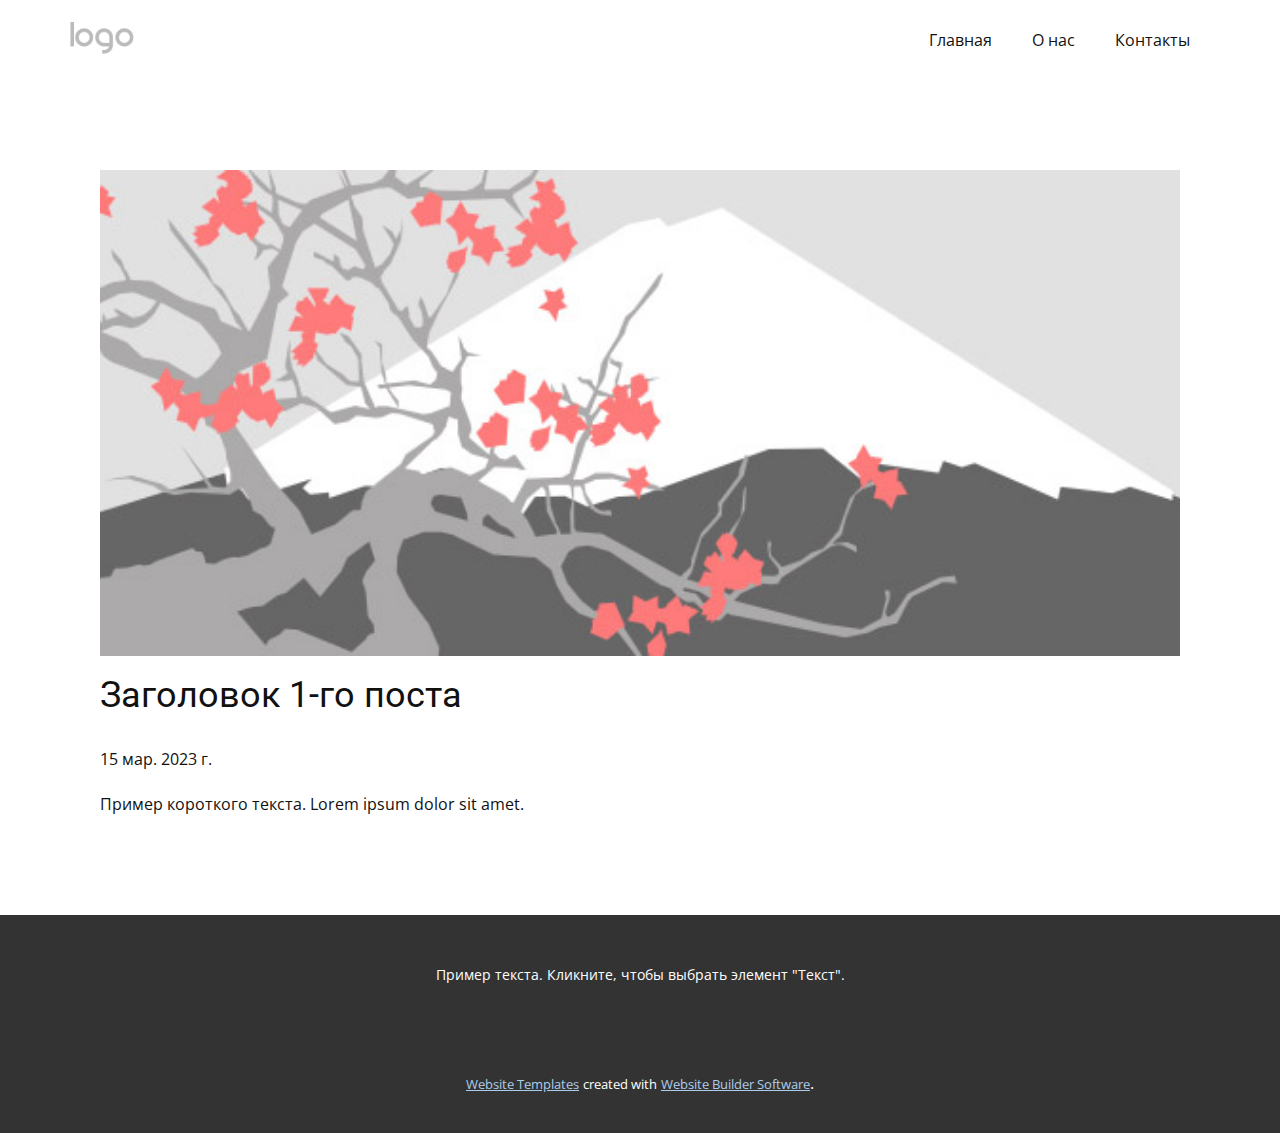
<file: blog/пост.html>
<!DOCTYPE html>
<html style="font-size: 16px;" lang="ru"><head>
    <meta name="viewport" content="width=device-width, initial-scale=1.0">
    <meta charset="utf-8">
    <meta name="keywords" content="Заголовок 1-го поста">
    <meta name="description" content="">
    <title>Заголовок 1-го поста</title>
    <link rel="stylesheet" href="../nicepage.css" media="screen">
<link rel="stylesheet" href="../Post-Template.css" media="screen">
    <script class="u-script" type="text/javascript" src="../jquery.js" defer=""></script>
    <script class="u-script" type="text/javascript" src="../nicepage.js" defer=""></script>
    <meta name="generator" content="Nicepage 5.6.9, nicepage.com">
    <link id="u-theme-google-font" rel="stylesheet" href="https://fonts.googleapis.com/css?family=Roboto:100,100i,300,300i,400,400i,500,500i,700,700i,900,900i|Open+Sans:300,300i,400,400i,500,500i,600,600i,700,700i,800,800i">
    
    
    <script type="application/ld+json">{
		"@context": "http://schema.org",
		"@type": "Organization",
		"name": "",
		"logo": "images/default-logo.png"
}</script>
    <meta name="theme-color" content="#478ac9">
  <meta data-intl-tel-input-cdn-path="intlTelInput/"></head>
  <body class="u-body u-xl-mode" data-lang="ru"><header class="u-clearfix u-header u-header" id="sec-1514"><div class="u-clearfix u-sheet u-valign-middle u-sheet-1">
        <a href="https://nicepage.com" class="u-image u-logo u-image-1">
          <img src="../images/default-logo.png" class="u-logo-image u-logo-image-1">
        </a>
        <nav class="u-menu u-menu-dropdown u-offcanvas u-menu-1">
          <div class="menu-collapse" style="font-size: 1rem; letter-spacing: 0px;">
            <a class="u-button-style u-custom-left-right-menu-spacing u-custom-padding-bottom u-custom-top-bottom-menu-spacing u-nav-link u-text-active-palette-1-base u-text-hover-palette-2-base" href="#">
              <svg class="u-svg-link" viewBox="0 0 24 24"><use xmlns:xlink="http://www.w3.org/1999/xlink" xlink:href="#menu-hamburger"></use></svg>
              <svg class="u-svg-content" version="1.1" id="menu-hamburger" viewBox="0 0 16 16" x="0px" y="0px" xmlns:xlink="http://www.w3.org/1999/xlink" xmlns="http://www.w3.org/2000/svg"><g><rect y="1" width="16" height="2"></rect><rect y="7" width="16" height="2"></rect><rect y="13" width="16" height="2"></rect>
</g></svg>
            </a>
          </div>
          <div class="u-nav-container">
            <ul class="u-nav u-unstyled u-nav-1"><li class="u-nav-item"><a class="u-button-style u-nav-link u-text-active-palette-1-base u-text-hover-palette-2-base" href="../Главная.html" style="padding: 10px 20px;">Главная</a>
</li><li class="u-nav-item"><a class="u-button-style u-nav-link u-text-active-palette-1-base u-text-hover-palette-2-base" href="../О-нас.html" style="padding: 10px 20px;">О нас</a>
</li><li class="u-nav-item"><a class="u-button-style u-nav-link u-text-active-palette-1-base u-text-hover-palette-2-base" href="../Контакты.html" style="padding: 10px 20px;">Контакты</a>
</li></ul>
          </div>
          <div class="u-nav-container-collapse">
            <div class="u-black u-container-style u-inner-container-layout u-opacity u-opacity-95 u-sidenav">
              <div class="u-inner-container-layout u-sidenav-overflow">
                <div class="u-menu-close"></div>
                <ul class="u-align-center u-nav u-popupmenu-items u-unstyled u-nav-2"><li class="u-nav-item"><a class="u-button-style u-nav-link" href="../Главная.html">Главная</a>
</li><li class="u-nav-item"><a class="u-button-style u-nav-link" href="../О-нас.html">О нас</a>
</li><li class="u-nav-item"><a class="u-button-style u-nav-link" href="../Контакты.html">Контакты</a>
</li></ul>
              </div>
            </div>
            <div class="u-black u-menu-overlay u-opacity u-opacity-70"></div>
          </div>
        </nav>
      </div></header>
    <section class="u-align-center u-clearfix u-section-1" id="sec-7c1c">
      <div class="u-clearfix u-sheet u-valign-middle-md u-valign-middle-sm u-valign-middle-xs u-sheet-1"><!--post_details--><!--post_details_options_json--><!--{"source":""}--><!--/post_details_options_json--><!--blog_post-->
        <div class="u-container-style u-expanded-width u-post-details u-post-details-1">
          <div class="u-container-layout u-valign-middle u-container-layout-1"><!--blog_post_image-->
            <img alt="" class="u-blog-control u-expanded-width u-image u-image-default u-image-1" src="../images/0fd3416c.jpeg"><!--/blog_post_image--><!--blog_post_header-->
            <h2 class="u-blog-control u-text u-text-1">Заголовок 1-го поста</h2><!--/blog_post_header--><!--blog_post_metadata-->
            <div class="u-blog-control u-metadata u-metadata-1"><!--blog_post_metadata_date-->
              <span class="u-meta-date u-meta-icon">15 мар. 2023 г.</span><!--/blog_post_metadata_date--><!--blog_post_metadata_category-->
              <!--/blog_post_metadata_category--><!--blog_post_metadata_comments-->
              <!--/blog_post_metadata_comments-->
            </div><!--/blog_post_metadata--><!--blog_post_content-->
            <div class="u-align-justify u-blog-control u-post-content u-text u-text-2 fr-view">
  Пример короткого текста. Lorem ipsum dolor sit amet.
  </div><!--/blog_post_content-->
          </div>
        </div><!--/blog_post--><!--/post_details-->
      </div>
    </section>
    
    
    <footer class="u-align-center u-clearfix u-footer u-grey-80 u-footer" id="sec-fafb"><div class="u-clearfix u-sheet u-sheet-1">
        <p class="u-small-text u-text u-text-variant u-text-1">Пример текста. Кликните, чтобы выбрать элемент "Текст".</p>
      </div></footer>
    <section class="u-backlink u-clearfix u-grey-80">
      <a class="u-link" href="https://nicepage.com/website-templates" target="_blank">
        <span>Website Templates</span>
      </a>
      <p class="u-text">
        <span>created with</span>
      </p>
      <a class="u-link" href="" target="_blank">
        <span>Website Builder Software</span>
      </a>. 
    </section>
  
</body></html>
</file>
<file: Главная.css>
.u-section-1 {
  background-image: none;
}

.u-section-1 .u-sheet-1 {
  min-height: 632px;
}

.u-section-1 .u-layout-wrap-1 {
  margin-top: 60px;
  margin-bottom: 60px;
}

.u-section-1 .u-layout-cell-1 {
  min-height: 512px;
}

.u-section-1 .u-container-layout-1 {
  padding: 30px;
}

.u-section-1 .u-text-1 {
  font-weight: 400;
  margin-bottom: 0;
  margin-top: 0;
  font-size: 3.75rem;
}

.u-section-1 .u-text-2 {
  font-weight: 400;
  font-size: 0.875rem;
  margin: 122px 0 0 255px;
}

.u-section-1 .u-layout-cell-2 {
  min-height: 512px;
}

.u-section-1 .u-container-layout-2 {
  padding: 30px;
}

.u-section-1 .u-image-1 {
  height: 450px;
  margin-top: 0;
  margin-bottom: 0;
}

.u-section-1 .u-layout-cell-3 {
  min-height: 512px;
}

.u-section-1 .u-container-layout-3 {
  padding: 30px;
}

.u-section-1 .u-image-2 {
  height: 450px;
  margin-top: 0;
  margin-bottom: 0;
}

@media (max-width: 1199px) {
  .u-section-1 .u-sheet-1 {
    min-height: 541px;
  }

  .u-section-1 .u-layout-cell-1 {
    min-height: 422px;
  }

  .u-section-1 .u-text-1 {
    font-size: 3rem;
  }

  .u-section-1 .u-text-2 {
    margin-left: 155px;
  }

  .u-section-1 .u-layout-cell-2 {
    min-height: 422px;
  }

  .u-section-1 .u-image-1 {
    height: 350px;
  }

  .u-section-1 .u-layout-cell-3 {
    min-height: 422px;
  }

  .u-section-1 .u-image-2 {
    height: 350px;
  }
}

@media (max-width: 991px) {
  .u-section-1 .u-sheet-1 {
    min-height: 442px;
  }

  .u-section-1 .u-layout-cell-1 {
    min-height: 413px;
  }

  .u-section-1 .u-text-1 {
    width: auto;
    margin-left: 0;
    margin-right: 0;
    font-size: 2.25rem;
  }

  .u-section-1 .u-text-2 {
    margin-left: 45px;
  }

  .u-section-1 .u-layout-cell-2 {
    min-height: 323px;
  }

  .u-section-1 .u-image-1 {
    height: 240px;
  }

  .u-section-1 .u-layout-cell-3 {
    min-height: 323px;
  }

  .u-section-1 .u-image-2 {
    height: 240px;
  }
}

@media (max-width: 767px) {
  .u-section-1 .u-sheet-1 {
    min-height: 1930px;
  }

  .u-section-1 .u-layout-wrap-1 {
    margin-bottom: -312px;
  }

  .u-section-1 .u-layout-cell-1 {
    min-height: 360px;
  }

  .u-section-1 .u-container-layout-1 {
    padding-left: 10px;
    padding-right: 10px;
  }

  .u-section-1 .u-text-1 {
    font-size: 3rem;
  }

  .u-section-1 .u-layout-cell-2 {
    min-height: 682px;
  }

  .u-section-1 .u-container-layout-2 {
    padding-left: 10px;
    padding-right: 10px;
  }

  .u-section-1 .u-image-1 {
    height: 648px;
  }

  .u-section-1 .u-layout-cell-3 {
    min-height: 728px;
  }

  .u-section-1 .u-container-layout-3 {
    padding-left: 10px;
    padding-right: 10px;
    padding-bottom: 0;
  }

  .u-section-1 .u-image-2 {
    height: 658px;
  }
}

@media (max-width: 575px) {
  .u-section-1 .u-sheet-1 {
    min-height: 1363px;
  }

  .u-section-1 .u-layout-wrap-1 {
    margin-bottom: 19px;
  }

  .u-section-1 .u-layout-cell-1 {
    min-height: 326px;
  }

  .u-section-1 .u-text-1 {
    font-size: 2.25rem;
  }

  .u-section-1 .u-text-2 {
    width: auto;
    margin-top: 39px;
    margin-left: 0;
  }

  .u-section-1 .u-layout-cell-2 {
    min-height: 429px;
  }

  .u-section-1 .u-image-1 {
    height: 399px;
  }

  .u-section-1 .u-layout-cell-3 {
    min-height: 458px;
  }

  .u-section-1 .u-image-2 {
    height: 405px;
  }
}.u-section-2 .u-sheet-1 {
  min-height: 659px;
}

.u-section-2 .u-layout-wrap-1 {
  margin-top: 60px;
  margin-bottom: 60px;
}

.u-section-2 .u-layout-cell-1 {
  min-height: 559px;
}

.u-section-2 .u-container-layout-1 {
  padding: 30px 30px 28px;
}

.u-section-2 .u-group-1 {
  min-height: 460px;
  margin-top: 20px;
  margin-bottom: 0;
  height: auto;
}

.u-section-2 .u-container-layout-2 {
  padding: 50px;
}

.u-section-2 .u-text-1 {
  margin-bottom: 0;
  margin-top: 0;
  font-size: 2.25rem;
  margin-left: auto;
  font-weight: 700;
}

.u-section-2 .u-layout-cell-2 {
  min-height: 539px;
}

.u-section-2 .u-container-layout-3 {
  padding: 29px 23px;
}

.u-section-2 .u-group-2 {
  width: 106px;
  min-height: 106px;
  margin: 0 auto 0 0;
}

.u-section-2 .u-text-2 {
  font-size: 4.5rem;
  font-weight: 700;
  margin: 10px auto 0;
}

.u-section-2 .u-text-3 {
  margin: -106px 0 0 134px;
}

.u-section-2 .u-text-4 {
  font-weight: 700;
  margin: 138px auto 0 0;
}

.u-section-2 .u-text-5 {
  margin: 82px 0 0 134px;
}

.u-section-2 .u-group-3 {
  width: 106px;
  min-height: 106px;
  margin: -50px auto 0 0;
}

.u-section-2 .u-text-6 {
  font-size: 4.5rem;
  font-weight: 700;
  margin: 10px auto 0 10px;
}

@media (max-width: 1199px) {
  .u-section-2 .u-sheet-1 {
    min-height: 676px;
  }

  .u-section-2 .u-layout-cell-1 {
    min-height: 556px;
  }

  .u-section-2 .u-group-1 {
    height: auto;
  }

  .u-section-2 .u-container-layout-2 {
    padding-left: 30px;
    padding-right: 30px;
  }

  .u-section-2 .u-text-1 {
    margin-left: undefined;
    margin-right: auto;
  }

  .u-section-2 .u-layout-cell-2 {
    min-height: 556px;
  }

  .u-section-2 .u-text-3 {
    width: auto;
    margin-left: 136px;
  }

  .u-section-2 .u-text-4 {
    width: auto;
    margin-top: 91px;
    margin-right: 0;
  }

  .u-section-2 .u-text-5 {
    width: auto;
    margin-top: 77px;
    margin-left: 136px;
  }

  .u-section-2 .u-group-3 {
    margin-top: -90px;
  }
}

@media (max-width: 991px) {
  .u-section-2 .u-sheet-1 {
    min-height: 318px;
  }

  .u-section-2 .u-layout-cell-1 {
    min-height: 670px;
  }

  .u-section-2 .u-group-1 {
    min-height: 360px;
    margin-top: 0;
  }

  .u-section-2 .u-container-layout-2 {
    padding-top: 30px;
    padding-bottom: 30px;
  }

  .u-section-2 .u-text-1 {
    font-size: 1.875rem;
    margin-left: auto;
  }

  .u-section-2 .u-layout-cell-2 {
    min-height: 670px;
  }

  .u-section-2 .u-container-layout-3 {
    padding-top: 0;
    padding-bottom: 16px;
  }

  .u-section-2 .u-text-3 {
    margin-top: 20px;
    margin-left: 0;
  }

  .u-section-2 .u-text-4 {
    margin-top: 30px;
  }

  .u-section-2 .u-text-5 {
    margin-top: 149px;
    margin-right: 23px;
    margin-left: 0;
  }

  .u-section-2 .u-group-3 {
    margin-top: -201px;
  }
}

@media (max-width: 767px) {
  .u-section-2 .u-sheet-1 {
    min-height: 418px;
  }

  .u-section-2 .u-layout-cell-1 {
    min-height: 387px;
  }

  .u-section-2 .u-container-layout-1 {
    padding-top: 0;
    padding-left: 10px;
    padding-right: 10px;
  }

  .u-section-2 .u-container-layout-2 {
    padding-left: 10px;
    padding-right: 10px;
  }

  .u-section-2 .u-text-1 {
    width: auto;
    margin-right: 0;
  }

  .u-section-2 .u-layout-cell-2 {
    min-height: 614px;
  }

  .u-section-2 .u-container-layout-3 {
    padding-left: 10px;
    padding-right: 10px;
  }

  .u-section-2 .u-text-4 {
    margin-top: 60px;
  }

  .u-section-2 .u-text-5 {
    margin-top: 60px;
  }

  .u-section-2 .u-group-3 {
    margin-top: 20px;
  }
}

@media (max-width: 575px) {
  .u-section-2 .u-layout-cell-1 {
    min-height: 100px;
  }

  .u-section-2 .u-layout-cell-2 {
    min-height: 100px;
  }

  .u-section-2 .u-text-4 {
    margin-left: auto;
  }

  .u-section-2 .u-text-5 {
    margin-right: 0;
  }
} .u-section-3 {
  background-image: none;
}

.u-section-3 .u-sheet-1 {
  min-height: 748px;
}

.u-section-3 .u-layout-wrap-1 {
  margin-top: 60px;
  margin-bottom: 60px;
}

.u-section-3 .u-layout-cell-1 {
  min-height: 628px;
}

.u-section-3 .u-container-layout-1 {
  padding: 30px 129px 30px 30px;
}

.u-section-3 .u-text-1 {
  font-size: 3rem;
  font-weight: 700;
  margin: 0;
}

.u-section-3 .u-text-2 {
  font-weight: 400;
  margin: 20px 1px 0 0;
}

.u-section-3 .u-text-3 {
  font-size: 3rem;
  font-weight: 700;
  margin: 70px 0 0;
}

.u-section-3 .u-text-4 {
  font-weight: 400;
  margin: 20px 1px 0 0;
}

.u-section-3 .u-layout-cell-2 {
  min-height: 628px;
}

.u-section-3 .u-container-layout-2 {
  padding: 30px 100px;
}

.u-section-3 .u-image-1 {
  height: 568px;
  margin-top: 0;
  margin-bottom: 0;
}

@media (max-width: 1199px) {
  .u-section-3 .u-sheet-1 {
    min-height: 694px;
  }

  .u-section-3 .u-layout-wrap-1 {
    margin-bottom: 6px;
  }

  .u-section-3 .u-layout-cell-1 {
    min-height: 574px;
  }

  .u-section-3 .u-text-1 {
    width: auto;
  }

  .u-section-3 .u-text-2 {
    margin-right: 0;
  }

  .u-section-3 .u-text-4 {
    margin-right: 0;
  }

  .u-section-3 .u-layout-cell-2 {
    min-height: 518px;
  }

  .u-section-3 .u-image-1 {
    height: 414px;
  }
}

@media (max-width: 991px) {
  .u-section-3 .u-sheet-1 {
    min-height: 663px;
  }

  .u-section-3 .u-layout-cell-1 {
    min-height: 100px;
  }

  .u-section-3 .u-container-layout-1 {
    padding-right: 30px;
  }

  .u-section-3 .u-text-1 {
    font-size: 1.875rem;
  }

  .u-section-3 .u-text-3 {
    font-size: 1.875rem;
  }

  .u-section-3 .u-layout-cell-2 {
    min-height: 397px;
  }

  .u-section-3 .u-container-layout-2 {
    padding-left: 30px;
    padding-right: 30px;
  }

  .u-section-3 .u-image-1 {
    height: 460px;
  }
}

@media (max-width: 767px) {
  .u-section-3 .u-sheet-1 {
    min-height: 1035px;
  }

  .u-section-3 .u-container-layout-1 {
    padding-left: 10px;
    padding-right: 10px;
  }

  .u-section-3 .u-layout-cell-2 {
    min-height: 596px;
  }

  .u-section-3 .u-container-layout-2 {
    padding-left: 10px;
    padding-right: 10px;
  }

  .u-section-3 .u-image-1 {
    height: 797px;
  }
}

@media (max-width: 575px) {
  .u-section-3 .u-sheet-1 {
    min-height: 733px;
  }

  .u-section-3 .u-text-1 {
    font-size: 2.25rem;
  }

  .u-section-3 .u-text-3 {
    font-size: 2.25rem;
  }

  .u-section-3 .u-layout-cell-2 {
    min-height: 375px;
  }

  .u-section-3 .u-image-1 {
    height: 490px;
  }
}.u-section-4 .u-sheet-1 {
  min-height: 443px;
}

.u-section-4 .u-list-1 {
  grid-template-rows: repeat(2, auto);
  height: auto;
  margin: 60px auto 60px 0;
}

.u-section-4 .u-repeater-1 {
  grid-template-columns: repeat(3, calc(33.3333% - 6.66667px));
  min-height: 656px;
  grid-gap: 10px;
}

.u-section-4 .u-list-item-1 {
  background-image: none;
}

.u-section-4 .u-container-layout-1 {
  padding: 10px;
}

.u-section-4 .u-image-1 {
  width: 180px;
  height: 180px;
  background-image: url("images/pexels-photo-2659177.jpeg");
  background-position: 50% 50%;
  margin: 0 auto;
}

.u-section-4 .u-text-1 {
  font-weight: 700;
  font-size: 1.875rem;
  margin: 24px auto 0;
}

.u-section-4 .u-text-2 {
  margin: 6px auto 0;
}

.u-section-4 .u-container-layout-2 {
  padding: 10px;
}

.u-section-4 .u-image-2 {
  width: 180px;
  height: 180px;
  background-image: url("images/pexels-photo-709802.jpg");
  background-position: 50% 50%;
  margin: 0 auto;
}

.u-section-4 .u-text-3 {
  font-weight: 700;
  font-size: 1.875rem;
  margin: 24px auto 0;
}

.u-section-4 .u-text-4 {
  margin: 6px auto 0;
}

.u-section-4 .u-container-layout-3 {
  padding: 10px;
}

.u-section-4 .u-image-3 {
  width: 180px;
  height: 180px;
  object-position: 50% 0%;
  background-image: url("images/grayscale-photography-of-woman-wearing-coat-and-fedora-hat-2947337.jpg");
  background-position: 50% 50%;
  margin: 0 auto;
}

.u-section-4 .u-text-5 {
  font-weight: 700;
  font-size: 1.875rem;
  margin: 24px auto 0;
}

.u-section-4 .u-text-6 {
  margin: 6px auto 0;
}

.u-section-4 .u-container-layout-4 {
  padding: 10px;
}

.u-section-4 .u-image-4 {
  width: 180px;
  height: 180px;
  object-position: 50% 0%;
  background-image: url("images/pexels-photo-2120114.jpeg");
  background-position: 50% 50%;
  margin: 0 auto;
}

.u-section-4 .u-text-7 {
  font-weight: 700;
  font-size: 1.875rem;
  margin: 24px auto 0;
}

.u-section-4 .u-text-8 {
  margin: 6px auto 0;
}

.u-section-4 .u-container-layout-5 {
  padding: 10px;
}

.u-section-4 .u-image-5 {
  width: 180px;
  height: 180px;
  object-position: 50% 0%;
  background-image: url("images/pexels-photo-952214.jpeg");
  background-position: 50% 50%;
  margin: 0 auto;
}

.u-section-4 .u-text-9 {
  font-weight: 700;
  font-size: 1.875rem;
  margin: 24px auto 0;
}

.u-section-4 .u-text-10 {
  margin: 6px auto 0;
}

.u-section-4 .u-list-item-6 {
  background-image: none;
}

.u-section-4 .u-container-layout-6 {
  padding: 10px;
}

.u-section-4 .u-image-6 {
  width: 180px;
  height: 180px;
  object-position: 50% 0%;
  background-image: url("images/pexels-photo-8640124.jpeg");
  background-position: 50% 50%;
  margin: 0 auto;
}

.u-section-4 .u-text-11 {
  font-weight: 700;
  font-size: 1.875rem;
  margin: 24px auto 0;
}

.u-section-4 .u-text-12 {
  margin: 6px auto 0;
}

@media (max-width: 1199px) {
  .u-section-4 .u-list-1 {
    margin-right: initial;
    margin-left: initial;
  }

  .u-section-4 .u-repeater-1 {
    grid-template-columns: repeat(3, calc(33.333333333333336% - 6.66667px));
    min-height: 541px;
  }
}

@media (max-width: 991px) {
  .u-section-4 .u-repeater-1 {
    grid-template-columns: repeat(2, calc(50% - 5.0000025px));
    min-height: 932px;
  }
}

@media (max-width: 767px) {
  .u-section-4 .u-repeater-1 {
    grid-template-columns: 100%;
  }
}.u-section-5 .u-sheet-1 {
  min-height: 778px;
}

.u-section-5 .u-layout-wrap-1 {
  margin-top: 60px;
  margin-bottom: 60px;
}

.u-section-5 .u-layout-cell-1 {
  min-height: 339px;
}

.u-section-5 .u-container-layout-1 {
  padding: 30px;
}

.u-section-5 .u-text-1 {
  letter-spacing: 0px;
  font-weight: 700;
  font-size: 2.25rem;
  margin: 0;
}

.u-section-5 .u-text-2 {
  margin-left: 0;
  margin-top: 20px;
  margin-bottom: 0;
}

.u-section-5 .u-image-1 {
  min-height: 339px;
  background-image: url("images/pexels-photo-3062948.jpeg");
  background-position: 50% 50%;
}

.u-section-5 .u-container-layout-2 {
  padding: 30px;
}

.u-section-5 .u-image-2 {
  min-height: 339px;
  background-image: url("images/pexels-photo-6171394.jpeg");
  background-position: 50.78% 71.26%;
}

.u-section-5 .u-container-layout-3 {
  padding: 30px;
}

.u-section-5 .u-image-3 {
  min-height: 678px;
  background-image: url("images/pexels-photo-5490234.jpeg");
  background-position: 50% 50%;
}

.u-section-5 .u-container-layout-4 {
  padding: 30px;
}

@media (max-width: 1199px) {
  .u-section-5 .u-sheet-1 {
    min-height: 660px;
  }

  .u-section-5 .u-layout-cell-1 {
    min-height: 280px;
  }

  .u-section-5 .u-image-1 {
    min-height: 280px;
  }

  .u-section-5 .u-image-2 {
    min-height: 280px;
  }

  .u-section-5 .u-image-3 {
    min-height: 559px;
  }
}

@media (max-width: 991px) {
  .u-section-5 .u-sheet-1 {
    min-height: 1884px;
  }

  .u-section-5 .u-layout-cell-1 {
    min-height: 100px;
  }

  .u-section-5 .u-text-1 {
    font-size: 1.875rem;
  }

  .u-section-5 .u-image-1 {
    min-height: 357px;
  }

  .u-section-5 .u-image-2 {
    min-height: 357px;
  }

  .u-section-5 .u-image-3 {
    min-height: 1070px;
  }
}

@media (max-width: 767px) {
  .u-section-5 .u-sheet-1 {
    min-height: 1889px;
  }

  .u-section-5 .u-layout-wrap-1 {
    margin-top: -117px;
    margin-bottom: -117px;
  }

  .u-section-5 .u-container-layout-1 {
    padding-left: 10px;
    padding-right: 10px;
  }

  .u-section-5 .u-image-1 {
    min-height: 536px;
  }

  .u-section-5 .u-container-layout-2 {
    padding-left: 10px;
    padding-right: 10px;
  }

  .u-section-5 .u-image-2 {
    min-height: 268px;
  }

  .u-section-5 .u-container-layout-3 {
    padding-left: 10px;
    padding-right: 10px;
  }

  .u-section-5 .u-image-3 {
    min-height: 803px;
  }

  .u-section-5 .u-container-layout-4 {
    padding-left: 10px;
    padding-right: 10px;
  }
}

@media (max-width: 575px) {
  .u-section-5 .u-sheet-1 {
    min-height: 1299px;
  }

  .u-section-5 .u-layout-wrap-1 {
    margin-top: -175px;
    margin-bottom: -175px;
  }

  .u-section-5 .u-image-1 {
    min-height: 337px;
  }

  .u-section-5 .u-image-2 {
    min-height: 169px;
  }

  .u-section-5 .u-image-3 {
    min-height: 506px;
  }
} .u-section-6 {
  background-image: none;
}

.u-section-6 .u-sheet-1 {
  min-height: 590px;
}

.u-section-6 .u-group-1 {
  width: 1000px;
  min-height: 405px;
  background-image: none;
  height: auto;
  margin: 60px auto 0;
}

.u-section-6 .u-container-layout-1 {
  padding: 30px;
}

.u-section-6 .u-icon-1 {
  width: 64px;
  height: 64px;
  margin: 0 auto 0 0;
}

.u-section-6 .u-text-1 {
  font-size: 2.25rem;
  font-weight: 700;
  line-height: 1.6;
  margin: 41px 0 0;
}

.u-section-6 .u-icon-2 {
  width: 64px;
  height: 64px;
  margin: 0 0 0 auto;
}

.u-section-6 .u-text-2 {
  letter-spacing: 0px;
  font-weight: 700;
  width: 573px;
  margin: 41px auto 60px;
}

@media (max-width: 1199px) {
  .u-section-6 .u-group-1 {
    width: 940px;
    height: auto;
  }
}

@media (max-width: 991px) {
  .u-section-6 .u-group-1 {
    width: 720px;
  }

  .u-section-6 .u-text-1 {
    font-size: 1.875rem;
  }
}

@media (max-width: 767px) {
  .u-section-6 .u-group-1 {
    width: 540px;
  }

  .u-section-6 .u-container-layout-1 {
    padding-left: 10px;
    padding-right: 10px;
  }

  .u-section-6 .u-text-2 {
    width: 540px;
  }
}

@media (max-width: 575px) {
  .u-section-6 .u-sheet-1 {
    min-height: 793px;
  }

  .u-section-6 .u-group-1 {
    min-height: 453px;
    margin-right: initial;
    margin-left: initial;
    width: auto;
  }

  .u-section-6 .u-text-2 {
    width: auto;
    margin: 60px 0 -234px;
  }
}.u-section-7 .u-sheet-1 {
  min-height: 841px;
}

.u-section-7 .u-text-1 {
  font-size: 3rem;
  font-weight: 700;
  font-family: Merriweather, serif;
  margin: 60px 0 0;
}

.u-section-7 .u-text-2 {
  margin: 20px 751px 0 0;
}

.u-section-7 .u-layout-wrap-1 {
  width: 647px;
  margin: 40px auto 0 0;
}

.u-section-7 .u-layout-cell-1 {
  min-height: 589px;
  background-image: none;
}

.u-section-7 .u-container-layout-1 {
  padding: 0 0 30px;
}

.u-section-7 .u-group-1 {
  min-height: 178px;
  width: 303px;
  height: auto;
  margin: 0;
}

.u-section-7 .u-container-layout-2 {
  padding-left: 30px;
  padding-right: 30px;
  padding-top: 30px;
}

.u-section-7 .u-text-3 {
  letter-spacing: 2px;
  text-transform: uppercase;
  font-size: 1.5rem;
  font-weight: 700;
  margin: 0;
}

.u-section-7 .u-text-4 {
  font-size: 3.75rem;
  width: 145px;
  font-weight: 700;
  margin: 20px auto 0;
}

.u-section-7 .u-text-5 {
  line-height: 3;
  margin: 30px 0 0;
}

.u-section-7 .u-btn-1 {
  background-image: none;
  font-weight: 400;
  text-transform: uppercase;
  letter-spacing: 2px;
  border-style: none;
  margin: 20px auto 0;
}

.u-section-7 .u-layout-cell-2 {
  min-height: 589px;
  background-image: none;
}

.u-section-7 .u-container-layout-3 {
  padding: 0 0 30px;
}

.u-section-7 .u-group-2 {
  min-height: 182px;
  width: 306px;
  height: auto;
  margin: 0 -3px 0 auto;
}

.u-section-7 .u-container-layout-4 {
  padding-left: 30px;
  padding-right: 30px;
  padding-top: 30px;
}

.u-section-7 .u-text-6 {
  letter-spacing: 2px;
  text-transform: uppercase;
  font-weight: 300;
  font-size: 1.5rem;
  margin: 0;
}

.u-section-7 .u-text-7 {
  font-size: 3.75rem;
  width: 157px;
  font-weight: 700;
  margin: 20px auto 0;
}

.u-section-7 .u-text-8 {
  line-height: 3;
  margin: 30px 0 0;
}

.u-section-7 .u-btn-2 {
  background-image: none;
  font-weight: 400;
  text-transform: uppercase;
  letter-spacing: 2px;
  border-style: none;
  margin: 20px auto 0;
}

.u-section-7 .u-image-1 {
  width: 463px;
  height: 559px;
  margin: -559px auto 0 677px;
}

@media (max-width: 1199px) {
  .u-section-7 .u-sheet-1 {
    min-height: 1365px;
  }

  .u-section-7 .u-text-1 {
    font-size: 2.25rem;
    width: auto;
  }

  .u-section-7 .u-text-2 {
    margin-right: 551px;
    width: 541px;
  }

  .u-section-7 .u-layout-wrap-1 {
    margin-left: auto;
  }

  .u-section-7 .u-group-1 {
    min-height: 186px;
    height: auto;
  }

  .u-section-7 .u-container-layout-2 {
    padding-bottom: 10px;
  }

  .u-section-7 .u-group-2 {
    margin-right: -2px;
    height: auto;
  }

  .u-section-7 .u-text-6 {
    width: auto;
  }

  .u-section-7 .u-image-1 {
    margin-top: 32px;
    margin-left: auto;
    margin-bottom: 60px;
  }
}

@media (max-width: 991px) {
  .u-section-7 .u-sheet-1 {
    min-height: 876px;
  }

  .u-section-7 .u-text-1 {
    font-size: 1.875rem;
  }

  .u-section-7 .u-text-2 {
    margin-right: 331px;
  }

  .u-section-7 .u-layout-cell-1 {
    min-height: 549px;
  }

  .u-section-7 .u-group-1 {
    min-height: 216px;
    width: 306px;
    margin-right: -2px;
  }

  .u-section-7 .u-layout-cell-2 {
    min-height: 569px;
  }

  .u-section-7 .u-group-2 {
    min-height: 215px;
    width: 303px;
    margin-right: 1px;
  }
}

@media (max-width: 767px) {
  .u-section-7 .u-sheet-1 {
    min-height: 976px;
  }

  .u-section-7 .u-text-2 {
    margin-right: 151px;
    width: 540px;
  }

  .u-section-7 .u-layout-wrap-1 {
    width: 540px;
  }

  .u-section-7 .u-layout-cell-1 {
    min-height: 100px;
  }

  .u-section-7 .u-group-1 {
    width: 534px;
  }

  .u-section-7 .u-container-layout-2 {
    padding-left: 10px;
    padding-right: 10px;
  }

  .u-section-7 .u-layout-cell-2 {
    min-height: 100px;
  }

  .u-section-7 .u-group-2 {
    width: 534px;
  }

  .u-section-7 .u-container-layout-4 {
    padding-left: 10px;
    padding-right: 10px;
    padding-bottom: 10px;
  }

  .u-section-7 .u-text-6 {
    margin-top: 30px;
  }
}

@media (max-width: 575px) {
  .u-section-7 .u-sheet-1 {
    min-height: 827px;
  }

  .u-section-7 .u-text-2 {
    margin-right: 0;
    width: 340px;
  }

  .u-section-7 .u-layout-wrap-1 {
    width: 340px;
  }

  .u-section-7 .u-group-1 {
    min-height: 189px;
    width: 334px;
  }

  .u-section-7 .u-text-3 {
    margin-top: 11px;
  }

  .u-section-7 .u-text-4 {
    font-size: 4.5rem;
    width: auto;
    margin-left: 20px;
    margin-right: 20px;
  }

  .u-section-7 .u-layout-cell-2 {
    min-height: 593px;
  }

  .u-section-7 .u-group-2 {
    min-height: 246px;
    width: 334px;
    margin-right: 0;
  }

  .u-section-7 .u-text-6 {
    margin-top: 0;
  }

  .u-section-7 .u-text-7 {
    font-size: 4.5rem;
    width: auto;
    margin-left: 30px;
    margin-right: 30px;
  }

  .u-section-7 .u-image-1 {
    width: 340px;
    height: 410px;
  }
} .u-section-8 {
  background-image: none;
}

.u-section-8 .u-sheet-1 {
  min-height: 695px;
}

.u-section-8 .u-layout-wrap-1 {
  margin-top: 60px;
  margin-bottom: 59px;
}

.u-section-8 .u-layout-cell-1 {
  min-height: 616px;
}

.u-section-8 .u-container-layout-1 {
  padding: 30px;
}

.u-section-8 .u-image-1 {
  width: 397px;
  height: 516px;
  margin: 0 auto 0 0;
}

.u-section-8 .u-layout-cell-2 {
  min-height: 651px;
}

.u-section-8 .u-container-layout-2 {
  padding: 30px;
}

.u-section-8 .u-text-1 {
  font-size: 2.25rem;
  font-weight: 700;
  text-transform: none;
  margin: 0;
}

.u-section-8 .u-text-2 {
  margin: 23px 0 0;
}

.u-section-8 .u-text-3 {
  font-size: 2.25rem;
  font-weight: 700;
  text-transform: none;
  margin: 59px 288px 0 0;
}

.u-section-8 .u-text-4 {
  margin: 19px 62px 0 0;
}

.u-section-8 .u-text-5 {
  font-size: 2.25rem;
  font-weight: 700;
  text-transform: none;
  margin: 60px 0 0;
}

.u-section-8 .u-text-6 {
  font-weight: 700;
  line-height: 2;
  margin: 22px 60px 0 0;
}

@media (max-width: 1199px) {
  .u-section-8 .u-sheet-1 {
    min-height: 581px;
  }

  .u-section-8 .u-layout-cell-1 {
    min-height: 508px;
  }

  .u-section-8 .u-layout-cell-2 {
    min-height: 537px;
  }

  .u-section-8 .u-text-3 {
    margin-right: 191px;
  }

  .u-section-8 .u-text-4 {
    margin-right: 0;
  }

  .u-section-8 .u-text-6 {
    margin-right: 0;
  }
}

@media (max-width: 991px) {
  .u-section-8 .u-sheet-1 {
    min-height: 433px;
  }

  .u-section-8 .u-layout-cell-1 {
    min-height: 585px;
  }

  .u-section-8 .u-image-1 {
    width: 293px;
    height: 381px;
  }

  .u-section-8 .u-layout-cell-2 {
    min-height: 585px;
  }

  .u-section-8 .u-text-1 {
    font-size: 1.875rem;
  }

  .u-section-8 .u-text-3 {
    font-size: 1.875rem;
    margin-right: 85px;
  }

  .u-section-8 .u-text-5 {
    font-size: 1.875rem;
    width: auto;
  }
}

@media (max-width: 767px) {
  .u-section-8 .u-sheet-1 {
    min-height: 709px;
  }

  .u-section-8 .u-layout-cell-1 {
    min-height: 488px;
  }

  .u-section-8 .u-container-layout-1 {
    padding-left: 10px;
    padding-right: 10px;
  }

  .u-section-8 .u-layout-cell-2 {
    min-height: 100px;
  }

  .u-section-8 .u-container-layout-2 {
    padding-left: 10px;
    padding-right: 10px;
  }
}

@media (max-width: 575px) {
  .u-section-8 .u-sheet-1 {
    min-height: 500px;
  }

  .u-section-8 .u-layout-cell-1 {
    min-height: 307px;
  }

  .u-section-8 .u-text-3 {
    margin-right: 0;
  }
}.u-section-9 .u-sheet-1 {
  min-height: 400px;
}.u-section-10 .u-sheet-1 {
  min-height: 400px;
}

.u-section-10 .u-layout-wrap-1 {
  margin-top: 60px;
  margin-bottom: 60px;
  position: relative;
}

.u-section-10 .u-image-1 {
  min-height: 400px;
  background-image: url("[data-uri]");
}

.u-section-10 .u-container-layout-1 {
  padding: 30px;
}

.u-section-10 .u-layout-cell-2 {
  min-height: 400px;
}

.u-section-10 .u-container-layout-2 {
  padding: 30px;
}

.u-section-10 .u-text-1 {
  margin: 0 auto;
}

.u-section-10 .u-text-2 {
  margin: 20px 27px 0;
}

@media (max-width: 1199px) {
  .u-section-10 .u-sheet-1 {
    min-height: 330px;
  }

  .u-section-10 .u-image-1 {
    min-height: 330px;
  }

  .u-section-10 .u-layout-cell-2 {
    min-height: 330px;
  }
}

@media (max-width: 991px) {
  .u-section-10 .u-sheet-1 {
    min-height: 253px;
  }

  .u-section-10 .u-image-1 {
    min-height: 253px;
  }

  .u-section-10 .u-layout-cell-2 {
    min-height: 100px;
  }
}

@media (max-width: 767px) {
  .u-section-10 .u-sheet-1 {
    min-height: 480px;
  }

  .u-section-10 .u-image-1 {
    min-height: 380px;
  }

  .u-section-10 .u-container-layout-1 {
    padding-left: 10px;
    padding-right: 10px;
  }

  .u-section-10 .u-container-layout-2 {
    padding-left: 10px;
    padding-right: 10px;
  }
}

@media (max-width: 575px) {
  .u-section-10 .u-sheet-1 {
    min-height: 339px;
  }

  .u-section-10 .u-image-1 {
    min-height: 239px;
  }
} .u-section-11 {
  background-image: linear-gradient(0deg, rgba(0,0,0,0.55), rgba(0,0,0,0.55)), url("[data-uri]");
  background-position: 50% 50%;
}

.u-section-11 .u-sheet-1 {
  min-height: 800px;
}

.u-section-11 .u-text-1 {
  font-size: 6rem;
  font-weight: 700;
  margin: 60px auto 0;
}

.u-section-11 .u-text-2 {
  margin: 30px auto 0;
}

.u-section-11 .u-btn-1 {
  background-image: none;
  text-transform: uppercase;
  font-weight: 700;
  margin: 40px auto 60px;
}

@media (max-width: 1199px) {
  .u-section-11 .u-sheet-1 {
    min-height: 660px;
  }
}

@media (max-width: 991px) {
  .u-section-11 .u-sheet-1 {
    min-height: 506px;
  }
}

@media (max-width: 767px) {
  .u-section-11 .u-sheet-1 {
    min-height: 380px;
  }
}

@media (max-width: 575px) {
  .u-section-11 .u-sheet-1 {
    min-height: 239px;
  }

  .u-section-11 .u-text-1 {
    font-size: 3.75rem;
  }
}
</file>
<file: Контакты.css>
.u-section-1 .u-sheet-1 {
  min-height: 400px;
}
</file>
<file: О-нас.css>
.u-section-1 .u-sheet-1 {
  min-height: 400px;
}
</file>
<file: Blog-Template.css>
.u-section-1 .u-sheet-1 {
  min-height: 561px;
}

.u-section-1 .u-repeater-1 {
  margin-top: 60px;
  margin-bottom: 60px;
  min-height: 441px;
  grid-template-columns: calc(33.3333% - 15px) calc(33.3333% - 15px) calc(33.3333% - 15px);
  height: auto;
  grid-gap: 22px;
}

.u-section-1 .u-repeater-item-1 {
  background-image: none;
}

.u-section-1 .u-container-layout-1 {
  padding: 30px 20px;
}

.u-section-1 .u-text-1 {
  margin-top: 0;
  margin-bottom: 0;
}

.u-section-1 .u-image-1 {
  height: 222px;
  margin-top: 17px;
  margin-bottom: 0;
}

.u-section-1 .u-text-2 {
  margin-top: 20px;
  margin-bottom: 0;
}

.u-section-1 .u-btn-1 {
  background-image: none;
  border-style: none none solid;
  margin: 17px auto 0 0;
  padding: 0;
}

.u-section-1 .u-container-layout-2 {
  padding: 30px 20px;
}

.u-section-1 .u-text-3 {
  margin-top: 0;
  margin-bottom: 0;
}

.u-section-1 .u-image-2 {
  height: 222px;
  margin-top: 17px;
  margin-bottom: 0;
}

.u-section-1 .u-text-4 {
  margin-top: 20px;
  margin-bottom: 0;
}

.u-section-1 .u-btn-2 {
  background-image: none;
  border-style: none none solid;
  margin: 17px auto 0 0;
  padding: 0;
}

.u-section-1 .u-container-layout-3 {
  padding: 30px 20px;
}

.u-section-1 .u-text-5 {
  margin-top: 0;
  margin-bottom: 0;
}

.u-section-1 .u-image-3 {
  height: 222px;
  margin-top: 17px;
  margin-bottom: 0;
}

.u-section-1 .u-text-6 {
  margin-top: 20px;
  margin-bottom: 0;
}

.u-section-1 .u-btn-3 {
  background-image: none;
  border-style: none none solid;
  margin: 17px auto 0 0;
  padding: 0;
}

@media (max-width: 1199px) {
  .u-section-1 .u-sheet-1 {
    min-height: 484px;
  }

  .u-section-1 .u-repeater-1 {
    min-height: 364px;
    grid-template-columns: repeat(3, calc(33.333333333333336% - 15px));
  }
}

@media (max-width: 991px) {
  .u-section-1 .u-sheet-1 {
    min-height: 956px;
  }

  .u-section-1 .u-repeater-1 {
    min-height: 836px;
    grid-template-columns: repeat(2, calc(50% - 11.25px));
  }
}

@media (max-width: 767px) {
  .u-section-1 .u-repeater-1 {
    grid-template-columns: 100%;
  }

  .u-section-1 .u-container-layout-1 {
    padding-left: 10px;
    padding-right: 10px;
  }

  .u-section-1 .u-image-1 {
    height: 278px;
  }

  .u-section-1 .u-container-layout-2 {
    padding-left: 10px;
    padding-right: 10px;
  }

  .u-section-1 .u-image-2 {
    height: 278px;
  }

  .u-section-1 .u-container-layout-3 {
    padding-left: 10px;
    padding-right: 10px;
  }

  .u-section-1 .u-image-3 {
    height: 278px;
  }
}
</file>
<file: Post-Template.css>
.u-section-1 .u-sheet-1 {
  min-height: 835px;
}

.u-section-1 .u-post-details-1 {
  min-height: 375px;
  margin-top: 60px;
  margin-bottom: -10px;
}

.u-section-1 .u-container-layout-1 {
  padding: 30px;
}

.u-section-1 .u-image-1 {
  height: 486px;
  margin-top: 0;
  margin-bottom: 0;
  margin-left: 0;
}

.u-section-1 .u-text-1 {
  margin-top: 20px;
  margin-bottom: 0;
  margin-left: 0;
}

.u-section-1 .u-metadata-1 {
  margin-top: 30px;
  margin-bottom: 0;
  margin-left: 0;
}

.u-section-1 .u-text-2 {
  margin-bottom: 0;
  margin-top: 20px;
  margin-left: 0;
}

@media (max-width: 1199px) {
  .u-section-1 .u-image-1 {
    margin-left: initial;
  }
}

@media (max-width: 991px) {
  .u-section-1 .u-sheet-1 {
    min-height: 782px;
  }

  .u-section-1 .u-post-details-1 {
    margin-bottom: 60px;
  }

  .u-section-1 .u-image-1 {
    height: 423px;
    margin-left: initial;
  }
}

@media (max-width: 767px) {
  .u-section-1 .u-sheet-1 {
    min-height: 722px;
  }

  .u-section-1 .u-container-layout-1 {
    padding-left: 10px;
    padding-right: 10px;
  }

  .u-section-1 .u-image-1 {
    height: 354px;
    margin-top: 9px;
    margin-left: initial;
  }
}

@media (max-width: 575px) {
  .u-section-1 .u-sheet-1 {
    min-height: 656px;
  }

  .u-section-1 .u-image-1 {
    height: 275px;
    margin-left: initial;
  }
}
</file>
